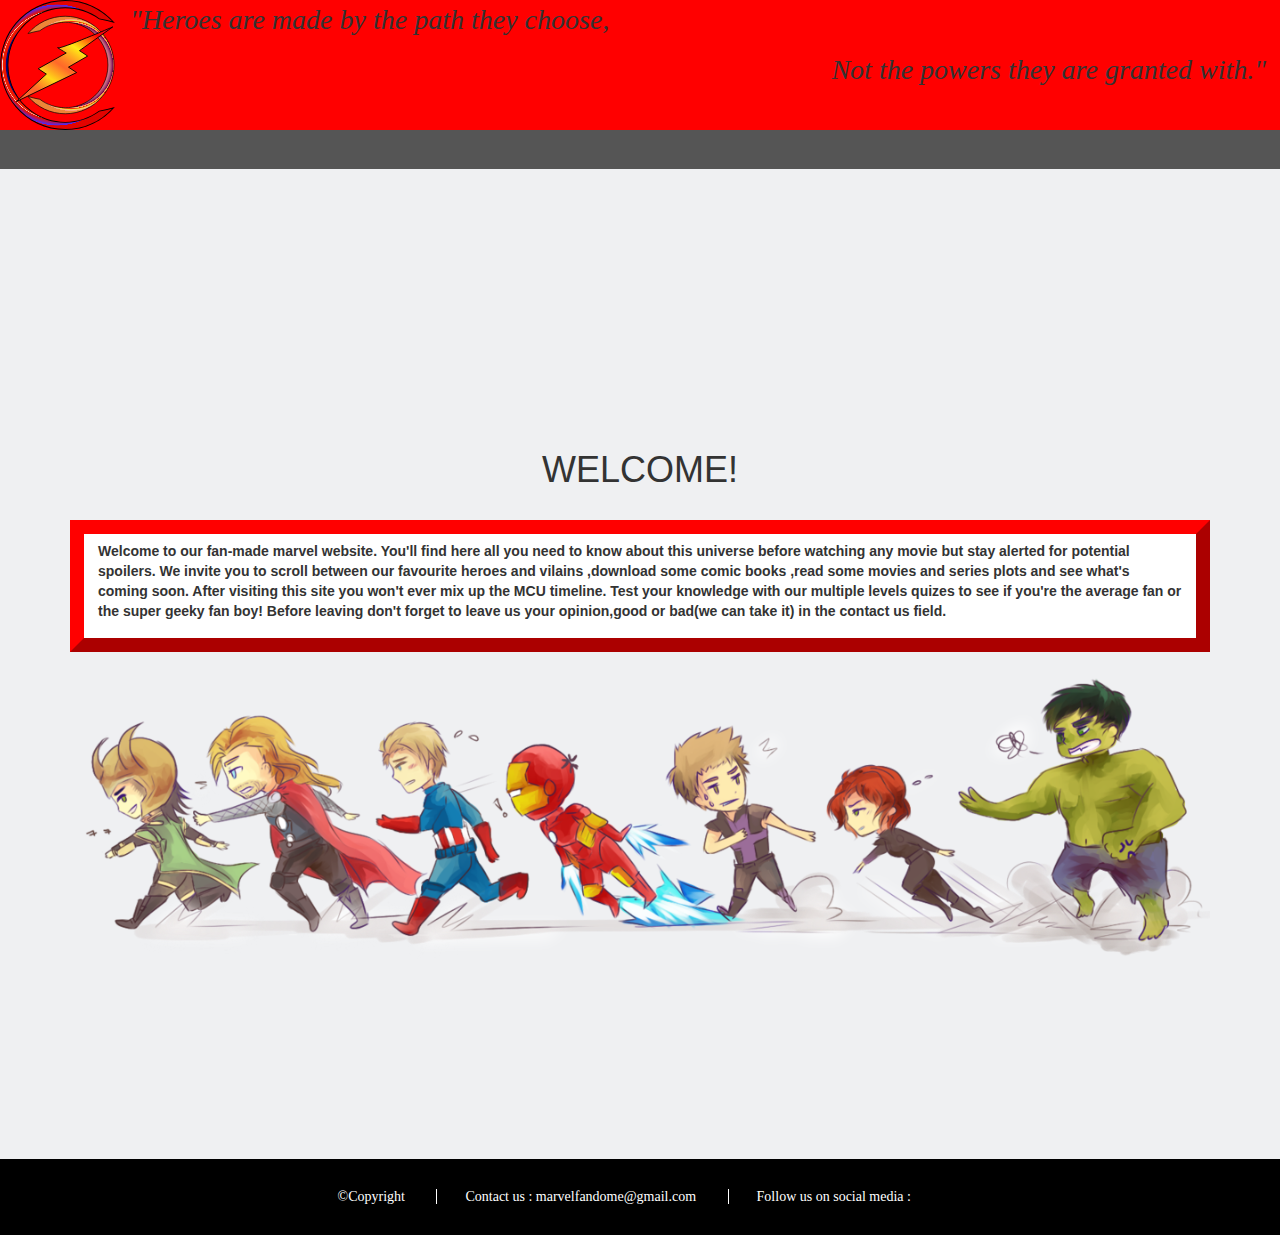
<file: index.html>
<!DOCTYPE html>
<html>
	<head>
		<title>Marvel Fandom</title>
		<meta charset="utf-8"/>
		<meta name="viewport" content="width=device-width, initial-scale=1">
		<link rel="stylesheet" href="https://use.fontawesome.com/releases/v5.5.0/css/all.css" integrity="sha384-B4dIYHKNBt8Bc12p+WXckhzcICo0wtJAoU8YZTY5qE0Id1GSseTk6S+L3BlXeVIU" crossorigin="anonymous"/>
		<link rel="stylesheet" href="https://maxcdn.bootstrapcdn.com/bootstrap/3.3.7/css/bootstrap.min.css">
		<script src="https://ajax.googleapis.com/ajax/libs/jquery/3.1.1/jquery.min.js"></script>
		<script src="https://maxcdn.bootstrapcdn.com/bootstrap/3.3.7/js/bootstrap.min.js"></script>
		<link type="text/css" rel="stylesheet" href="css\file.css" media="all"/>

	</head>
	<body >
			<body >
		<div id="mySidenav" class="sidenav">
  <a href="javascript:void(0)" class="closebtn" onclick="closeNav()">&times;</a>
  <a href="home.html">Home</a>
  <a href="heroes.html">Heroes</a>
  <a href="vilains.html">Vilains</a>
  <a href="timeline.html">TimeLine</a>
  <a href="comingsoon.html">Coming Soon</a>
  <a href="comicbooks.html">Comic Books</a>
  <a href="quizz.html">Quizz</a>
  <a href="contactus.html">Contact Us</a>
</div>
		<header id="headerid" >
			<div id="banner">
				
				<div id="logo">
					
					<img  src="image\logo1.svg"/>
					<div class="sidebtn"><button type="button" class="btn btn-danger sidebtninner" onclick="openNav()"><i class="fas fa-bars"></i></button></div>
				</div>
				
				<div id="slogan">
					<div>
					<p><i>
					&#34;Heroes are made by the path they choose,</i></p></div>
					<div style="text-align:right"><p ><i>Not the powers they are granted with.&#34; &nbsp;</i>
					</p></div>
				</div>
			</div>		
		</header>
		<div>
			<ul  data-spy="affix" data-offset-top="130" id="menu">
				<li title="Home">
					<a href="home.html"><i class="fas fa-home"></i></a>			
				</li>		
				<li title="Characters">
					<a href="#"><i class="fas fa-users"></i></a> 
					<ul class="sousMenu">
						<li><a href="heroes.html">Heroes</a></li>
						<li><a href="vilains.html">Vilains</a></li>
					</ul>
				</li>	
				<li title="Cinematic Univers">
					<a href="#"><i class="fas fa-film"></i></a>
					<ul class="sousMenu">
						<li><a href="timeline.html">Timeline</a></li>
						<li><a href="comingsoon.html">Coming Soon!</a></li>
					</ul>
				</li>
				<li title="Comic Books">
					<a href="comicbooks.html"><i class="fas fa-book-open"></i></a>
				
				</li>
				<li title="Quizz">
					<a href="quizz.html"><i class="fas fa-question"></i></a>			
				</li>
				<li title="Contact Us">
					<a href="contactus.html"><i class="fas fa-envelope"></i></a>			
				</li>
			</ul>
		</div>
		<div class="container container_add">
			<h1 style="text-align:center">WELCOME!</h1>
			<br/>
			<div class="text-box">
				<p>
					Welcome to our fan-made marvel website.
You'll find here all you need to know about this universe before watching any movie but stay alerted for potential spoilers.
We invite you to scroll between our favourite heroes and vilains ,download some comic books ,read some movies and series plots and see what's coming soon.
After visiting this site you won't ever mix up the MCU timeline.
Test your knowledge with our multiple levels quizes to see if you're the average fan or the super geeky fan boy!
Before leaving don't forget to leave us your opinion,good or bad(we can take it) in the contact us field.
 				</p>			
			</div>
			<div style="text-align:center">
				<img width="100%" src="image\avengers-running.png"/>
			</div>
		</div>
		<footer id="footerid">
		
			<div class="vl r">&copy;Copyright </div><div class="vl r"> Contact us : <a href="mailto:marvelfandome@gmail.com">marvelfandome@gmail.com</a> </div><div class="vl "> Follow us on social media : 
			<span>&nbsp;</span><a href="#"><i class="fab fa-facebook-f"></i></a><span>&nbsp;</span>
			<span>&nbsp;</span><a href="#"><i class="fab fa-instagram"></i></a><span>&nbsp;</span>
			<span>&nbsp;</span><a href="#"><i class="fab fa-twitter"></i></a><span>&nbsp;</span>
			</div>
		</footer>      
		
	</body>
		
	<script>
function openNav() {
  document.getElementById("mySidenav").style.width = "250px";
  document.body.style.backgroundColor = "rgba(0, 0, 0,0.4)";
}

function closeNav() {
  document.getElementById("mySidenav").style.width = "0";
  document.body.style.backgroundColor = "rgb(239, 240, 242)";
}
</script>
</html>
</file>
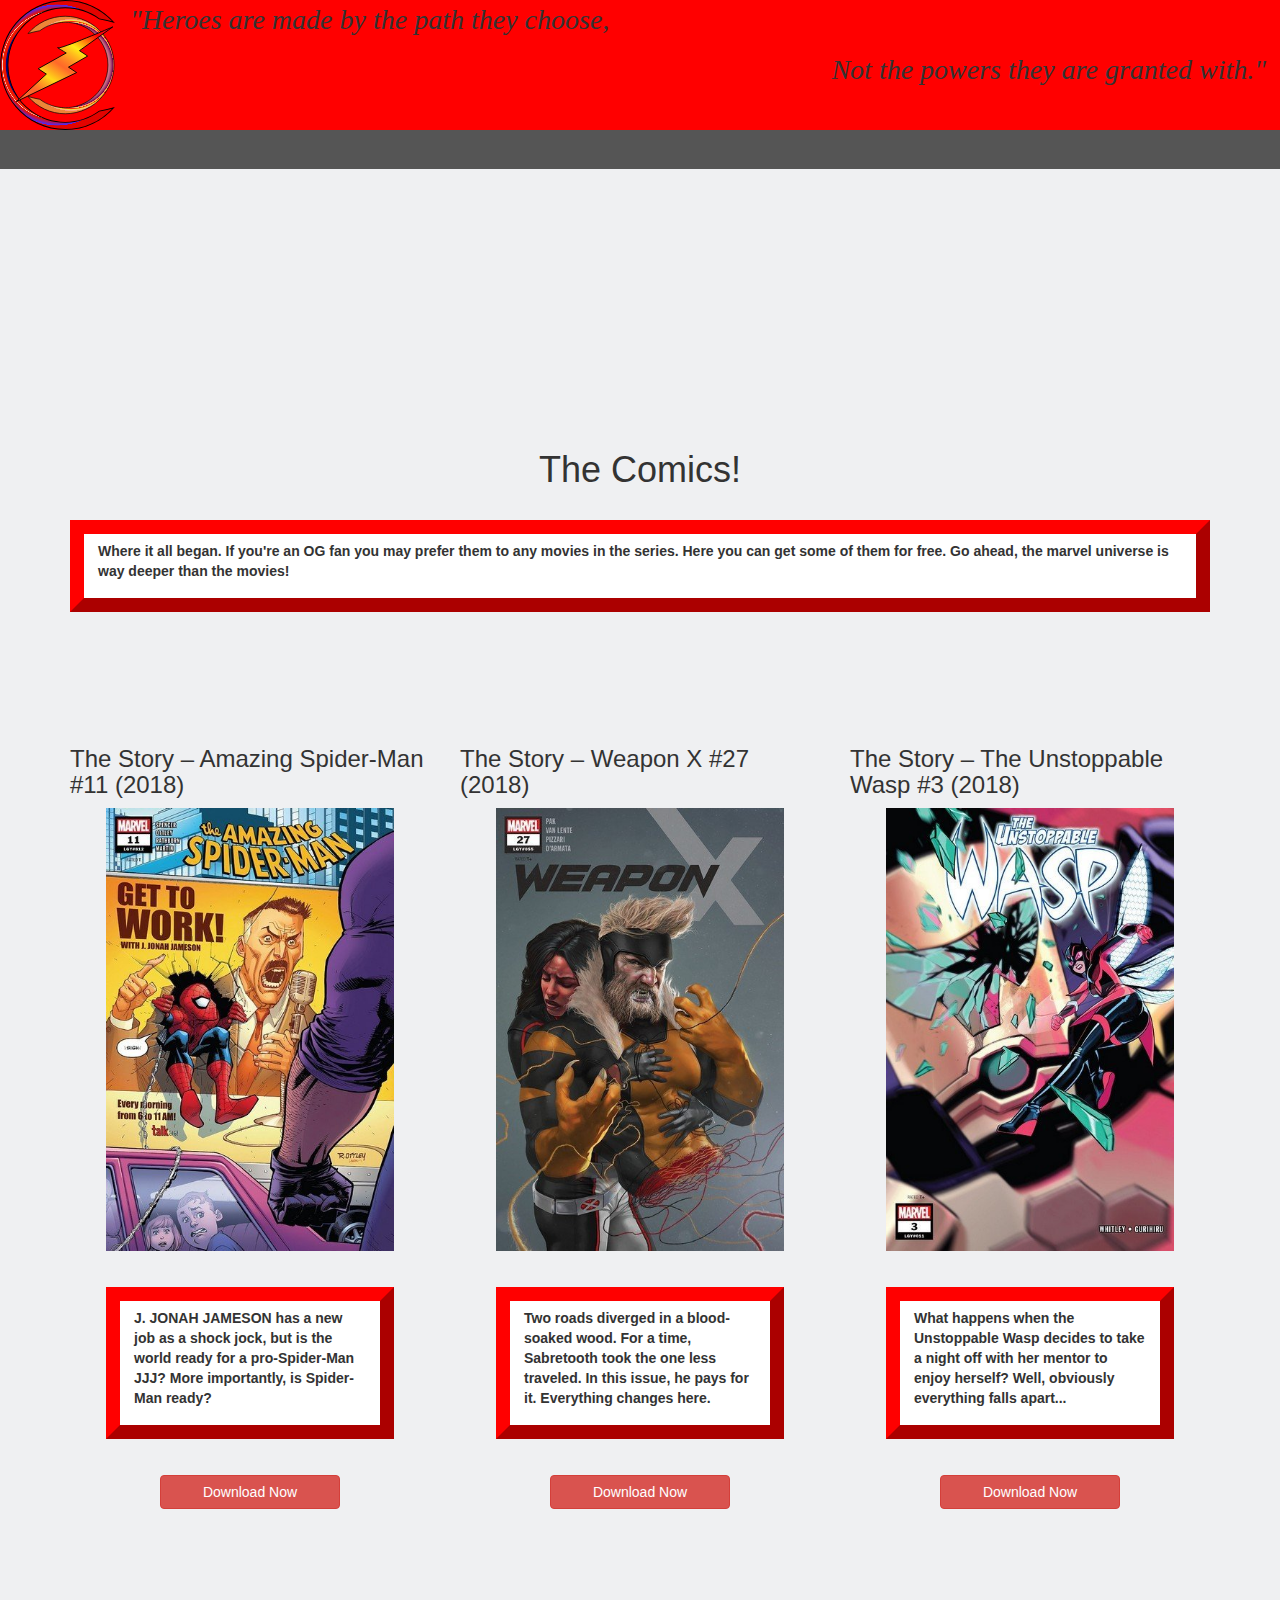
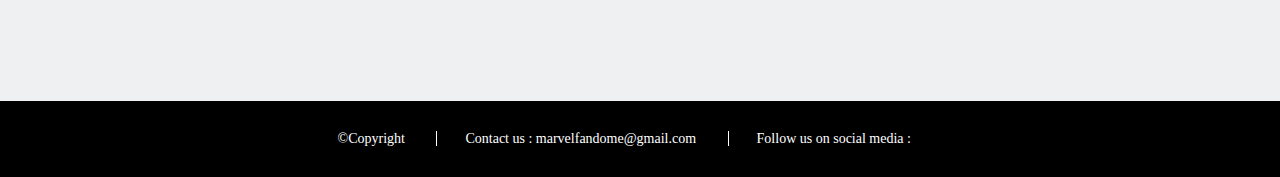
<file: comicbooks.html>
<!DOCTYPE html>
<html>
	<head>
		<title>Marvel Fandom</title>
		<meta charset="utf-8"/>
		<meta name="viewport" content="width=device-width, initial-scale=1">
		<link rel="stylesheet" href="https://use.fontawesome.com/releases/v5.5.0/css/all.css" integrity="sha384-B4dIYHKNBt8Bc12p+WXckhzcICo0wtJAoU8YZTY5qE0Id1GSseTk6S+L3BlXeVIU" crossorigin="anonymous"/>
		<link rel="stylesheet" href="https://maxcdn.bootstrapcdn.com/bootstrap/3.3.7/css/bootstrap.min.css">
		<script src="https://ajax.googleapis.com/ajax/libs/jquery/3.1.1/jquery.min.js"></script>
		<script src="https://maxcdn.bootstrapcdn.com/bootstrap/3.3.7/js/bootstrap.min.js"></script>
		<link type="text/css" rel="stylesheet" href="css\file.css" media="all"/>

	</head>
	<body >
			<body >
		<div id="mySidenav" class="sidenav">
  <a href="javascript:void(0)" class="closebtn" onclick="closeNav()">&times;</a>
  <a href="home.html">Home</a>
  <a href="heroes.html">Heroes</a>
  <a href="vilains.html">Vilains</a>
  <a href="timeline.html">TimeLine</a>
  <a href="comingsoon.html">Coming Soon</a>
  <a href="comicbooks.html">Comic Books</a>
  <a href="quizz.html">Quizz</a>
  <a href="contactus.html">Contact Us</a>
</div>
		<header id="headerid" >
			<div id="banner">
				
				<div id="logo">
					
					<img  src="image\logo1.svg"/>
					<div class="sidebtn"><button type="button" class="btn btn-danger sidebtninner" onclick="openNav()"><i class="fas fa-bars"></i></button></div>
				</div>
				
				<div id="slogan">
					<div>
					<p><i>
					&#34;Heroes are made by the path they choose,</i></p></div>
					<div style="text-align:right"><p ><i>Not the powers they are granted with.&#34; &nbsp;</i>
					</p></div>
				</div>
			</div>		
		</header>
		<div>
			<ul  data-spy="affix" data-offset-top="130" id="menu">
				<li title="Home">
					<a href="home.html"><i class="fas fa-home"></i></a>			
				</li>		
				<li title="Characters">
					<a href="#"><i class="fas fa-users"></i></a> 
					<ul class="sousMenu">
						<li><a href="heroes.html">Heroes</a></li>
						<li><a href="vilains.html">Vilains</a></li>
					</ul>
				</li>	
				<li title="Cinematic Univers">
					<a href="#"><i class="fas fa-film"></i></a>
					<ul class="sousMenu">
						<li><a href="timeline.html">Timeline</a></li>
						<li><a href="comingsoon.html">Coming Soon!</a></li>
					</ul>
				</li>
				<li title="Comic Books">
					<a href="comicbooks.html"><i class="fas fa-book-open"></i></a>
				
				</li>
				<li title="Quizz">
					<a href="quizz.html"><i class="fas fa-question"></i></a>			
				</li>
				<li title="Contact Us">
					<a href="contactus.html"><i class="fas fa-envelope"></i></a>			
				</li>
			</ul>
		</div>
		<div class="container container_add">
			<h1 style="text-align:center">The Comics!</h1>
			<br/>
			<div class="text-box">
				<p>
					Where it all began. If you're an OG fan you may prefer them to any movies in the series.
Here you can get some of them for free. Go ahead, the marvel universe is way deeper than the movies!
 				</p>			
			</div>
			<div class="row comics_container">
				<div class="col-xs-12 col-sm-6 col-md-4 col-lg-4 comics">
					<h3>The Story – Amazing Spider-Man #11 (2018)</h3>
					<img src="image\Amazing-Spider-Man-11-2018.jpg"/>
					<div class="story "><div class="text-box"><p>J. JONAH JAMESON has a new job as a shock jock, but is the world ready for a pro-Spider-Man JJJ? More importantly, is Spider-Man ready?</p></div>

				</div>
					<div class="download"><a href="Comics\Amazing Spider-Man 011 (2019) (Digital) (Zone-Empire).cbr" download><button type="button" class="btn btn-danger">Download Now</button></a></div>
				</div>
				<div class="col-xs-12 col-sm-6 col-md-4 col-lg-4 comics">
					<h3>The Story – Weapon X #27 (2018)</h3>
					<img src="image\Weapon-X-27-2018.jpg"/>
					<div class="story "><div class="text-box"><p>Two roads diverged in a blood-soaked wood. For a time, Sabretooth took the one less traveled. In this issue, he pays for it. Everything changes here.</p></div>
					
				</div>
					<div class="download"><a href="Comics\Weapon X 027 (2019) (Digital) (Zone-Empire).cbr" download><button type="button" class="btn btn-danger">Download Now</button></a></div>
				</div>
				<div class="col-xs-12 col-sm-6 col-md-4 col-lg-4 comics">
					<h3>The Story – The Unstoppable Wasp #3 (2018)</h3>
					<img src="image\The-Unstoppable-Wasp-3-2018.jpg"/>
					<div class="story "><div class="text-box"><p>What happens when the Unstoppable Wasp decides to take a night off with her mentor to enjoy herself? Well, obviously everything falls apart... </p>
				</div></div>
					<div class="download"><a href="Comics\The Unstoppable Wasp 003 (2019) (Digital) (Zone-Empire).cbr" download><button type="button" class="btn btn-danger">Download Now</button></a></div>
				</div>
			</div>
		</div>
		<footer id="footerid">
		
			<div class="vl r">&copy;Copyright </div><div class="vl r"> Contact us : <a href="mailto:marvelfandome@gmail.com">marvelfandome@gmail.com</a> </div><div class="vl "> Follow us on social media : 
			<span>&nbsp;</span><a href="#"><i class="fab fa-facebook-f"></i></a><span>&nbsp;</span>
			<span>&nbsp;</span><a href="#"><i class="fab fa-instagram"></i></a><span>&nbsp;</span>
			<span>&nbsp;</span><a href="#"><i class="fab fa-twitter"></i></a><span>&nbsp;</span>
			</div>
		</footer>      
		
	</body>
		
	<script>
function openNav() {
  document.getElementById("mySidenav").style.width = "250px";
  document.body.style.backgroundColor = "rgba(0, 0, 0,0.4)";
}

function closeNav() {
  document.getElementById("mySidenav").style.width = "0";
  document.body.style.backgroundColor = "rgb(239, 240, 242)";
}
</script>
</html>
</file>
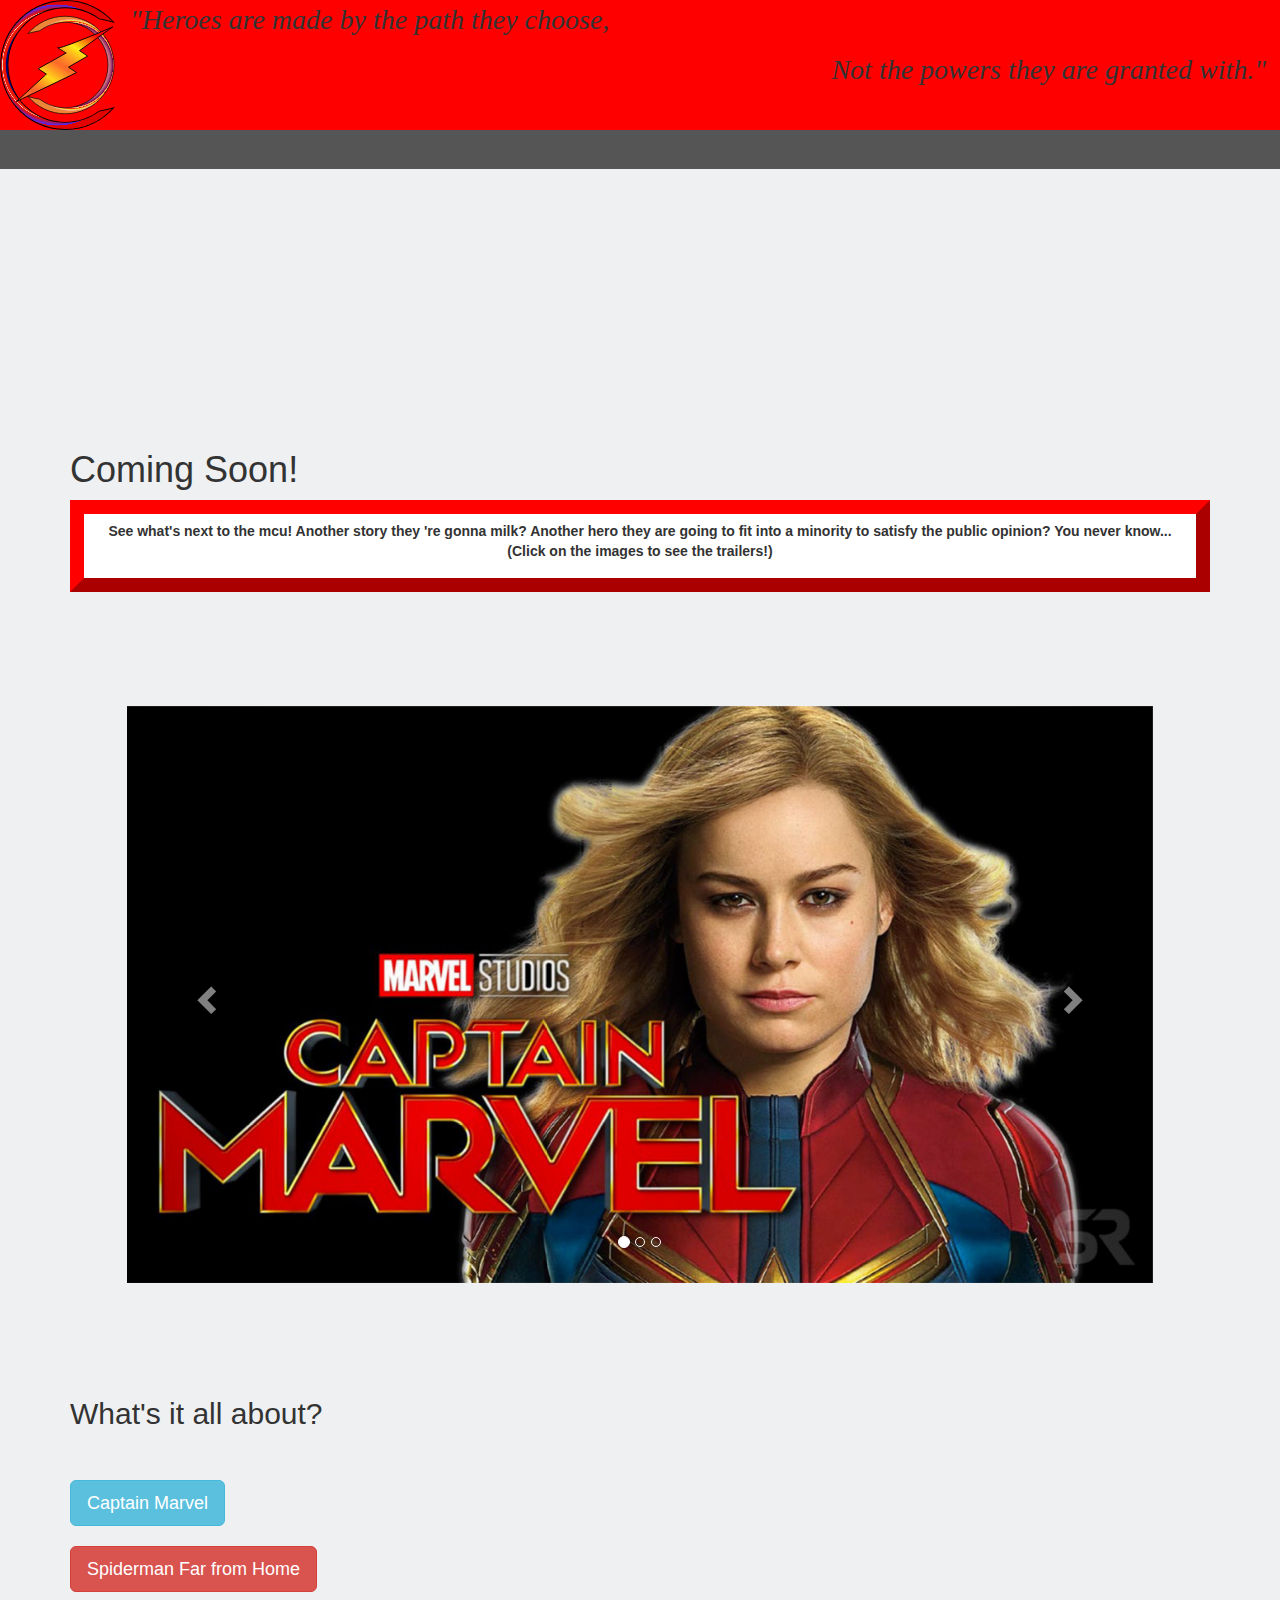
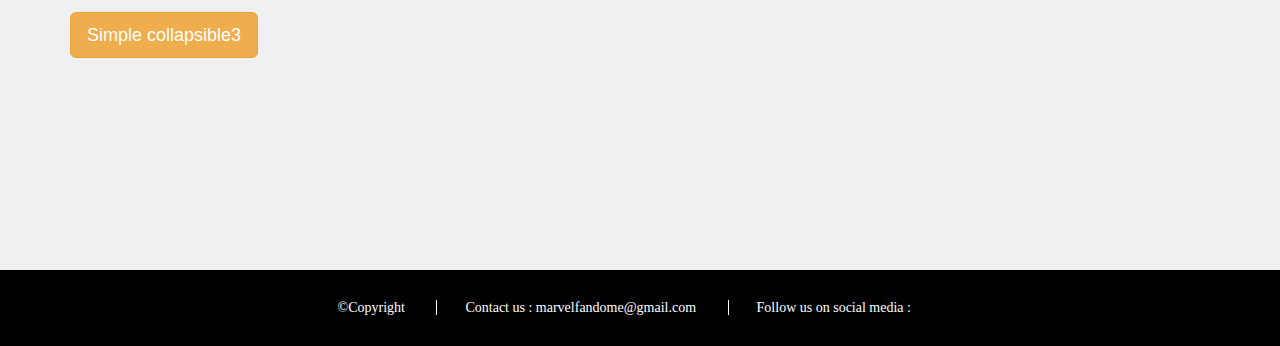
<file: comingsoon.html>
<!DOCTYPE html>
<html>
	<head>
		<title>Marvel Fandom</title>
		<meta charset="utf-8"/>
		<meta name="viewport" content="width=device-width, initial-scale=1">
		<link rel="stylesheet" href="https://use.fontawesome.com/releases/v5.5.0/css/all.css" integrity="sha384-B4dIYHKNBt8Bc12p+WXckhzcICo0wtJAoU8YZTY5qE0Id1GSseTk6S+L3BlXeVIU" crossorigin="anonymous"/>
		<link rel="stylesheet" href="https://maxcdn.bootstrapcdn.com/bootstrap/3.3.7/css/bootstrap.min.css">
		<script src="https://ajax.googleapis.com/ajax/libs/jquery/3.1.1/jquery.min.js"></script>
		<script src="https://maxcdn.bootstrapcdn.com/bootstrap/3.3.7/js/bootstrap.min.js"></script>
		<link type="text/css" rel="stylesheet" href="css\file.css" media="all"/>

	</head>
	<body >
		<div id="mySidenav" class="sidenav">
  <a href="javascript:void(0)" class="closebtn" onclick="closeNav()">&times;</a>
  <a href="home.html">Home</a>
  <a href="heroes.html">Heroes</a>
  <a href="vilains.html">Vilains</a>
  <a href="timeline.html">TimeLine</a>
  <a href="comingsoon.html">Coming Soon</a>
  <a href="comicbooks.html">Comic Books</a>
  <a href="quizz.html">Quizz</a>
  <a href="contactus.html">Contact Us</a>
</div>
		<header id="headerid" >
			<div id="banner">
				
				<div id="logo">
					
					<img  src="image\logo1.svg"/>
					<div class="sidebtn"><button type="button" class="btn btn-danger sidebtninner" onclick="openNav()"><i class="fas fa-bars"></i></button></div>
				</div>
				
				<div id="slogan">
					<div>
					<p><i>
					&#34;Heroes are made by the path they choose,</i></p></div>
					<div style="text-align:right"><p ><i>Not the powers they are granted with.&#34; &nbsp;</i>
					</p></div>
				</div>
			</div>		
		</header>
		<div>
			<ul  data-spy="affix" data-offset-top="130" id="menu">
				<li title="Home">
					<a href="home.html"><i class="fas fa-home"></i></a>			
				</li>		
				<li title="Characters">
					<a href="#"><i class="fas fa-users"></i></a> 
					<ul class="sousMenu">
						<li><a href="heroes.html">Heroes</a></li>
						<li><a href="vilains.html">Vilains</a></li>
					</ul>
				</li>	
				<li title="Cinematic Univers">
					<a href="#"><i class="fas fa-film"></i></a>
					<ul class="sousMenu">
						<li><a href="timeline.html">Timeline</a></li>
						<li><a href="comingsoon.html">Coming Soon!</a></li>
					</ul>
				</li>
				<li title="Comic Books">
					<a href="comicbooks.html"><i class="fas fa-book-open"></i></a>
				
				</li>
				<li title="Quizz">
					<a href="quizz.html"><i class="fas fa-question"></i></a>			
				</li>
				<li title="Contact Us">
					<a href="contactus.html"><i class="fas fa-envelope"></i></a>			
				</li>
			</ul>
		</div>
		<div class="container container_add">
			<h1>Coming Soon!</h1>
			<div class="text-box text-center">
				<p>
					See what's next to the mcu! Another story they 're gonna milk? Another hero they are going to fit into a minority to satisfy the public opinion? You never know...(Click on the images to see the trailers!)
				</p>
			</div>
			<div id="myCarousel" class="carousel slide" data-ride="carousel" style="width:90%;margin-left:5%;">
    <!-- Indicators -->
    <ol class="carousel-indicators" >
      <li data-target="#myCarousel" data-slide-to="0" class="active"></li>
      <li data-target="#myCarousel" data-slide-to="1"></li>
      <li data-target="#myCarousel" data-slide-to="2"></li>
    </ol>

    <!-- Wrapper for slides -->
    <div class="carousel-inner" >
      <div class="item active">
        <img src="image\Captain-Marvel-movie.jpg" style="width:100%;">
      </div>

      <div class="item">
        <a href=""><img src="image\Spider-man-far-from-home.jpg" style="width:100%;"></a>
      </div>
    
      <div class="item">
        <img src="image\Avengers-Endgame.jpg" style="width:100%;">
      </div>
    </div>

    <!-- Left and right controls -->
    <a class="left carousel-control" href="#myCarousel" data-slide="prev">
      <span class="glyphicon glyphicon-chevron-left"></span>
      <span class="sr-only">Previous</span>
    </a>
    <a class="right carousel-control" href="#myCarousel" data-slide="next">
      <span class="glyphicon glyphicon-chevron-right"></span>
      <span class="sr-only">Next</span>
    </a>
			</div>
			<h2>What's it all about?</h2>
			<br/><br/>
			<button type="button" class="btn btn-info btn-lg" data-toggle="collapse" data-target="#demo">Captain Marvel</button><br/><br/>
			<div id="demo" class="collapse">
    Captain Marvel gets caught in the middle of a galactic war between two alien races. But most importantly, she's being introduce in the MCU to later help the avengers (or what's left of them) defeat Thanos!<br/><a href="https://www.digitalspy.com/movies/a832366/spider-man-2-release-date-cast-plot-and-everything-you-need-to-know/">Click here to see More</a><br/>
			</div>
			<button type="button" class="btn btn-danger btn-lg" data-toggle="collapse" data-target="#demo2">Spiderman Far from Home</button><br/><br/>
			<div id="demo2" class="collapse">
    Spider-Man is seen confronted to his mutiple versions from different universes of the marvel multiverse (They even have a Peter Porker as Spider-Ham). They will help him fight a threat is this really messed up timeline!<br/><a href="https://www.digitalspy.com/movies/a832366/spider-man-2-release-date-cast-plot-and-everything-you-need-to-know/">Click here to see More</a><br/>
			</div>
			<button type="button" class="btn btn-warning btn-lg" data-toggle="collapse" data-target="#demo3">Simple collapsible3</button><br/><br/>
			<div id="demo3" class="collapse">
    After the events of infity war, the avengers are confronted to a shattered world that they will try to fix... But how?<br/><a href="https://www.imdb.com/title/tt4154796/">Click here to see More</a><br/>
			</div>

		</div>
		<footer id="footerid">
		
			<div class="vl r">&copy;Copyright </div><div class="vl r"> Contact us : <a href="mailto:marvelfandome@gmail.com">marvelfandome@gmail.com</a> </div><div class="vl "> Follow us on social media : 
			<span>&nbsp;</span><a href="#"><i class="fab fa-facebook-f"></i></a><span>&nbsp;</span>
			<span>&nbsp;</span><a href="#"><i class="fab fa-instagram"></i></a><span>&nbsp;</span>
			<span>&nbsp;</span><a href="#"><i class="fab fa-twitter"></i></a><span>&nbsp;</span>
			</div>
		</footer>      
		
	</body>
		
	<script>
function openNav() {
  document.getElementById("mySidenav").style.width = "250px";
  document.body.style.backgroundColor = "rgba(0, 0, 0,0.4)";
}

function closeNav() {
  document.getElementById("mySidenav").style.width = "0";
  document.body.style.backgroundColor = "rgb(239, 240, 242)";
}
</script>
</html>
</file>
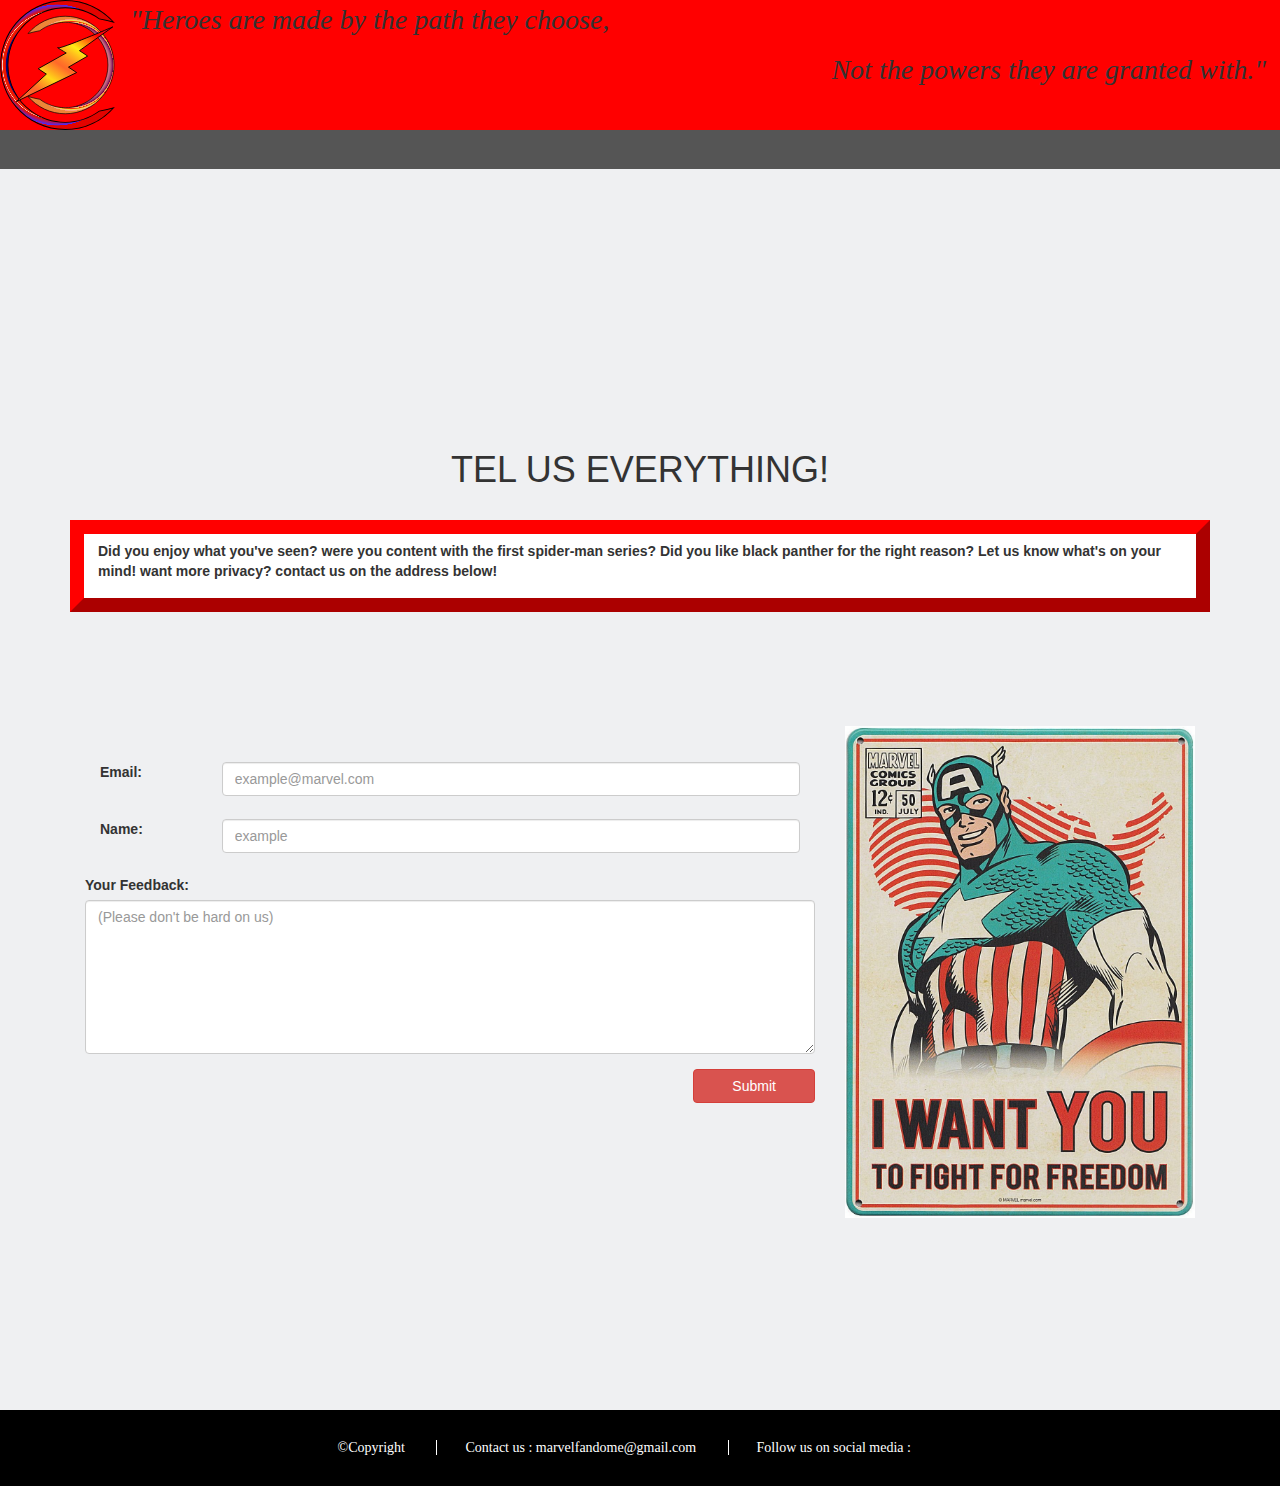
<file: contactus.html>
<!DOCTYPE html>
<html>
	<head>
		<title>Marvel Fandom</title>
		<meta charset="utf-8"/>
		<meta name="viewport" content="width=device-width, initial-scale=1">
		<link rel="stylesheet" href="https://use.fontawesome.com/releases/v5.5.0/css/all.css" integrity="sha384-B4dIYHKNBt8Bc12p+WXckhzcICo0wtJAoU8YZTY5qE0Id1GSseTk6S+L3BlXeVIU" crossorigin="anonymous"/>
		<link rel="stylesheet" href="https://maxcdn.bootstrapcdn.com/bootstrap/3.3.7/css/bootstrap.min.css">
		<script src="https://ajax.googleapis.com/ajax/libs/jquery/3.1.1/jquery.min.js"></script>
		<script src="https://maxcdn.bootstrapcdn.com/bootstrap/3.3.7/js/bootstrap.min.js"></script>
		<link type="text/css" rel="stylesheet" href="css\file.css" media="all"/>

	</head>
	<body >
			<body >
		<div id="mySidenav" class="sidenav">
  <a href="javascript:void(0)" class="closebtn" onclick="closeNav()">&times;</a>
  <a href="home.html">Home</a>
  <a href="heroes.html">Heroes</a>
  <a href="vilains.html">Vilains</a>
  <a href="timeline.html">TimeLine</a>
  <a href="comingsoon.html">Coming Soon</a>
  <a href="comicbooks.html">Comic Books</a>
  <a href="quizz.html">Quizz</a>
  <a href="contactus.html">Contact Us</a>
</div>
		<header id="headerid" >
			<div id="banner">
				
				<div id="logo">
					
					<img  src="image\logo1.svg"/>
					<div class="sidebtn"><button type="button" class="btn btn-danger sidebtninner" onclick="openNav()"><i class="fas fa-bars"></i></button></div>
				</div>
				
				<div id="slogan">
					<div>
					<p><i>
					&#34;Heroes are made by the path they choose,</i></p></div>
					<div style="text-align:right"><p ><i>Not the powers they are granted with.&#34; &nbsp;</i>
					</p></div>
				</div>
			</div>		
		</header>
		<div>
			<ul  data-spy="affix" data-offset-top="130" id="menu">
				<li title="Home">
					<a href="home.html"><i class="fas fa-home"></i></a>			
				</li>		
				<li title="Characters">
					<a href="#"><i class="fas fa-users"></i></a> 
					<ul class="sousMenu">
						<li><a href="heroes.html">Heroes</a></li>
						<li><a href="vilains.html">Vilains</a></li>
					</ul>
				</li>	
				<li title="Cinematic Univers">
					<a href="#"><i class="fas fa-film"></i></a>
					<ul class="sousMenu">
						<li><a href="timeline.html">Timeline</a></li>
						<li><a href="comingsoon.html">Coming Soon!</a></li>
					</ul>
				</li>
				<li title="Comic Books">
					<a href="comicbooks.html"><i class="fas fa-book-open"></i></a>
				
				</li>
				<li title="Quizz">
					<a href="quizz.html"><i class="fas fa-question"></i></a>			
				</li>
				<li title="Contact Us">
					<a href="contactus.html"><i class="fas fa-envelope"></i></a>			
				</li>
			</ul>
		</div>
		<div class="container container_add">
			<h1 style="text-align:center">TEL US EVERYTHING!</h1>
			<br/>
			<div class="text-box">
				<p>
					Did you enjoy what you've seen? were you content with the first spider-man series? Did you like  black panther for the right reason? Let us know what's on your mind!
want more privacy? contact us on the address below!
 				</p>			
			</div>
			<div class="raw everything">
				<div class="col-xs-12 col-sm-6 col-md-8 col-lg-8">
					<form id="myform">
					<div class="form-group">
						<label class="control-label col-sm-2" for="email">Email:</label>
						<div class="col-sm-10">
						<input type="email" class="form-control" id="email" placeholder="example@marvel.com">
						</div>
					</div>
					<br/>
					<div class="form-group">
						<label class="control-label col-sm-2" for="text">Name:</label>
						<div class="col-sm-10">
						<input type="text" class="form-control" id="Name" placeholder="example">
						</div>
					</div>
					<br/>
					<div class="form-group">
						<label for="Com">Your Feedback:</label>
						<textarea class="form-control" id="Com" rows="7" placeholder="(Please don't be hard on us)" ></textarea>
					</div>
					<button type="submit" onclick="myfunction()" class="btn btn-danger col-xs-2 col-sm-3 col-md-2 col-lg-2 col-xs-offset-10 col-sm-offset-9 col-md-offset-10 col-lg-offset-10">Submit</button>
				</div>
				<div class="col-xs-12 col-sm-6 col-md-4 col-lg-4">
					<img src="image\captain-america-i-want-you-to-fight-for-freedom-small-steel-sign-210mm-x-150mm-hb--13765-p.jpg" width="100%"/>
				</div>
				</form>
			</div>
		</div>
		<footer id="footerid">
		
			<div class="vl r">&copy;Copyright </div><div class="vl r"> Contact us : <a href="mailto:marvelfandome@gmail.com">marvelfandome@gmail.com</a> </div><div class="vl "> Follow us on social media : 
			<span>&nbsp;</span><a href="#"><i class="fab fa-facebook-f"></i></a><span>&nbsp;</span>
			<span>&nbsp;</span><a href="#"><i class="fab fa-instagram"></i></a><span>&nbsp;</span>
			<span>&nbsp;</span><a href="#"><i class="fab fa-twitter"></i></a><span>&nbsp;</span>
			</div>
		</footer>      
		
	</body>
	<script>
		function myfunction(){
					
			var name=document.forms['myform']['Name'].value;
			var email=document.forms['myform']['email'].value;
			var text=document.forms['myform']['Com'].value;
			if(name=="" || name=="example"){
				window.alert("Who names his kid example?");
			}
			else if(email==""){
				window.alert("You don't have an email?\nWell, Welcome to the 21st century");
			}
			else if(text==""){
				window.alert("I sad don't be hard on us but come on dude!\nSay Something!");
			}
			else {
				window.alert("Thank you for your feedback!\nYou did your part in saving the world, You're a Hero!");
			}
		}
	</script>
		
	<script>
function openNav() {
  document.getElementById("mySidenav").style.width = "250px";
  document.body.style.backgroundColor = "rgba(0, 0, 0,0.4)";
}

function closeNav() {
  document.getElementById("mySidenav").style.width = "0";
  document.body.style.backgroundColor = "rgb(239, 240, 242)";
}
</script>
</html>
</file>
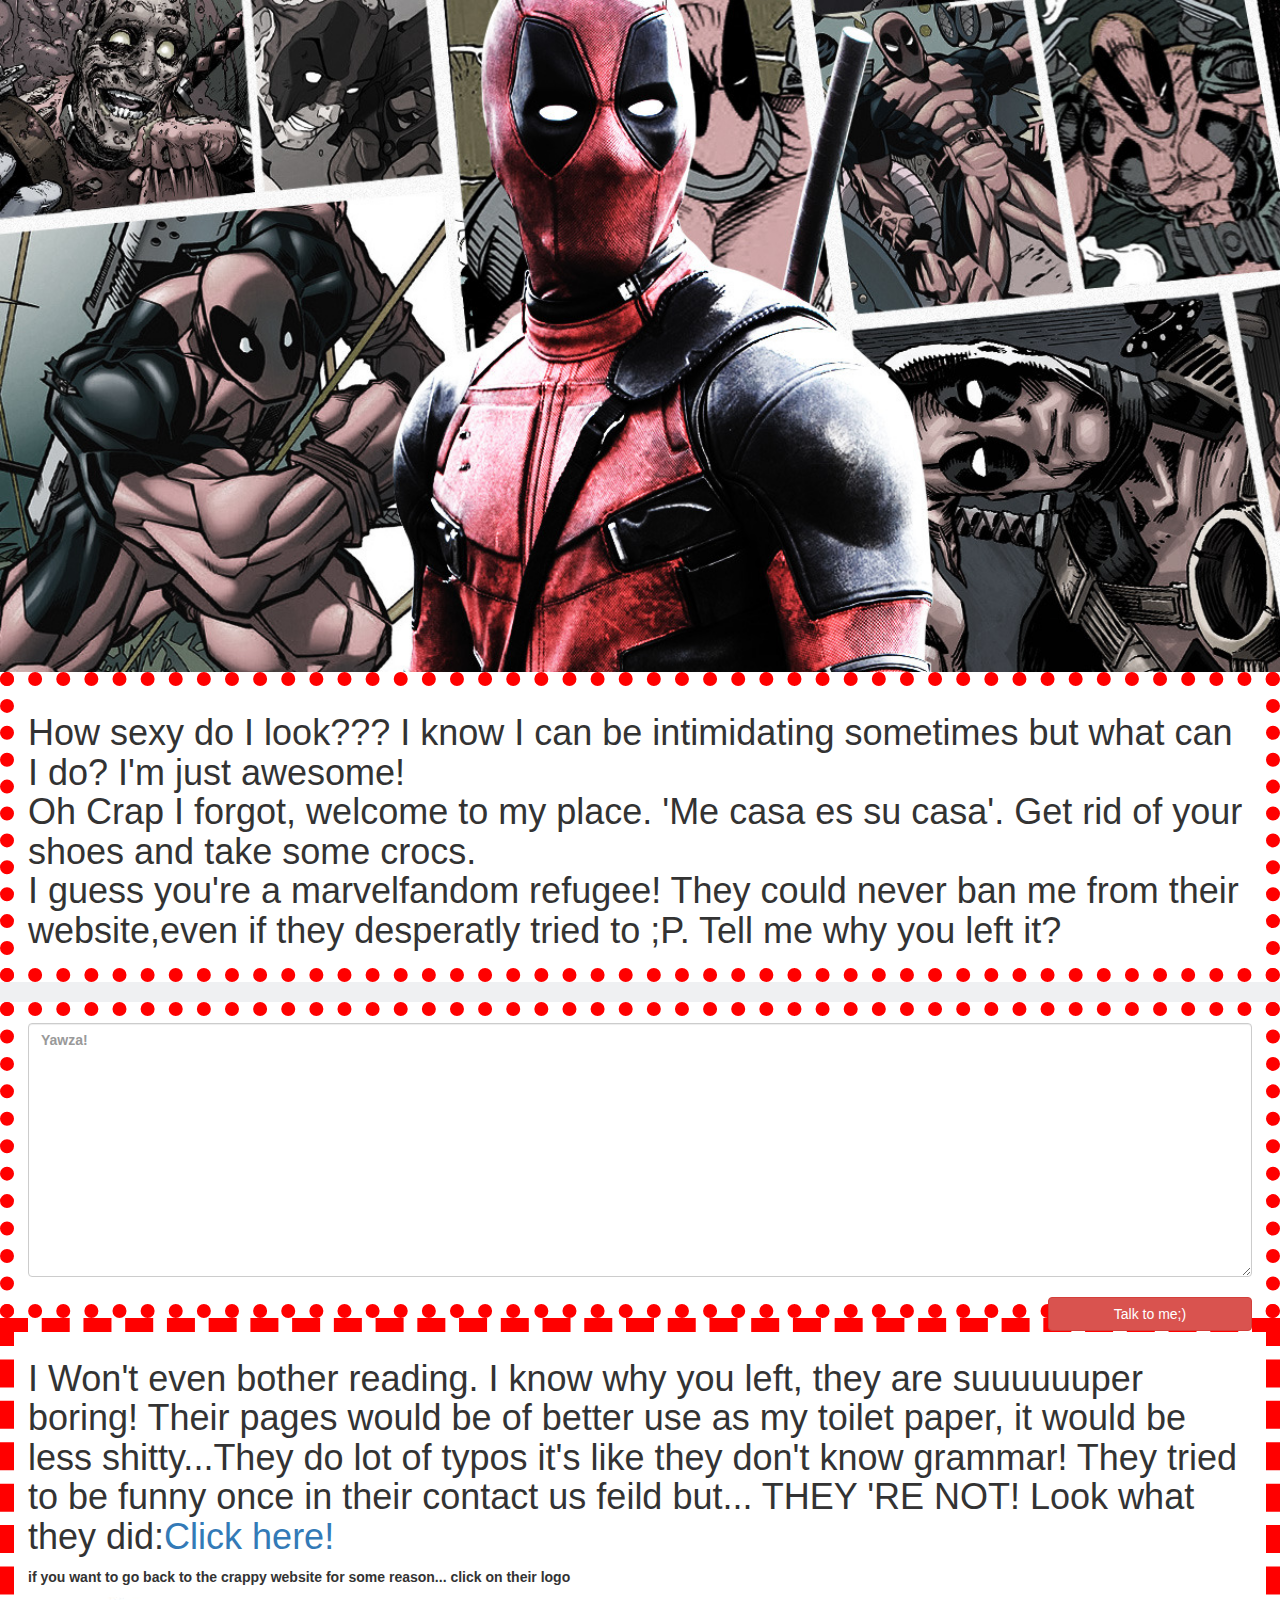
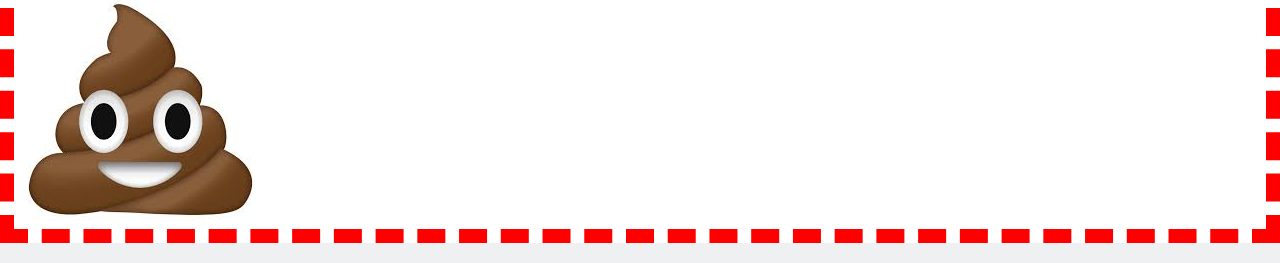
<file: deadpool.html>
<!DOCTYPE html>
<html>
	<head>
		<title>Deadpool Fandom</title>
		<meta charset="utf-8"/>
		<meta name="viewport" content="width=device-width, initial-scale=1">
		<link rel="stylesheet" href="https://use.fontawesome.com/releases/v5.5.0/css/all.css" integrity="sha384-B4dIYHKNBt8Bc12p+WXckhzcICo0wtJAoU8YZTY5qE0Id1GSseTk6S+L3BlXeVIU" crossorigin="anonymous"/>
		<link rel="stylesheet" href="https://maxcdn.bootstrapcdn.com/bootstrap/3.3.7/css/bootstrap.min.css">
		<script src="https://ajax.googleapis.com/ajax/libs/jquery/3.1.1/jquery.min.js"></script>
		<script src="https://maxcdn.bootstrapcdn.com/bootstrap/3.3.7/js/bootstrap.min.js"></script>
		<link type="text/css" rel="stylesheet" href="css\file.css" media="all"/>

	</head>
	<body>
		<img src="image\Deadpool1.jpg" width="100%"/>
		<div  class="text-box" style="border-style:dotted;"><h1>How sexy do I look??? I know I can be intimidating sometimes but what can I do? I'm just awesome!<br/>
		Oh Crap I forgot, welcome to my place. 'Me casa es su casa'. Get rid of your shoes and take some crocs.<br/>
		I guess you're a marvelfandom refugee! They could never ban me from their website,even if they desperatly tried to ;P. Tell me why you left it?</h1></div><br/>
		<div id="firstDiv" class="text-box" style="border-style:dotted;"><textarea class="form-control" id="Com" rows="12" placeholder="Yawza!" ></textarea><br/>
		<button type="submit " onclick="myfunction()" class="btn btn-danger col-xs-5 col-sm-3 col-md-2 col-lg-2 col-xs-offset-7 col-sm-offset-9 col-md-offset-10 col-lg-offset-10">Talk to me;)</button></div>
		<div id="secondDiv" class="text-box" style="border-style:dashed;"><h1>I Won't even bother reading. I know why you left, they are suuuuuuper boring!
		Their pages would be of better use as my toilet paper, it would be less shitty...They do lot of typos it's like they don't know grammar! They tried to be funny once in their contact us feild but... THEY 'RE NOT!
		Look what they did:<a href="stanlee.html">Click here!</a></h1><p>if you want to go back to the crappy website for some reason... click on their logo</p>
		<a href="index.html"><img  src="image\poop.jpg"/></a></div>
	</body>
	<br/>
	<script>
		function myfunction(){
			
			document.getElementById("firstDiv").style.display = "none";
			document.getElementById("secondDiv").style.display = "block";
		}
	</script>
</html>
</file>
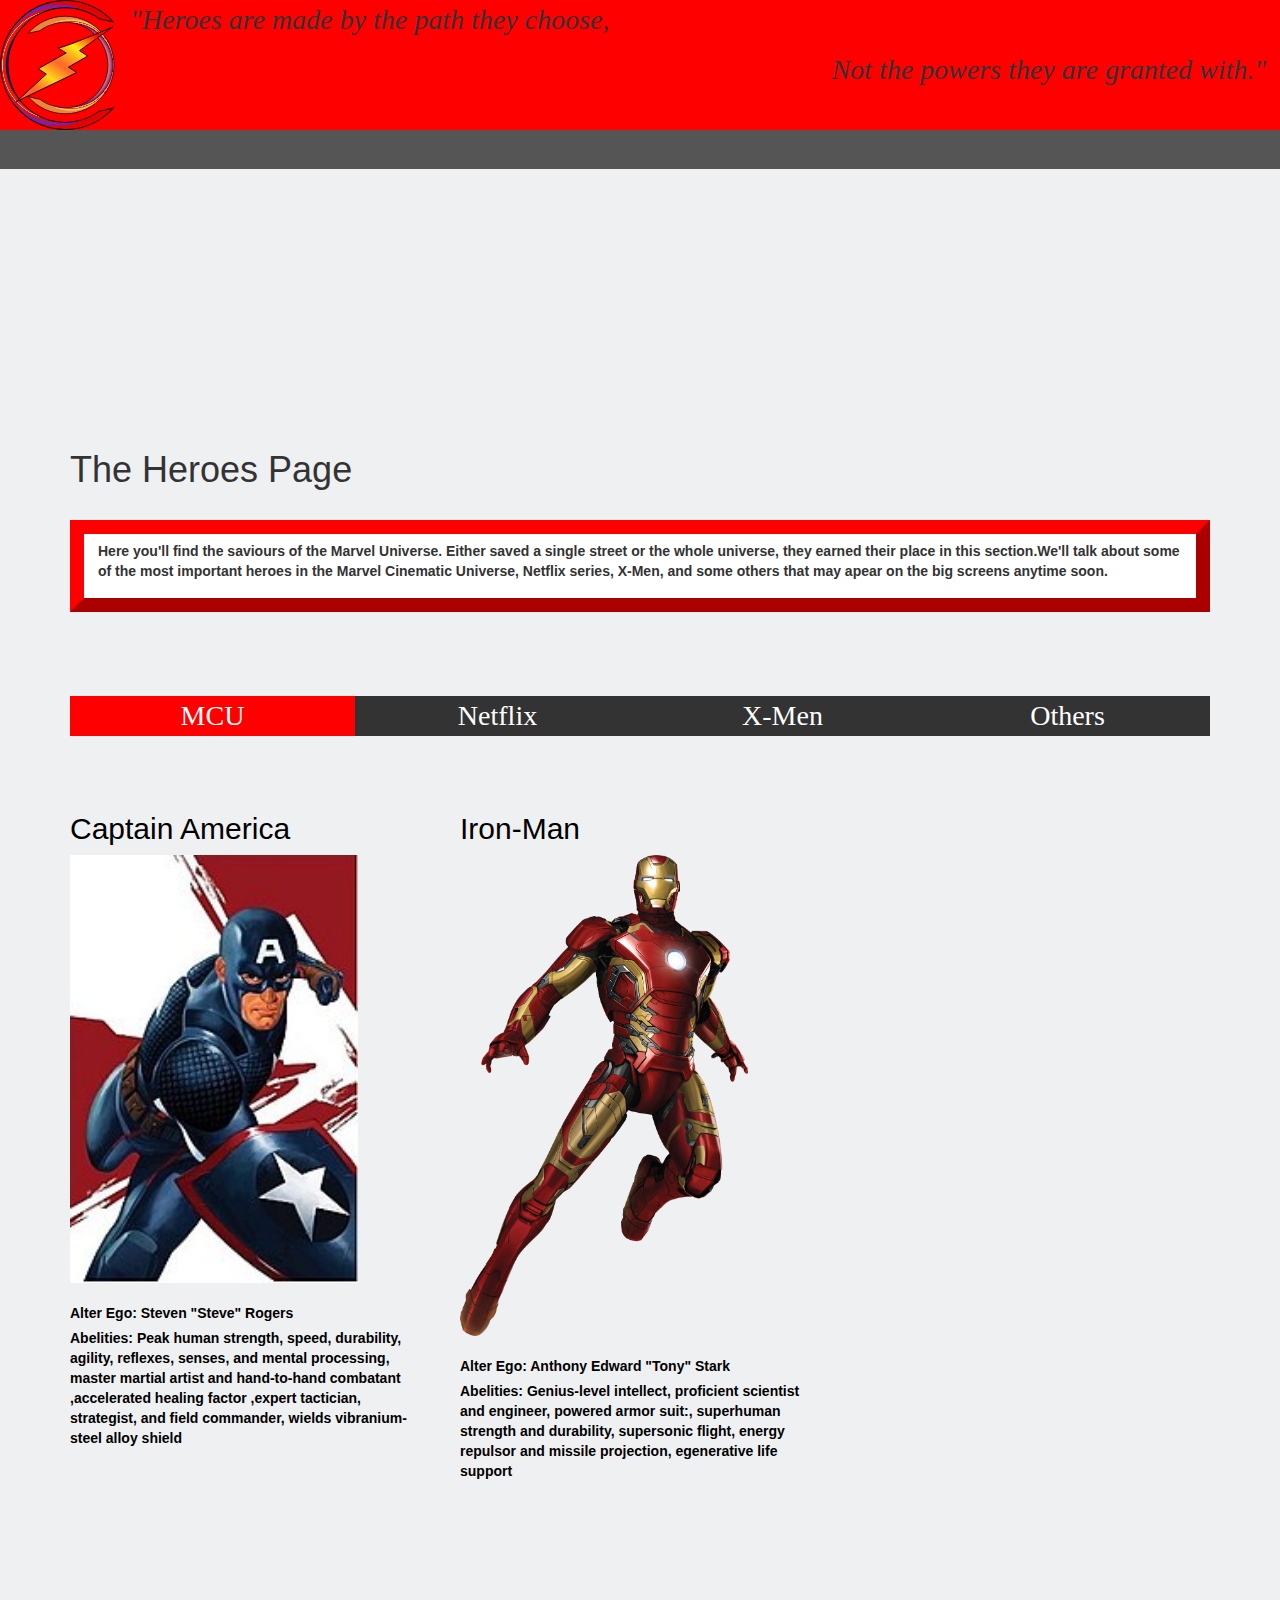
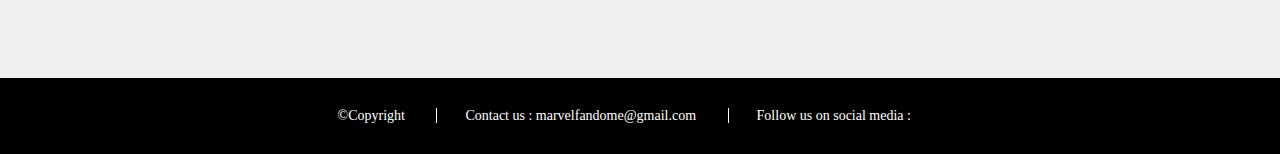
<file: heroes.html>
<!DOCTYPE html>
<html>
	<head>
		<title>Marvel Fandom</title>
		<meta charset="utf-8"/>
		<meta name="viewport" content="width=device-width, initial-scale=1">
		<link rel="stylesheet" href="https://use.fontawesome.com/releases/v5.5.0/css/all.css" integrity="sha384-B4dIYHKNBt8Bc12p+WXckhzcICo0wtJAoU8YZTY5qE0Id1GSseTk6S+L3BlXeVIU" crossorigin="anonymous"/>
		<link rel="stylesheet" href="https://maxcdn.bootstrapcdn.com/bootstrap/3.3.7/css/bootstrap.min.css">
		<script src="https://ajax.googleapis.com/ajax/libs/jquery/3.1.1/jquery.min.js"></script>
		<script src="https://maxcdn.bootstrapcdn.com/bootstrap/3.3.7/js/bootstrap.min.js"></script>
		<link type="text/css" rel="stylesheet" href="css\file.css" media="all"/>

	</head>
	<body >
			<body >
		<div id="mySidenav" class="sidenav">
  <a href="javascript:void(0)" class="closebtn" onclick="closeNav()">&times;</a>
  <a href="home.html">Home</a>
  <a href="heroes.html">Heroes</a>
  <a href="vilains.html">Vilains</a>
  <a href="timeline.html">TimeLine</a>
  <a href="comingsoon.html">Coming Soon</a>
  <a href="comicbooks.html">Comic Books</a>
  <a href="quizz.html">Quizz</a>
  <a href="contactus.html">Contact Us</a>
</div>
		<header id="headerid" >
			<div id="banner">
				
				<div id="logo">
					
					<img  src="image\logo1.svg"/>
					<div class="sidebtn"><button type="button" class="btn btn-danger sidebtninner" onclick="openNav()"><i class="fas fa-bars"></i></button></div>
				</div>
				
				<div id="slogan">
					<div>
					<p><i>
					&#34;Heroes are made by the path they choose,</i></p></div>
					<div style="text-align:right"><p ><i>Not the powers they are granted with.&#34; &nbsp;</i>
					</p></div>
				</div>
			</div>		
		</header>
			<ul  data-spy="affix" data-offset-top="130" id="menu">
				<li title="Home">
					<a href="home.html"><i class="fas fa-home"></i></a>			
				</li>		
				<li title="Characters">
					<a href="#"><i class="fas fa-users"></i></a> 
					<ul class="sousMenu">
						<li><a href="heroes.html">Heroes</a></li>
						<li><a href="vilains.html">Vilains</a></li>
					</ul>
				</li>	
				<li title="Cinematic Univers">
					<a href="#"><i class="fas fa-film"></i></a>
					<ul class="sousMenu">
						<li><a href="timeline.html">Timeline</a></li>
						<li><a href="comingsoon.html">Coming Soon!</a></li>
					</ul>
				</li>
				<li title="Comic Books">
					<a href="comicbooks.html"><i class="fas fa-book-open"></i></a>
				
				</li>
				<li title="Quizz">
					<a href="quizz.html"><i class="fas fa-question"></i></a>			
				</li>
				<li title="Contact Us">
					<a href="contactus.html"><i class="fas fa-envelope"></i></a>			
				</li>
			</ul>
		</div>
		<div class="container container_add">
			<h1>The Heroes Page</h1>
			<br/>
			<div class="text-box">
				<p>
					Here you'll find the saviours of the Marvel Universe. Either saved a single street or the whole universe, they earned their place in this section.We'll talk about some of the most important heroes in the Marvel Cinematic Universe, Netflix series, X-Men, and some others that may apear on the big screens anytime soon.
 				</p>			
			</div>
			<div>
				<button class="tablink" onclick="openPage('MCU', this, 'red')" id="defaultOpen">MCU</button>
				<button class="tablink" onclick="openPage('Netflix', this, 'red')">Netflix</button>
				<button class="tablink" onclick="openPage('X-Men', this, 'red')">X-Men</button>
				<button class="tablink" onclick="openPage('Others', this, 'red')">Others</button>
				<div id="MCU" class="tabcontent">
				<div class="row">
					<div class="character col-xs-12 col-sm-6 col-md-4 col-lg-4">
						<h2>Captain America</h2>
						<div class="photo"><img src="image\captainamerica.jpg"/><br/><br/>
							<label><b>Alter Ego:</b> Steven "Steve" Rogers</label>
							<label><b>Abelities:</b> Peak human strength, speed, durability, agility, reflexes, senses, and mental processing, master martial artist and hand-to-hand combatant ,accelerated healing factor ,expert tactician, strategist, and field commander, wields vibranium-steel alloy shield</label>
						</div>
					</div>
					<div class="character col-xs-12 col-sm-6 col-md-4 col-lg-4">
						<h2>Iron-Man</h2>
						<div class="photo"><img src="image\IronMan.png"/><br/><br/>
							<label><b>Alter Ego:</b> Anthony Edward "Tony" Stark</label>
							<label><b>Abelities:</b> Genius-level intellect, proficient scientist and engineer, powered armor suit:, superhuman strength and durability, supersonic flight, energy repulsor and missile projection, egenerative life support</label>
						</div>
					</div>
					
				</div>	
				</div>

				<div id="Netflix" class="tabcontent">
				<div class="row">
					<div class="character col-xs-12 col-sm-6 col-md-4 col-lg-4">
						<h2>Daredevil</h2>
						<div class="photo"><img src="image\Daredevil.jpg"/><br/><br/>
							<label><b>Alter Ego:</b> Matthew Michael Murdock</label>
							<label><b>Abelities:</b> Superhuman senses, including radar sense, skilled hand-to-hand combatant, utilization of specially-designed club</label>
						</div>
					</div>
				</div>
				</div>

				<div id="X-Men" class="tabcontent">
				<div class="row">
					<div class="character col-xs-12 col-sm-6 col-md-4 col-lg-4">
						<h2>Proffessor X</h2>
						<div class="photo"><img src="image\ProfessorX.jpg"/><br/><br/>
							<label><b>Alter Ego:</b> Charles Francis Xavier</label>
							<label><b>Abelities:</b> Genius level-intellect, one of the most powerful psychics in the Marvel Universe, with incredible ESP, telepathy, and mental-manipulation powersommander, wields vibranium-steel alloy shield</label>
						</div>
					</div>
					<div class="character col-xs-12 col-sm-6 col-md-4 col-lg-4">
						<h2>Magneto</h2>
						<div class="photo"><img src="image\Magneto.png"/><br/><br/>
							<label><b>Alter Ego:</b> Erik Lehnsherr</label>
							<label><b>Abelities:</b> Magnetism manipulation and generation of magnetic force fields, flight through magnetic fields, helmet shields against telepathic attacks</label>
						</div>
					</div>
					<div class="character col-xs-12 col-sm-6 col-md-4 col-lg-4">
						<h2>Wolverine</h2>
						<div class="photo"><img  src="image\Wolverine.jpg"/><br/><br/>
							<label><b>Alter Ego:</b> Logan</label><br/>
							<label><b>Abelities:</b> Superhuman senses, agility, reflexes, and animal-like attributes, extended longevity via regenerative healing factor, adamantium-plated skeleton, retractable bone claws, skilled hand-to-hand combatant</label>
						</div>
					</div>

				</div>
				</div>

				<div id="Others" class="tabcontent">
				<div class="row">
					<div class="character col-xs-12 col-sm-6 col-md-4 col-lg-4">
						<h2>Mr Fantastic</h2>
						<div class="photo"><img  src="image\MrFantastic.jpg"/><br/><br/>
							<label><b>Alter Ego:</b> Reed Richards</label>
							<label><b>Abelities:</b> Genius-level intellect,extreme superhuman elasticity, malleability, and endurance, resistance to most physical assaults and electricity, virtual immunity to psychic powers</label>
						</div>
					</div>
				</div>
				</div>
			</div>
		</div>
		</div>
		<footer id="footerid">
		
			<div class="vl r">&copy;Copyright </div><div class="vl r"> Contact us : <a href="mailto:marvelfandome@gmail.com">marvelfandome@gmail.com</a> </div><div class="vl "> Follow us on social media : 
			<span>&nbsp;</span><a href="#"><i class="fab fa-facebook-f"></i></a><span>&nbsp;</span>
			<span>&nbsp;</span><a href="#"><i class="fab fa-instagram"></i></a><span>&nbsp;</span>
			<span>&nbsp;</span><a href="#"><i class="fab fa-twitter"></i></a><span>&nbsp;</span>
			</div>
		</footer>      
		
	</body>
	<script>
			function openPage(pageName,elmnt,color) {
				var i, tabcontent, tablinks;
				tabcontent = document.getElementsByClassName("tabcontent");
				for (i = 0; i < tabcontent.length; i++) {
					tabcontent[i].style.display = "none";
				}
				tablinks = document.getElementsByClassName("tablink");
				for (i = 0; i < tablinks.length; i++) {
					tablinks[i].style.backgroundColor = "";
				}
				document.getElementById(pageName).style.display = "block";
				elmnt.style.backgroundColor = color;
			}
			document.getElementById("defaultOpen").click();
		</script>
		<script>
function openNav() {
  document.getElementById("mySidenav").style.width = "250px";
  document.body.style.backgroundColor = "rgba(0, 0, 0,0.4)";
}

function closeNav() {
  document.getElementById("mySidenav").style.width = "0";
  document.body.style.backgroundColor = "rgb(239, 240, 242)";
}
</script>
		
	</body>
</html>
</file>
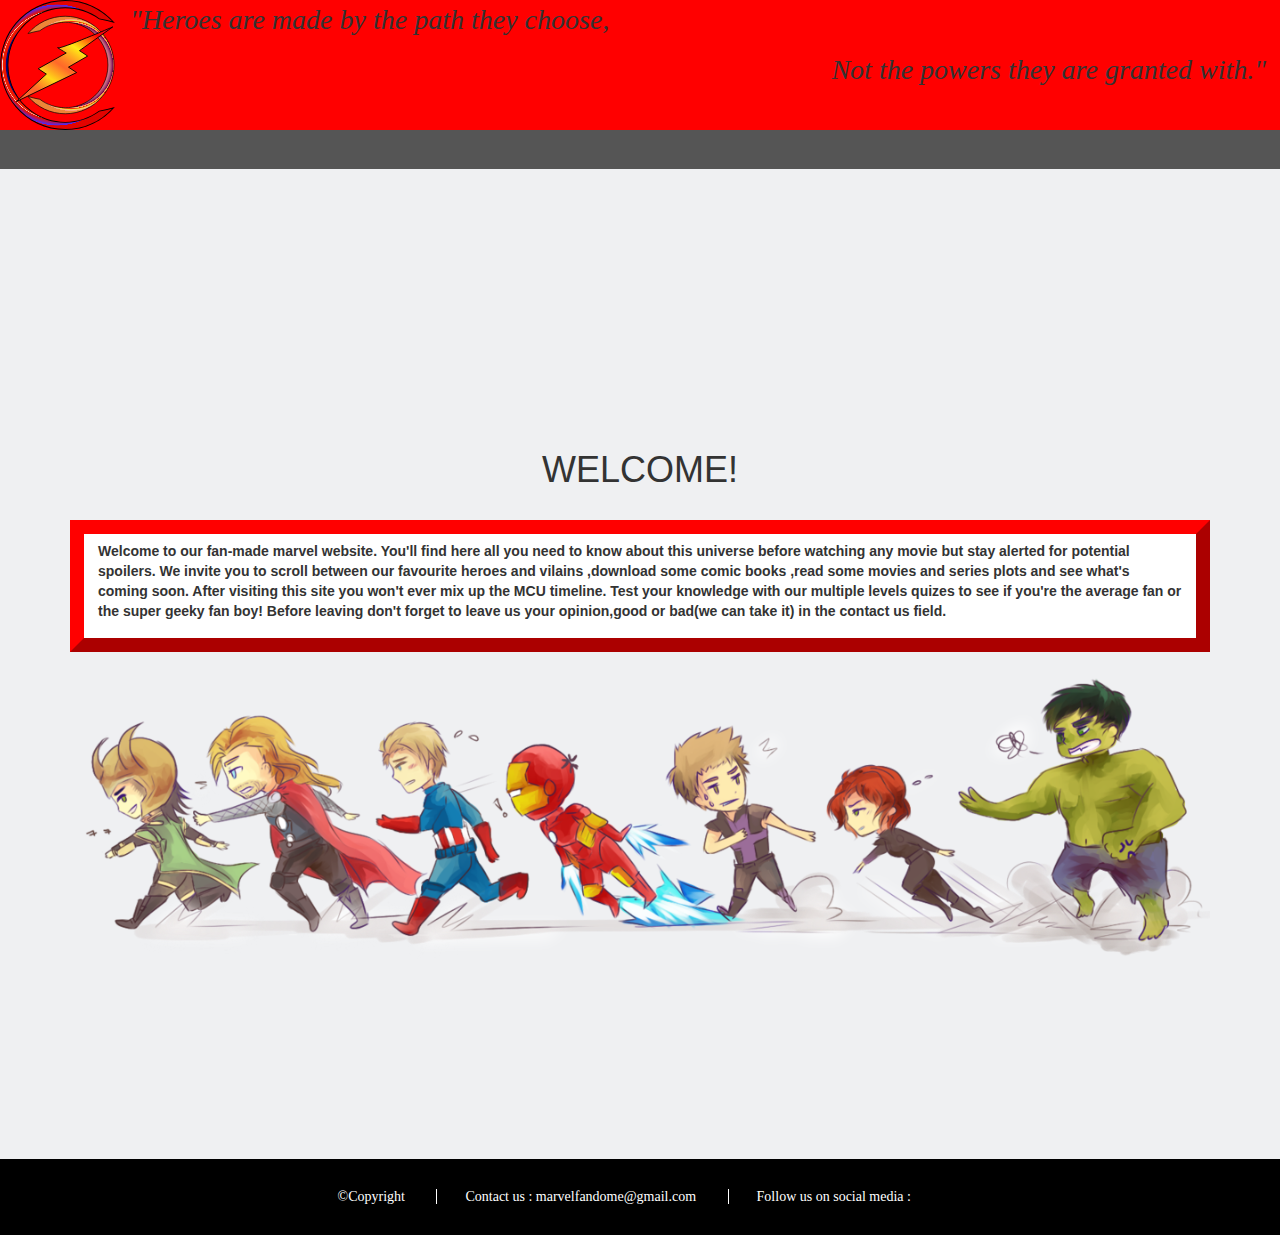
<file: home.html>
<!DOCTYPE html>
<html>
	<head>
		<title>Marvel Fandom</title>
		<meta charset="utf-8"/>
		<meta name="viewport" content="width=device-width, initial-scale=1">
		<link rel="stylesheet" href="https://use.fontawesome.com/releases/v5.5.0/css/all.css" integrity="sha384-B4dIYHKNBt8Bc12p+WXckhzcICo0wtJAoU8YZTY5qE0Id1GSseTk6S+L3BlXeVIU" crossorigin="anonymous"/>
		<link rel="stylesheet" href="https://maxcdn.bootstrapcdn.com/bootstrap/3.3.7/css/bootstrap.min.css">
		<script src="https://ajax.googleapis.com/ajax/libs/jquery/3.1.1/jquery.min.js"></script>
		<script src="https://maxcdn.bootstrapcdn.com/bootstrap/3.3.7/js/bootstrap.min.js"></script>
		<link type="text/css" rel="stylesheet" href="css\file.css" media="all"/>

	</head>
	<body >
			<body >
		<div id="mySidenav" class="sidenav">
  <a href="javascript:void(0)" class="closebtn" onclick="closeNav()">&times;</a>
  <a href="home.html">Home</a>
  <a href="heroes.html">Heroes</a>
  <a href="vilains.html">Vilains</a>
  <a href="timeline.html">TimeLine</a>
  <a href="comingsoon.html">Coming Soon</a>
  <a href="comicbooks.html">Comic Books</a>
  <a href="quizz.html">Quizz</a>
  <a href="contactus.html">Contact Us</a>
</div>
		<header id="headerid" >
			<div id="banner">
				
				<div id="logo">
					
					<img  src="image\logo1.svg"/>
					<div class="sidebtn"><button type="button" class="btn btn-danger sidebtninner" onclick="openNav()"><i class="fas fa-bars"></i></button></div>
				</div>
				
				<div id="slogan">
					<div>
					<p><i>
					&#34;Heroes are made by the path they choose,</i></p></div>
					<div style="text-align:right"><p ><i>Not the powers they are granted with.&#34; &nbsp;</i>
					</p></div>
				</div>
			</div>		
		</header>
		<div>
			<ul  data-spy="affix" data-offset-top="130" id="menu">
				<li title="Home">
					<a href="home.html"><i class="fas fa-home"></i></a>			
				</li>		
				<li title="Characters">
					<a href="#"><i class="fas fa-users"></i></a> 
					<ul class="sousMenu">
						<li><a href="heroes.html">Heroes</a></li>
						<li><a href="vilains.html">Vilains</a></li>
					</ul>
				</li>	
				<li title="Cinematic Univers">
					<a href="#"><i class="fas fa-film"></i></a>
					<ul class="sousMenu">
						<li><a href="timeline.html">Timeline</a></li>
						<li><a href="comingsoon.html">Coming Soon!</a></li>
					</ul>
				</li>
				<li title="Comic Books">
					<a href="comicbooks.html"><i class="fas fa-book-open"></i></a>
				
				</li>
				<li title="Quizz">
					<a href="quizz.html"><i class="fas fa-question"></i></a>			
				</li>
				<li title="Contact Us">
					<a href="contactus.html"><i class="fas fa-envelope"></i></a>			
				</li>
			</ul>
		</div>
		<div class="container container_add">
			<h1 style="text-align:center">WELCOME!</h1>
			<br/>
			<div class="text-box">
				<p>
					Welcome to our fan-made marvel website.
You'll find here all you need to know about this universe before watching any movie but stay alerted for potential spoilers.
We invite you to scroll between our favourite heroes and vilains ,download some comic books ,read some movies and series plots and see what's coming soon.
After visiting this site you won't ever mix up the MCU timeline.
Test your knowledge with our multiple levels quizes to see if you're the average fan or the super geeky fan boy!
Before leaving don't forget to leave us your opinion,good or bad(we can take it) in the contact us field.
 				</p>			
			</div>
			<div style="text-align:center">
				<img width="100%" src="image\avengers-running.png"/>
			</div>
		</div>
		<footer id="footerid">
		
			<div class="vl r">&copy;Copyright </div><div class="vl r"> Contact us : <a href="mailto:marvelfandome@gmail.com">marvelfandome@gmail.com</a> </div><div class="vl "> Follow us on social media : 
			<span>&nbsp;</span><a href="#"><i class="fab fa-facebook-f"></i></a><span>&nbsp;</span>
			<span>&nbsp;</span><a href="#"><i class="fab fa-instagram"></i></a><span>&nbsp;</span>
			<span>&nbsp;</span><a href="#"><i class="fab fa-twitter"></i></a><span>&nbsp;</span>
			</div>
		</footer>      
		
	</body>
		
	<script>
function openNav() {
  document.getElementById("mySidenav").style.width = "250px";
  document.body.style.backgroundColor = "rgba(0, 0, 0,0.4)";
}

function closeNav() {
  document.getElementById("mySidenav").style.width = "0";
  document.body.style.backgroundColor = "rgb(239, 240, 242)";
}
</script>
</html>
</file>
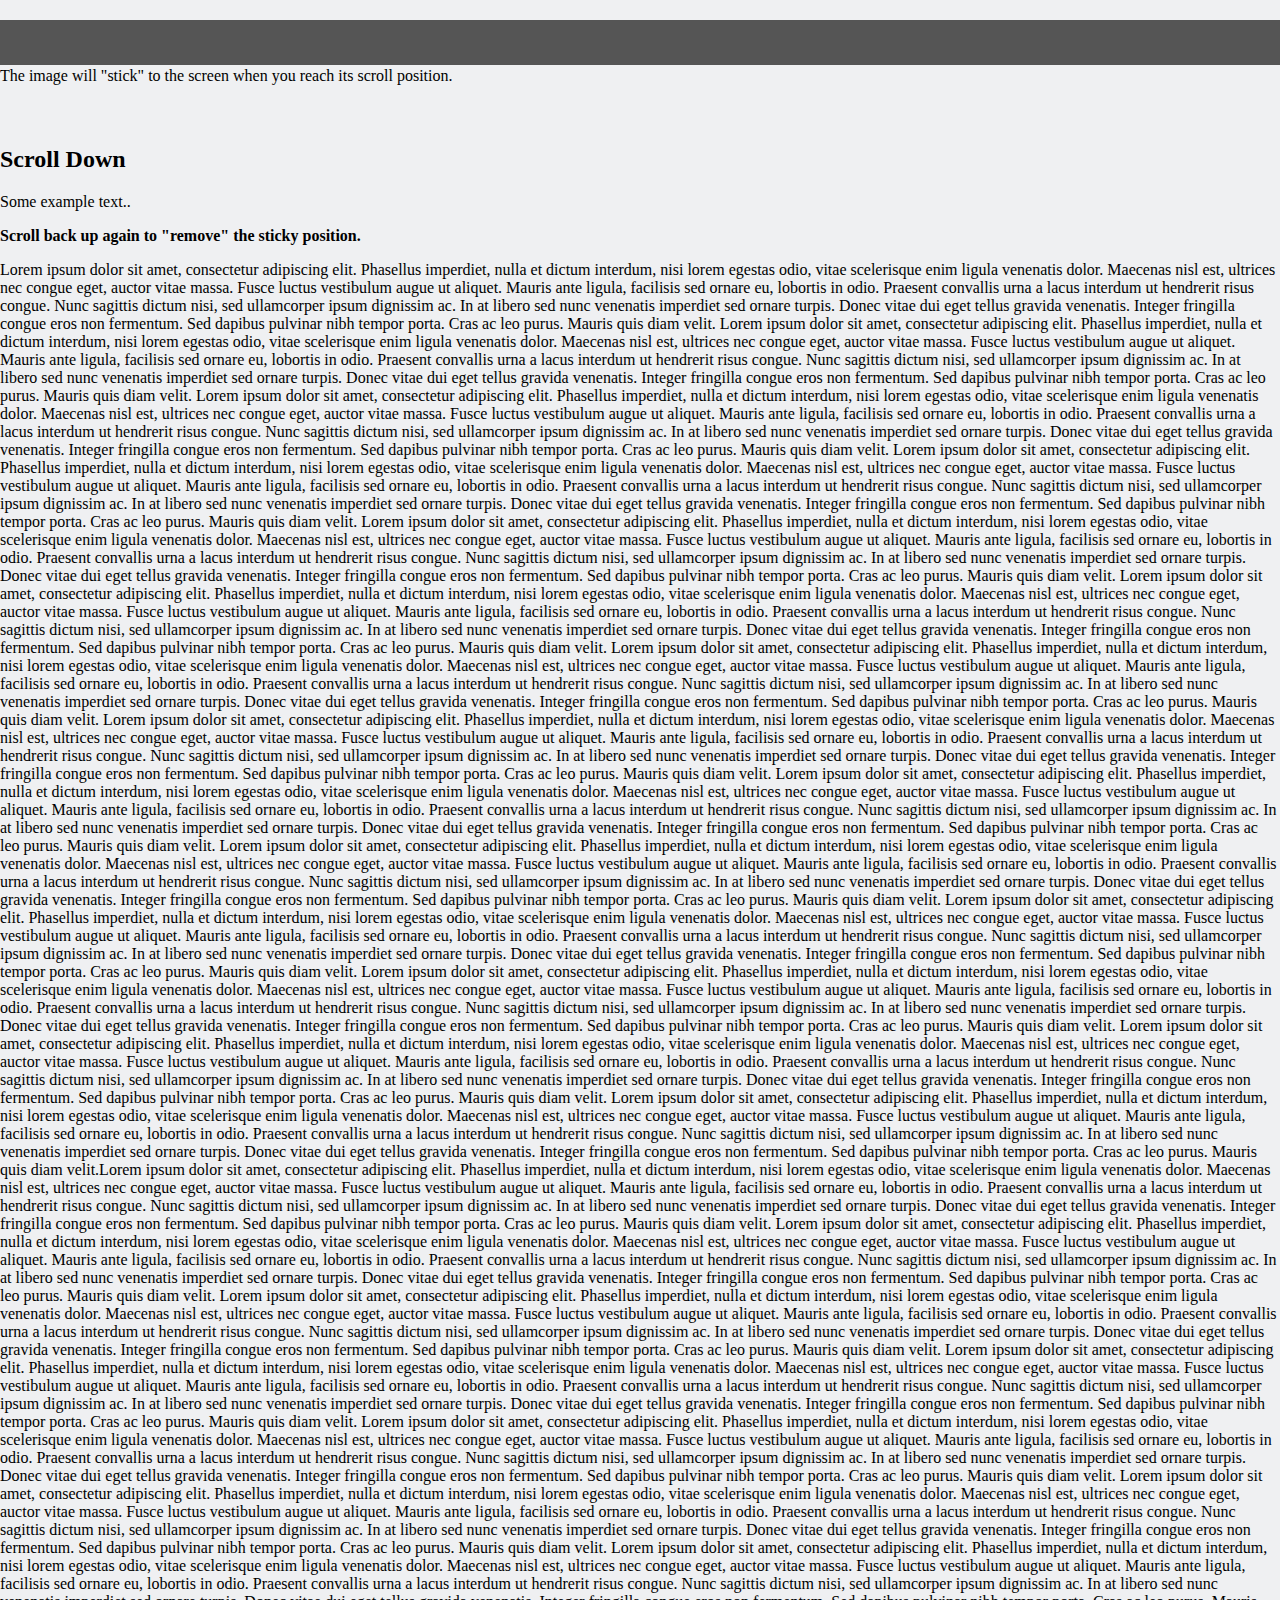
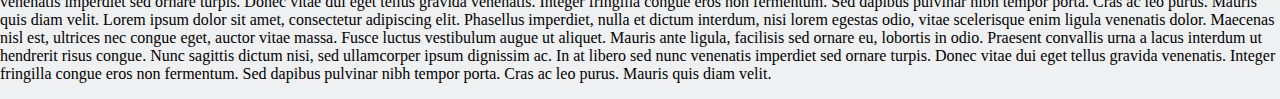
<file: new 1.html>
<!DOCTYPE html>
<html>
<head>
<meta name="viewport" content="width=device-width, initial-scale=1">
<style>
.sticky {
    position: -webkit-sticky;
    position: sticky;
    top: 0;
	bottom:100%;
    width: 100%;
}
</style>
<meta name="viewport" content="width=device-width, initial-scale=1">
		<link type="text/css" rel="stylesheet" href="css\file.css" media="all"/>
		<link rel="stylesheet" href="https://use.fontawesome.com/releases/v5.5.0/css/all.css" integrity="sha384-B4dIYHKNBt8Bc12p+WXckhzcICo0wtJAoU8YZTY5qE0Id1GSseTk6S+L3BlXeVIU" crossorigin="anonymous"/>

</head>
<body>

<h2>Sticky Image: Scroll Down to See the Effect</h2>
<p>The image will "stick" to the screen when you reach its scroll position.</p>
<div class="sticky">
			<ul id="menu">
				<li title="Home">
					<a href="home.html"><i class="fas fa-home"></i></a>			
				</li>		
				<li title="Characters">
					<a href="#"><i class="fas fa-users"></i></a> 
					<ul class="sousMenu">
						<li><a href="heroes.html">Heroes</a></li>
						<li><a href="vilains.html">Vilains</a></li>
					</ul>
				</li>	
				<li title="Cinematic Univers">
					<a href="#"><i class="fas fa-film"></i></a>
					<ul class="sousMenu">
						<li><a href="timeline.html">Timeline</a></li>
						<li><a href="comingsoon.html">Coming Soon!</a></li>
					</ul>
				</li>
				<li title="Comic Books">
					<a href="comicbooks.html"><i class="fas fa-book-open"></i></a>
				
				</li>
				<li title="Quizz">
					<a href="quizz.html"><i class="fas fa-question"></i></a>			
				</li>
				<li title="Contact Us">
					<a href="contactus.html"><i class="fas fa-envelope"></i></a>			
				</li>
			</ul>
		</div>
<h2>Scroll Down</h2>
<p>Some example text..</p>
<p><b>Scroll back up again to "remove" the sticky position.</b></p>
<p>Lorem ipsum dolor sit amet, consectetur adipiscing elit. Phasellus imperdiet, nulla et dictum interdum, nisi lorem egestas odio, vitae scelerisque enim ligula venenatis dolor. Maecenas nisl est, ultrices nec congue eget, auctor vitae massa. Fusce luctus vestibulum augue ut aliquet. Mauris ante ligula, facilisis sed ornare eu, lobortis in odio. Praesent convallis urna a lacus interdum ut hendrerit risus congue. Nunc sagittis dictum nisi, sed ullamcorper ipsum dignissim ac. In at libero sed nunc venenatis imperdiet sed ornare turpis. Donec vitae dui eget tellus gravida venenatis. Integer fringilla congue eros non fermentum. Sed dapibus pulvinar nibh tempor porta. Cras ac leo purus. Mauris quis diam velit. Lorem ipsum dolor sit amet, consectetur adipiscing elit. Phasellus imperdiet, nulla et dictum interdum, nisi lorem egestas odio, vitae scelerisque enim ligula venenatis dolor. Maecenas nisl est, ultrices nec congue eget, auctor vitae massa. Fusce luctus vestibulum augue ut aliquet. Mauris ante ligula, facilisis sed ornare eu, lobortis in odio. Praesent convallis urna a lacus interdum ut hendrerit risus congue. Nunc sagittis dictum nisi, sed ullamcorper ipsum dignissim ac. In at libero sed nunc venenatis imperdiet sed ornare turpis. Donec vitae dui eget tellus gravida venenatis. Integer fringilla congue eros non fermentum. Sed dapibus pulvinar nibh tempor porta. Cras ac leo purus. Mauris quis diam velit. Lorem ipsum dolor sit amet, consectetur adipiscing elit. Phasellus imperdiet, nulla et dictum interdum, nisi lorem egestas odio, vitae scelerisque enim ligula venenatis dolor. Maecenas nisl est, ultrices nec congue eget, auctor vitae massa. Fusce luctus vestibulum augue ut aliquet. Mauris ante ligula, facilisis sed ornare eu, lobortis in odio. Praesent convallis urna a lacus interdum ut hendrerit risus congue. Nunc sagittis dictum nisi, sed ullamcorper ipsum dignissim ac. In at libero sed nunc venenatis imperdiet sed ornare turpis. Donec vitae dui eget tellus gravida venenatis. Integer fringilla congue eros non fermentum. Sed dapibus pulvinar nibh tempor porta. Cras ac leo purus. Mauris quis diam velit. Lorem ipsum dolor sit amet, consectetur adipiscing elit. Phasellus imperdiet, nulla et dictum interdum, nisi lorem egestas odio, vitae scelerisque enim ligula venenatis dolor. Maecenas nisl est, ultrices nec congue eget, auctor vitae massa. Fusce luctus vestibulum augue ut aliquet. Mauris ante ligula, facilisis sed ornare eu, lobortis in odio. Praesent convallis urna a lacus interdum ut hendrerit risus congue. Nunc sagittis dictum nisi, sed ullamcorper ipsum dignissim ac. In at libero sed nunc venenatis imperdiet sed ornare turpis. Donec vitae dui eget tellus gravida venenatis. Integer fringilla congue eros non fermentum. Sed dapibus pulvinar nibh tempor porta. Cras ac leo purus. Mauris quis diam velit. Lorem ipsum dolor sit amet, consectetur adipiscing elit. Phasellus imperdiet, nulla et dictum interdum, nisi lorem egestas odio, vitae scelerisque enim ligula venenatis dolor. Maecenas nisl est, ultrices nec congue eget, auctor vitae massa. Fusce luctus vestibulum augue ut aliquet. Mauris ante ligula, facilisis sed ornare eu, lobortis in odio. Praesent convallis urna a lacus interdum ut hendrerit risus congue. Nunc sagittis dictum nisi, sed ullamcorper ipsum dignissim ac. In at libero sed nunc venenatis imperdiet sed ornare turpis. Donec vitae dui eget tellus gravida venenatis. Integer fringilla congue eros non fermentum. Sed dapibus pulvinar nibh tempor porta. Cras ac leo purus. Mauris quis diam velit. Lorem ipsum dolor sit amet, consectetur adipiscing elit. Phasellus imperdiet, nulla et dictum interdum, nisi lorem egestas odio, vitae scelerisque enim ligula venenatis dolor. Maecenas nisl est, ultrices nec congue eget, auctor vitae massa. Fusce luctus vestibulum augue ut aliquet. Mauris ante ligula, facilisis sed ornare eu, lobortis in odio. Praesent convallis urna a lacus interdum ut hendrerit risus congue. Nunc sagittis dictum nisi, sed ullamcorper ipsum dignissim ac. In at libero sed nunc venenatis imperdiet sed ornare turpis. Donec vitae dui eget tellus gravida venenatis. Integer fringilla congue eros non fermentum. Sed dapibus pulvinar nibh tempor porta. Cras ac leo purus. Mauris quis diam velit. Lorem ipsum dolor sit amet, consectetur adipiscing elit. Phasellus imperdiet, nulla et dictum interdum, nisi lorem egestas odio, vitae scelerisque enim ligula venenatis dolor. Maecenas nisl est, ultrices nec congue eget, auctor vitae massa. Fusce luctus vestibulum augue ut aliquet. Mauris ante ligula, facilisis sed ornare eu, lobortis in odio. Praesent convallis urna a lacus interdum ut hendrerit risus congue. Nunc sagittis dictum nisi, sed ullamcorper ipsum dignissim ac. In at libero sed nunc venenatis imperdiet sed ornare turpis. Donec vitae dui eget tellus gravida venenatis. Integer fringilla congue eros non fermentum. Sed dapibus pulvinar nibh tempor porta. Cras ac leo purus. Mauris quis diam velit. Lorem ipsum dolor sit amet, consectetur adipiscing elit. Phasellus imperdiet, nulla et dictum interdum, nisi lorem egestas odio, vitae scelerisque enim ligula venenatis dolor. Maecenas nisl est, ultrices nec congue eget, auctor vitae massa. Fusce luctus vestibulum augue ut aliquet. Mauris ante ligula, facilisis sed ornare eu, lobortis in odio. Praesent convallis urna a lacus interdum ut hendrerit risus congue. Nunc sagittis dictum nisi, sed ullamcorper ipsum dignissim ac. In at libero sed nunc venenatis imperdiet sed ornare turpis. Donec vitae dui eget tellus gravida venenatis. Integer fringilla congue eros non fermentum. Sed dapibus pulvinar nibh tempor porta. Cras ac leo purus. Mauris quis diam velit. Lorem ipsum dolor sit amet, consectetur adipiscing elit. Phasellus imperdiet, nulla et dictum interdum, nisi lorem egestas odio, vitae scelerisque enim ligula venenatis dolor. Maecenas nisl est, ultrices nec congue eget, auctor vitae massa. Fusce luctus vestibulum augue ut aliquet. Mauris ante ligula, facilisis sed ornare eu, lobortis in odio. Praesent convallis urna a lacus interdum ut hendrerit risus congue. Nunc sagittis dictum nisi, sed ullamcorper ipsum dignissim ac. In at libero sed nunc venenatis imperdiet sed ornare turpis. Donec vitae dui eget tellus gravida venenatis. Integer fringilla congue eros non fermentum. Sed dapibus pulvinar nibh tempor porta. Cras ac leo purus. Mauris quis diam velit. Lorem ipsum dolor sit amet, consectetur adipiscing elit. Phasellus imperdiet, nulla et dictum interdum, nisi lorem egestas odio, vitae scelerisque enim ligula venenatis dolor. Maecenas nisl est, ultrices nec congue eget, auctor vitae massa. Fusce luctus vestibulum augue ut aliquet. Mauris ante ligula, facilisis sed ornare eu, lobortis in odio. Praesent convallis urna a lacus interdum ut hendrerit risus congue. Nunc sagittis dictum nisi, sed ullamcorper ipsum dignissim ac. In at libero sed nunc venenatis imperdiet sed ornare turpis. Donec vitae dui eget tellus gravida venenatis. Integer fringilla congue eros non fermentum. Sed dapibus pulvinar nibh tempor porta. Cras ac leo purus. Mauris quis diam velit. Lorem ipsum dolor sit amet, consectetur adipiscing elit. Phasellus imperdiet, nulla et dictum interdum, nisi lorem egestas odio, vitae scelerisque enim ligula venenatis dolor. Maecenas nisl est, ultrices nec congue eget, auctor vitae massa. Fusce luctus vestibulum augue ut aliquet. Mauris ante ligula, facilisis sed ornare eu, lobortis in odio. Praesent convallis urna a lacus interdum ut hendrerit risus congue. Nunc sagittis dictum nisi, sed ullamcorper ipsum dignissim ac. In at libero sed nunc venenatis imperdiet sed ornare turpis. Donec vitae dui eget tellus gravida venenatis. Integer fringilla congue eros non fermentum. Sed dapibus pulvinar nibh tempor porta. Cras ac leo purus. Mauris quis diam velit. Lorem ipsum dolor sit amet, consectetur adipiscing elit. Phasellus imperdiet, nulla et dictum interdum, nisi lorem egestas odio, vitae scelerisque enim ligula venenatis dolor. Maecenas nisl est, ultrices nec congue eget, auctor vitae massa. Fusce luctus vestibulum augue ut aliquet. Mauris ante ligula, facilisis sed ornare eu, lobortis in odio. Praesent convallis urna a lacus interdum ut hendrerit risus congue. Nunc sagittis dictum nisi, sed ullamcorper ipsum dignissim ac. In at libero sed nunc venenatis imperdiet sed ornare turpis. Donec vitae dui eget tellus gravida venenatis. Integer fringilla congue eros non fermentum. Sed dapibus pulvinar nibh tempor porta. Cras ac leo purus. Mauris quis diam velit. Lorem ipsum dolor sit amet, consectetur adipiscing elit. Phasellus imperdiet, nulla et dictum interdum, nisi lorem egestas odio, vitae scelerisque enim ligula venenatis dolor. Maecenas nisl est, ultrices nec congue eget, auctor vitae massa. Fusce luctus vestibulum augue ut aliquet. Mauris ante ligula, facilisis sed ornare eu, lobortis in odio. Praesent convallis urna a lacus interdum ut hendrerit risus congue. Nunc sagittis dictum nisi, sed ullamcorper ipsum dignissim ac. In at libero sed nunc venenatis imperdiet sed ornare turpis. Donec vitae dui eget tellus gravida venenatis. Integer fringilla congue eros non fermentum. Sed dapibus pulvinar nibh tempor porta. Cras ac leo purus. Mauris quis diam velit. Lorem ipsum dolor sit amet, consectetur adipiscing elit. Phasellus imperdiet, nulla et dictum interdum, nisi lorem egestas odio, vitae scelerisque enim ligula venenatis dolor. Maecenas nisl est, ultrices nec congue eget, auctor vitae massa. Fusce luctus vestibulum augue ut aliquet. Mauris ante ligula, facilisis sed ornare eu, lobortis in odio. Praesent convallis urna a lacus interdum ut hendrerit risus congue. Nunc sagittis dictum nisi, sed ullamcorper ipsum dignissim ac. In at libero sed nunc venenatis imperdiet sed ornare turpis. Donec vitae dui eget tellus gravida venenatis. Integer fringilla congue eros non fermentum. Sed dapibus pulvinar nibh tempor porta. Cras ac leo purus. Mauris quis diam velit.Lorem ipsum dolor sit amet, consectetur adipiscing elit. Phasellus imperdiet, nulla et dictum interdum, nisi lorem egestas odio, vitae scelerisque enim ligula venenatis dolor. Maecenas nisl est, ultrices nec congue eget, auctor vitae massa. Fusce luctus vestibulum augue ut aliquet. Mauris ante ligula, facilisis sed ornare eu, lobortis in odio. Praesent convallis urna a lacus interdum ut hendrerit risus congue. Nunc sagittis dictum nisi, sed ullamcorper ipsum dignissim ac. In at libero sed nunc venenatis imperdiet sed ornare turpis. Donec vitae dui eget tellus gravida venenatis. Integer fringilla congue eros non fermentum. Sed dapibus pulvinar nibh tempor porta. Cras ac leo purus. Mauris quis diam velit. Lorem ipsum dolor sit amet, consectetur adipiscing elit. Phasellus imperdiet, nulla et dictum interdum, nisi lorem egestas odio, vitae scelerisque enim ligula venenatis dolor. Maecenas nisl est, ultrices nec congue eget, auctor vitae massa. Fusce luctus vestibulum augue ut aliquet. Mauris ante ligula, facilisis sed ornare eu, lobortis in odio. Praesent convallis urna a lacus interdum ut hendrerit risus congue. Nunc sagittis dictum nisi, sed ullamcorper ipsum dignissim ac. In at libero sed nunc venenatis imperdiet sed ornare turpis. Donec vitae dui eget tellus gravida venenatis. Integer fringilla congue eros non fermentum. Sed dapibus pulvinar nibh tempor porta. Cras ac leo purus. Mauris quis diam velit. Lorem ipsum dolor sit amet, consectetur adipiscing elit. Phasellus imperdiet, nulla et dictum interdum, nisi lorem egestas odio, vitae scelerisque enim ligula venenatis dolor. Maecenas nisl est, ultrices nec congue eget, auctor vitae massa. Fusce luctus vestibulum augue ut aliquet. Mauris ante ligula, facilisis sed ornare eu, lobortis in odio. Praesent convallis urna a lacus interdum ut hendrerit risus congue. Nunc sagittis dictum nisi, sed ullamcorper ipsum dignissim ac. In at libero sed nunc venenatis imperdiet sed ornare turpis. Donec vitae dui eget tellus gravida venenatis. Integer fringilla congue eros non fermentum. Sed dapibus pulvinar nibh tempor porta. Cras ac leo purus. Mauris quis diam velit. Lorem ipsum dolor sit amet, consectetur adipiscing elit. Phasellus imperdiet, nulla et dictum interdum, nisi lorem egestas odio, vitae scelerisque enim ligula venenatis dolor. Maecenas nisl est, ultrices nec congue eget, auctor vitae massa. Fusce luctus vestibulum augue ut aliquet. Mauris ante ligula, facilisis sed ornare eu, lobortis in odio. Praesent convallis urna a lacus interdum ut hendrerit risus congue. Nunc sagittis dictum nisi, sed ullamcorper ipsum dignissim ac. In at libero sed nunc venenatis imperdiet sed ornare turpis. Donec vitae dui eget tellus gravida venenatis. Integer fringilla congue eros non fermentum. Sed dapibus pulvinar nibh tempor porta. Cras ac leo purus. Mauris quis diam velit. Lorem ipsum dolor sit amet, consectetur adipiscing elit. Phasellus imperdiet, nulla et dictum interdum, nisi lorem egestas odio, vitae scelerisque enim ligula venenatis dolor. Maecenas nisl est, ultrices nec congue eget, auctor vitae massa. Fusce luctus vestibulum augue ut aliquet. Mauris ante ligula, facilisis sed ornare eu, lobortis in odio. Praesent convallis urna a lacus interdum ut hendrerit risus congue. Nunc sagittis dictum nisi, sed ullamcorper ipsum dignissim ac. In at libero sed nunc venenatis imperdiet sed ornare turpis. Donec vitae dui eget tellus gravida venenatis. Integer fringilla congue eros non fermentum. Sed dapibus pulvinar nibh tempor porta. Cras ac leo purus. Mauris quis diam velit. Lorem ipsum dolor sit amet, consectetur adipiscing elit. Phasellus imperdiet, nulla et dictum interdum, nisi lorem egestas odio, vitae scelerisque enim ligula venenatis dolor. Maecenas nisl est, ultrices nec congue eget, auctor vitae massa. Fusce luctus vestibulum augue ut aliquet. Mauris ante ligula, facilisis sed ornare eu, lobortis in odio. Praesent convallis urna a lacus interdum ut hendrerit risus congue. Nunc sagittis dictum nisi, sed ullamcorper ipsum dignissim ac. In at libero sed nunc venenatis imperdiet sed ornare turpis. Donec vitae dui eget tellus gravida venenatis. Integer fringilla congue eros non fermentum. Sed dapibus pulvinar nibh tempor porta. Cras ac leo purus. Mauris quis diam velit. Lorem ipsum dolor sit amet, consectetur adipiscing elit. Phasellus imperdiet, nulla et dictum interdum, nisi lorem egestas odio, vitae scelerisque enim ligula venenatis dolor. Maecenas nisl est, ultrices nec congue eget, auctor vitae massa. Fusce luctus vestibulum augue ut aliquet. Mauris ante ligula, facilisis sed ornare eu, lobortis in odio. Praesent convallis urna a lacus interdum ut hendrerit risus congue. Nunc sagittis dictum nisi, sed ullamcorper ipsum dignissim ac. In at libero sed nunc venenatis imperdiet sed ornare turpis. Donec vitae dui eget tellus gravida venenatis. Integer fringilla congue eros non fermentum. Sed dapibus pulvinar nibh tempor porta. Cras ac leo purus. Mauris quis diam velit. Lorem ipsum dolor sit amet, consectetur adipiscing elit. Phasellus imperdiet, nulla et dictum interdum, nisi lorem egestas odio, vitae scelerisque enim ligula venenatis dolor. Maecenas nisl est, ultrices nec congue eget, auctor vitae massa. Fusce luctus vestibulum augue ut aliquet. Mauris ante ligula, facilisis sed ornare eu, lobortis in odio. Praesent convallis urna a lacus interdum ut hendrerit risus congue. Nunc sagittis dictum nisi, sed ullamcorper ipsum dignissim ac. In at libero sed nunc venenatis imperdiet sed ornare turpis. Donec vitae dui eget tellus gravida venenatis. Integer fringilla congue eros non fermentum. Sed dapibus pulvinar nibh tempor porta. Cras ac leo purus. Mauris quis diam velit.</p>

</body>
</html>
</file>
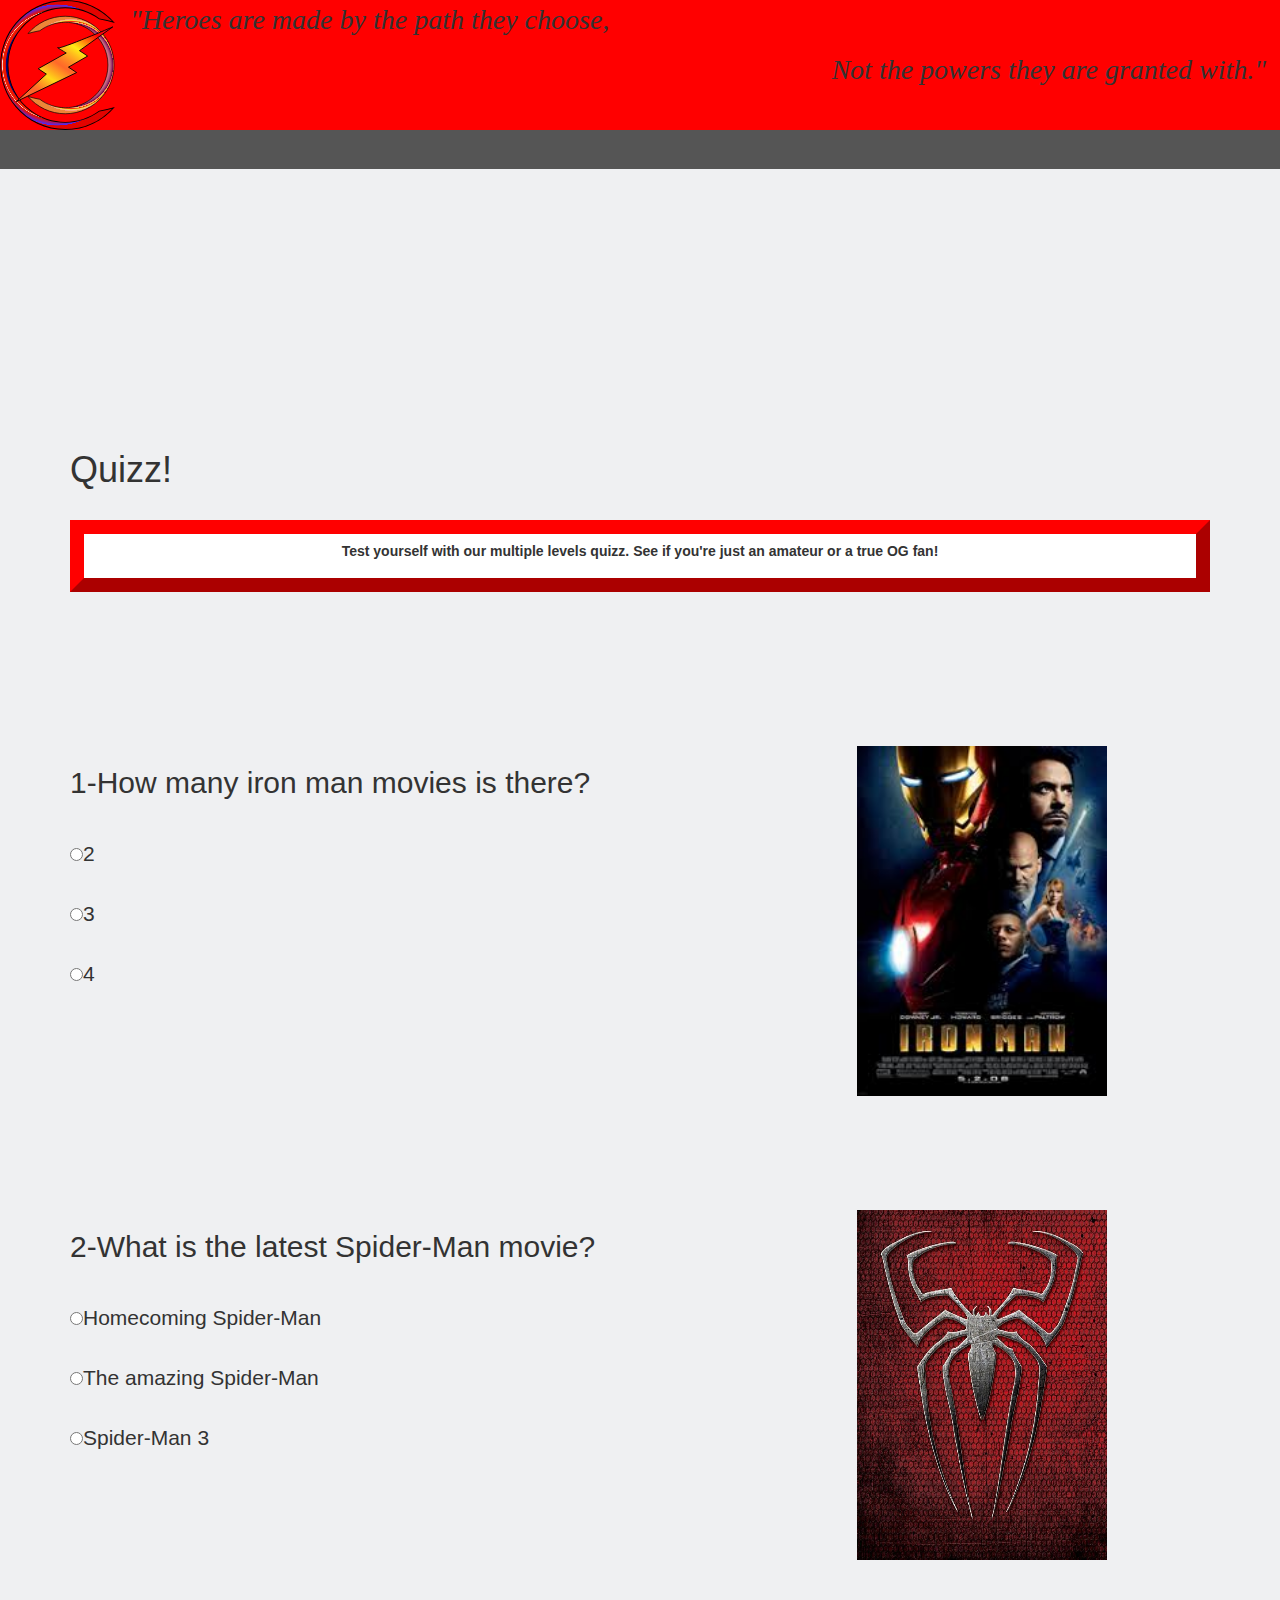
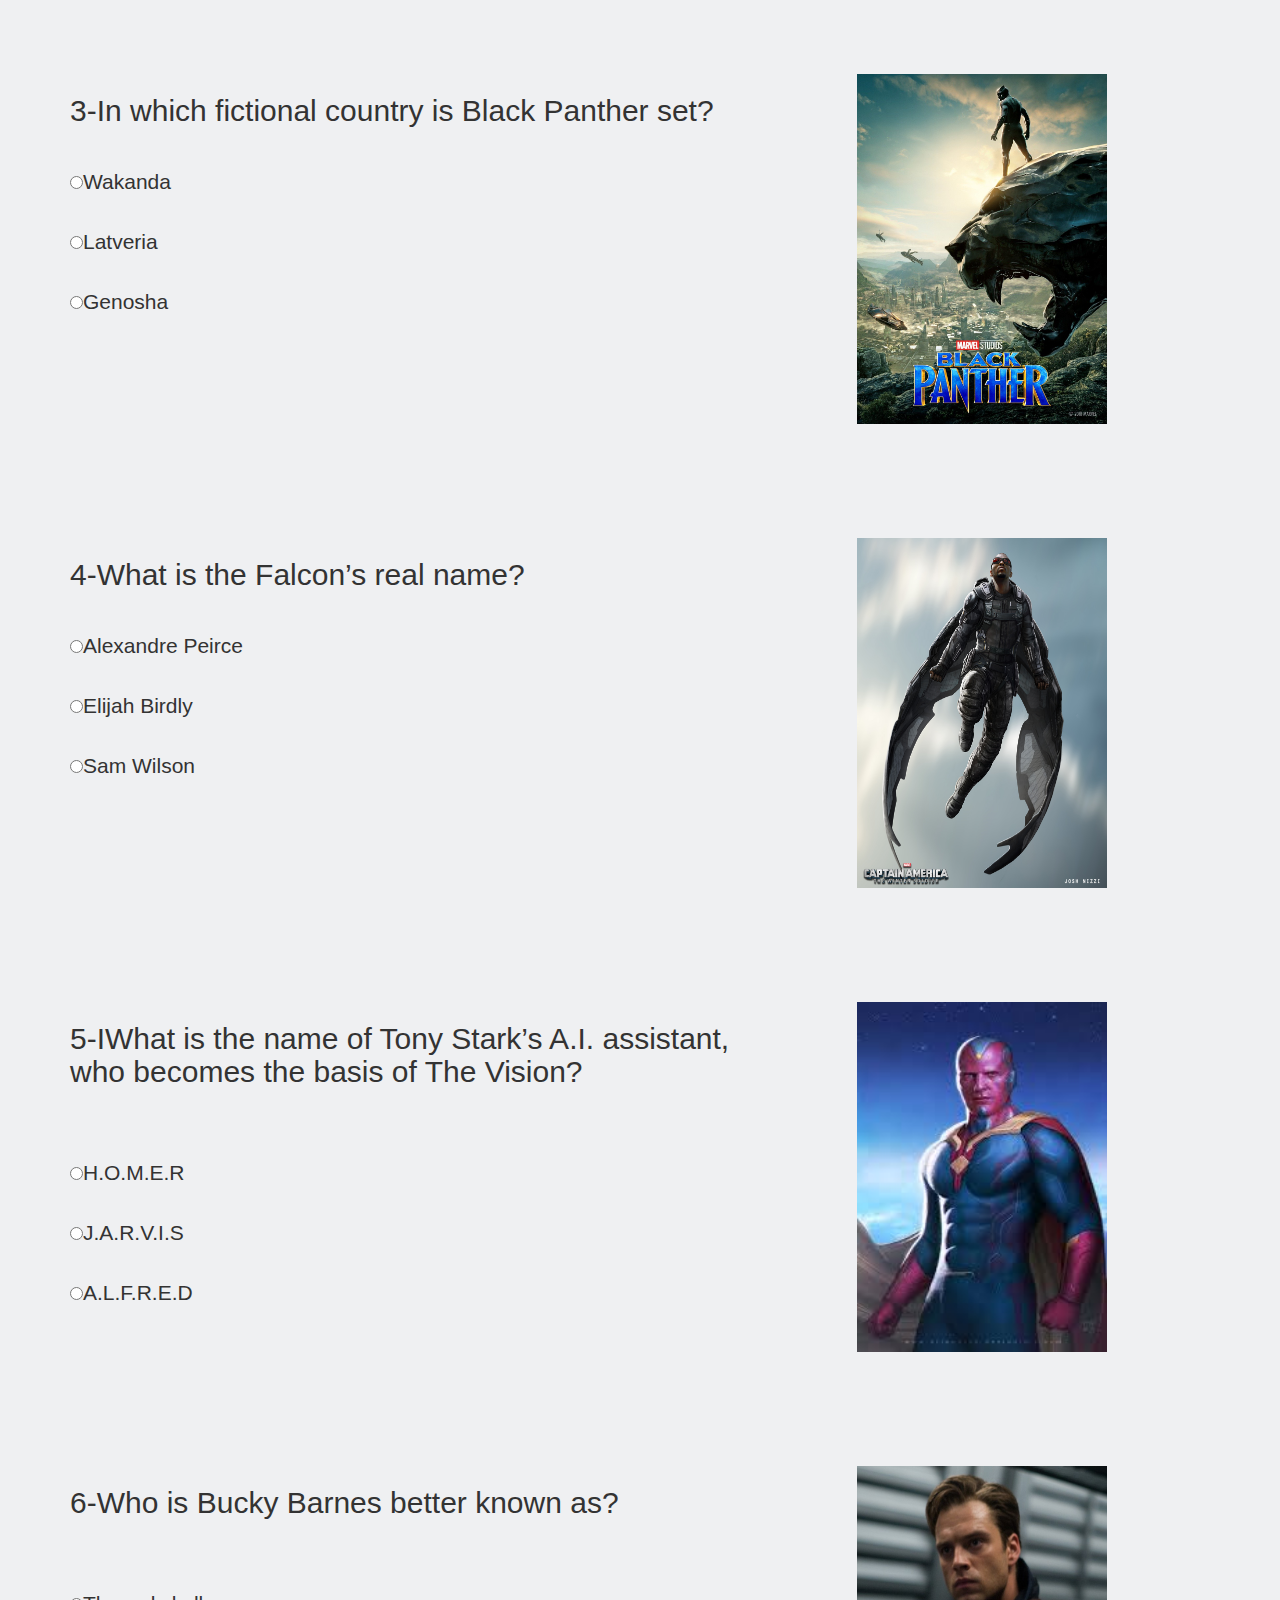
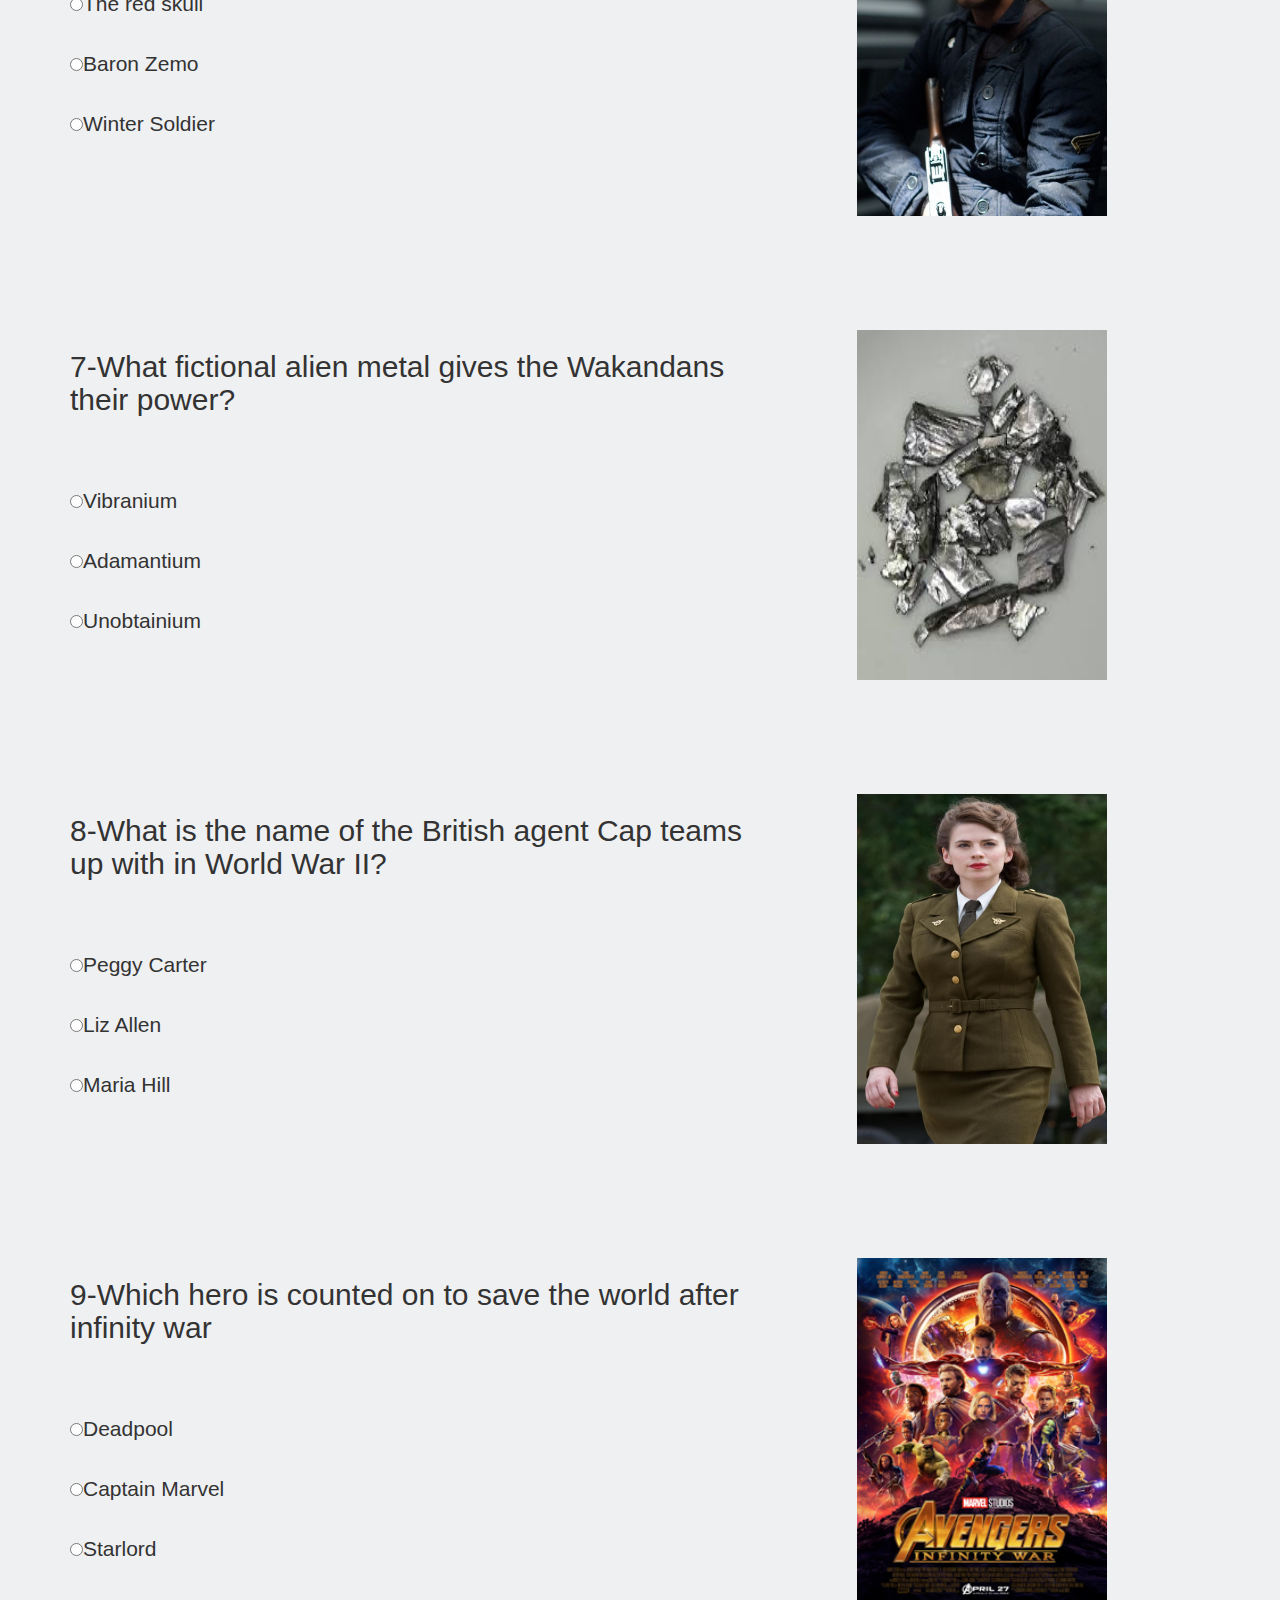
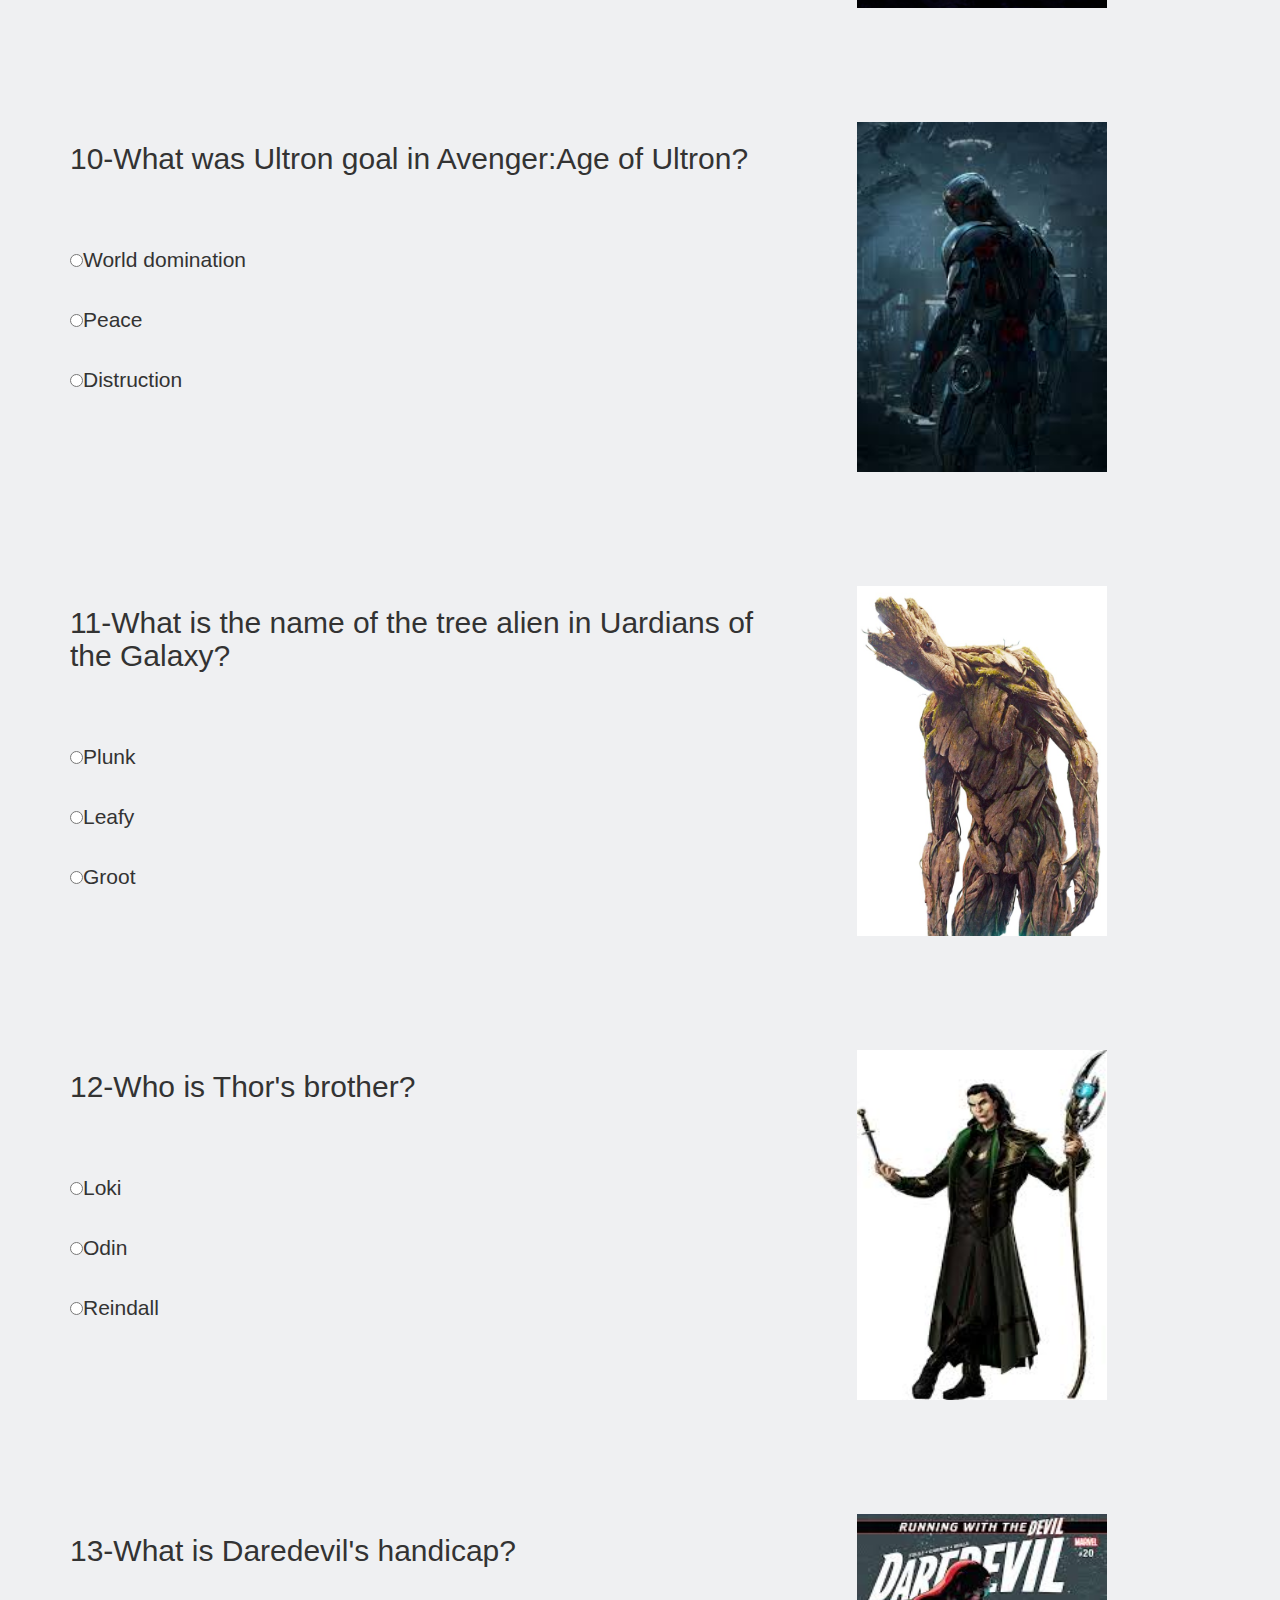
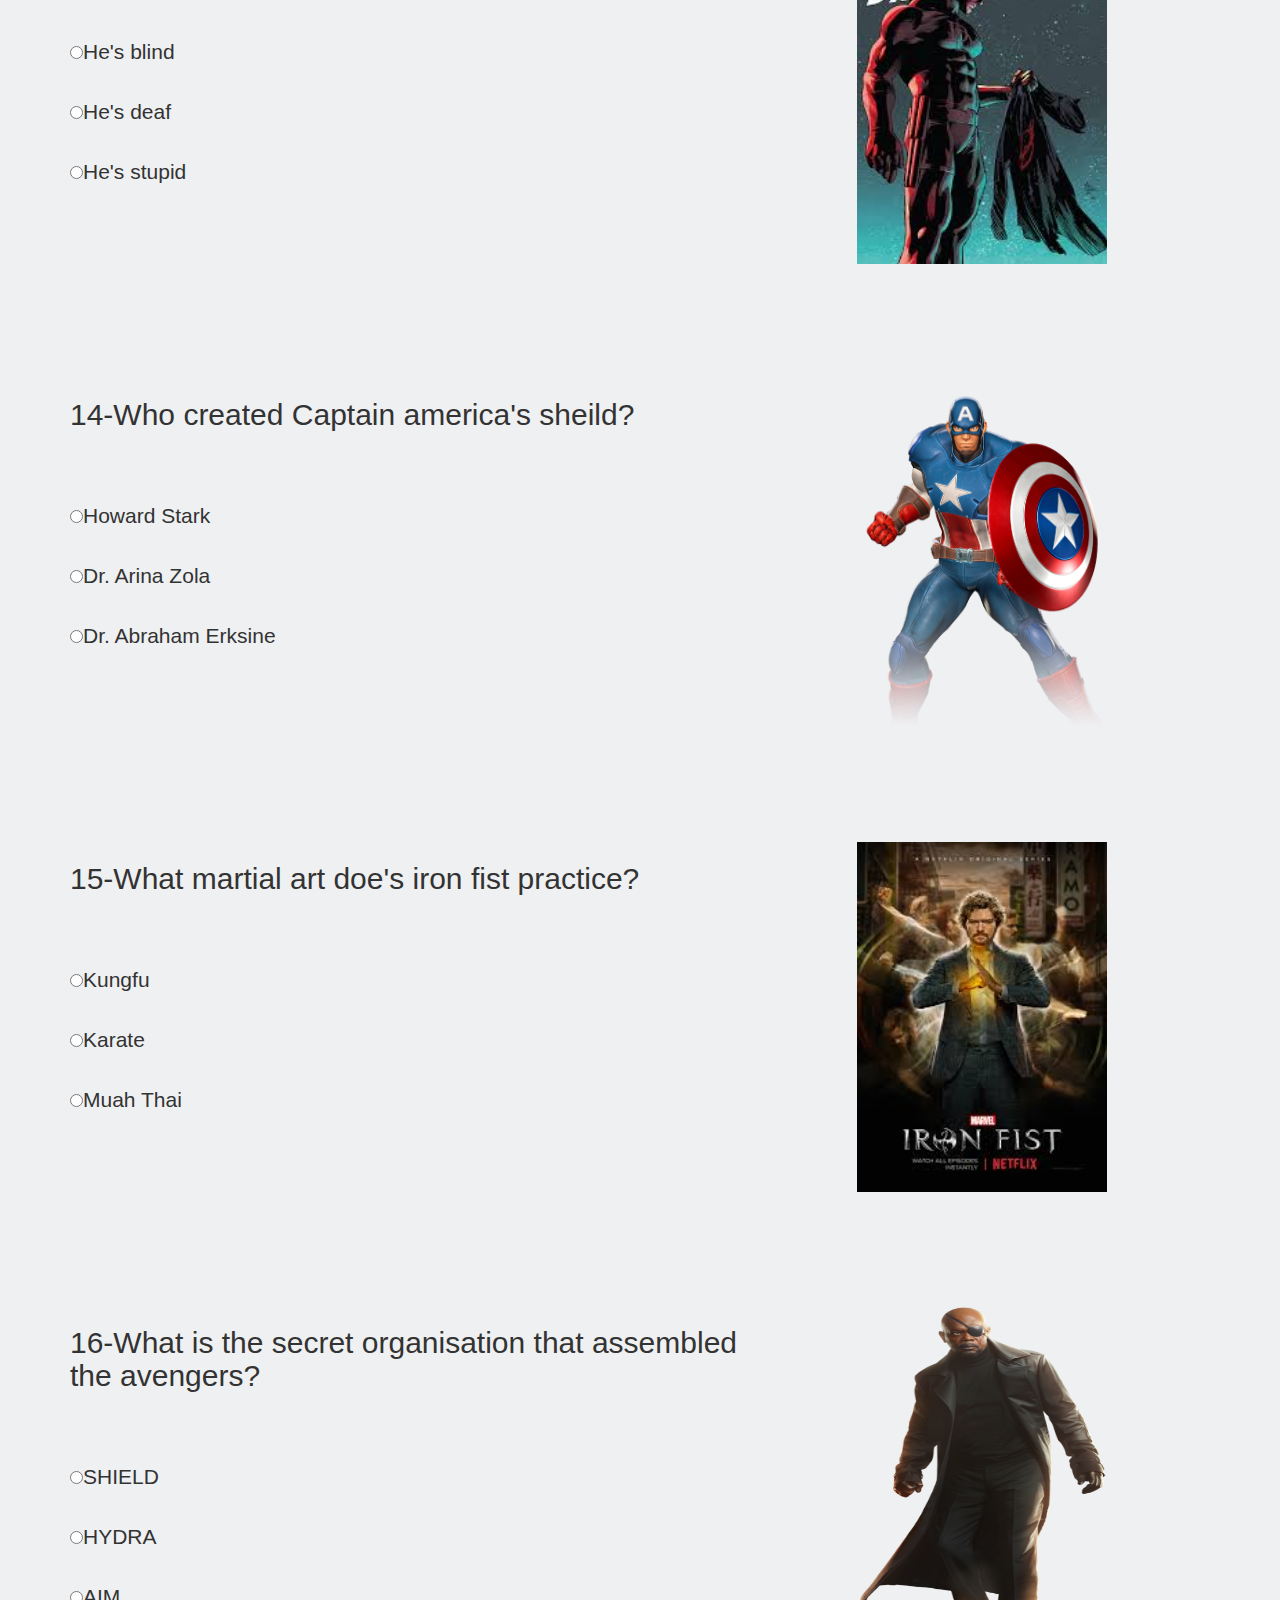
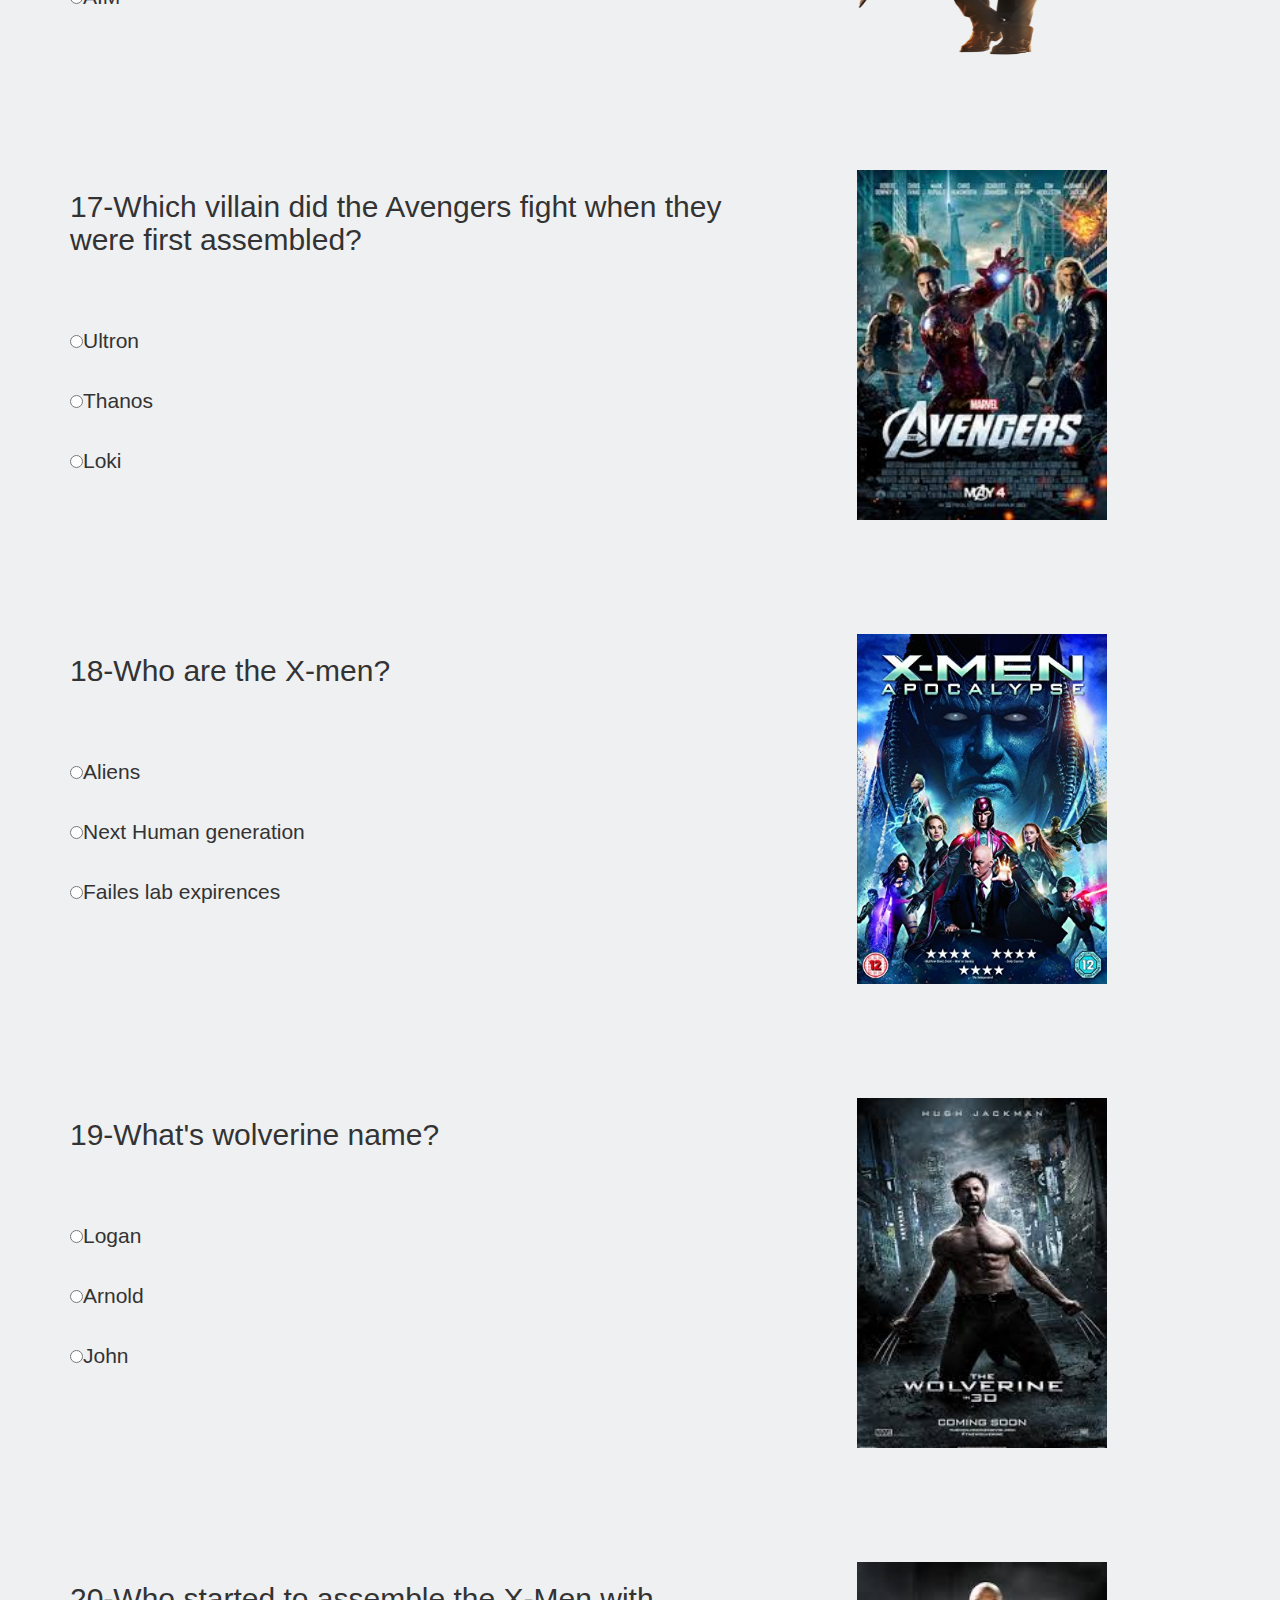
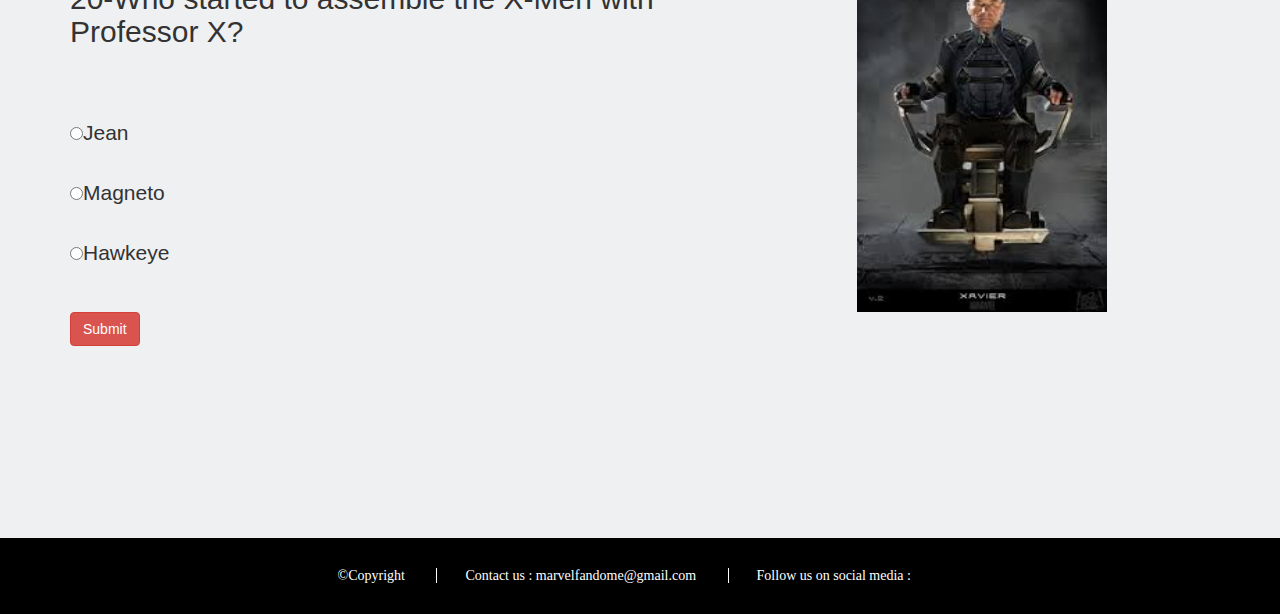
<file: quizz.html>
<!DOCTYPE html>
<html>
	<head>
		<title>Marvel Fandom</title>
		<meta charset="utf-8"/>
		<meta name="viewport" content="width=device-width, initial-scale=1">
		<link rel="stylesheet" href="https://use.fontawesome.com/releases/v5.5.0/css/all.css" integrity="sha384-B4dIYHKNBt8Bc12p+WXckhzcICo0wtJAoU8YZTY5qE0Id1GSseTk6S+L3BlXeVIU" crossorigin="anonymous"/>
		<link rel="stylesheet" href="https://maxcdn.bootstrapcdn.com/bootstrap/3.3.7/css/bootstrap.min.css">
		<script src="https://ajax.googleapis.com/ajax/libs/jquery/3.1.1/jquery.min.js"></script>
		<script src="https://maxcdn.bootstrapcdn.com/bootstrap/3.3.7/js/bootstrap.min.js"></script>
		<link type="text/css" rel="stylesheet" href="css\file.css" media="all"/>

	</head>
	<body >
			<body >
		<div id="mySidenav" class="sidenav">
  <a href="javascript:void(0)" class="closebtn" onclick="closeNav()">&times;</a>
  <a href="home.html">Home</a>
  <a href="heroes.html">Heroes</a>
  <a href="vilains.html">Vilains</a>
  <a href="timeline.html">TimeLine</a>
  <a href="comingsoon.html">Coming Soon</a>
  <a href="comicbooks.html">Comic Books</a>
  <a href="quizz.html">Quizz</a>
  <a href="contactus.html">Contact Us</a>
</div>
		<header id="headerid" >
			<div id="banner">
				
				<div id="logo">
					
					<img  src="image\logo1.svg"/>
					<div class="sidebtn"><button type="button" class="btn btn-danger sidebtninner" onclick="openNav()"><i class="fas fa-bars"></i></button></div>
				</div>
				
				<div id="slogan">
					<div>
					<p><i>
					&#34;Heroes are made by the path they choose,</i></p></div>
					<div style="text-align:right"><p ><i>Not the powers they are granted with.&#34; &nbsp;</i>
					</p></div>
				</div>
			</div>		
		</header>
		<div>
			<ul  data-spy="affix" data-offset-top="130" id="menu">
				<li title="Home">
					<a href="home.html"><i class="fas fa-home"></i></a>			
				</li>		
				<li title="Characters">
					<a href="#"><i class="fas fa-users"></i></a> 
					<ul class="sousMenu">
						<li><a href="heroes.html">Heroes</a></li>
						<li><a href="vilains.html">Vilains</a></li>
					</ul>
				</li>	
				<li title="Cinematic Univers">
					<a href="#"><i class="fas fa-film"></i></a>
					<ul class="sousMenu">
						<li><a href="timeline.html">Timeline</a></li>
						<li><a href="comingsoon.html">Coming Soon!</a></li>
					</ul>
				</li>
				<li title="Comic Books">
					<a href="comicbooks.html"><i class="fas fa-book-open"></i></a>
				
				</li>
				<li title="Quizz">
					<a href="quizz.html"><i class="fas fa-question"></i></a>			
				</li>
				<li title="Contact Us">
					<a href="contactus.html"><i class="fas fa-envelope"></i></a>			
				</li>
			</ul>
		</div>
		<div class="container container_add">
			<h1>Quizz!</h1>
			<br/>
			<div class="text-box text-center">
				<p>
					Test yourself with our multiple levels quizz.
					See if you're just an amateur or a true OG fan!
				</p>
			</div>
			<br/><br/>
			<div class="quizz">
				<div class="question">
					<div class="question_text">
						<h2>1-How many iron man movies is there?</h2><br/>
						<form id="Question1">
							<input type="radio" name="q1" value="0" class="option">2</input><br/><br/>
							<input type="radio" name="q1" value="1" class="option">3</input><br/><br/>
							<input type="radio" name="q1" value="0" class="option">4</input><br/><br/>
							
						</form>
					</div>
					<div class="question_photo"><img src="image\Iron man movie.jpg"/></div>
				</div>
				<div class="question">
					<div class="question_text">
						<h2>2-What is the latest Spider-Man movie?</h2><br/>
						<form id="Question2">
							<input type="radio" name="q2" value="1" class="option">Homecoming Spider-Man</input><br/><br/>
							<input type="radio" name="q2" value="0" class="option">The amazing Spider-Man</input><br/><br/>
							<input type="radio" name="q2" value="0" class="option">Spider-Man 3</input><br/><br/>
							
						</form>
					</div>
					<div class="question_photo"><img src="image\Spidermanlogo.jpg"/></div>
				</div>
				<div class="question">
					<div class="question_text">
						<h2>3-In which fictional country is Black Panther set?</h2><br/>
						<form id="Question3">
							<input type="radio" name="q3" value="1" class="option">Wakanda</input><br/><br/>
							<input type="radio" name="q3" value="0" class="option">Latveria</input><br/><br/>
							<input type="radio" name="q3" value="0" class="option">Genosha</input><br/><br/>
							
						</form>
					</div>
					<div class="question_photo"><img src="image\Wakanda.jpg"/></div>
				</div>
				<div class="question">
					<div class="question_text">
						<h2>4-What is the Falcon’s real name?</h2><br/>
						<form id="Question4">
							<input type="radio" name="q4" value="0" class="option">Alexandre Peirce</input><br/><br/>
							<input type="radio" name="q4" value="0" class="option">Elijah Birdly</input><br/><br/>
							<input type="radio" name="q4" value="1" class="option">Sam Wilson</input><br/><br/>
							
						</form>
					</div>
					<div class="question_photo"><img src="image\Falcon2.jpg"/></div>
				</div>
				<div class="question">
					<div class="question_text">
						<h2>5-IWhat is the name of Tony Stark’s A.I. assistant, who becomes the basis of The Vision?</h2><br/><br/>
						<form id="Question5">
							<input type="radio" name="q5" value="0" class="option">H.O.M.E.R</input><br/><br/>
							<input type="radio" name="q5" value="1" class="option">J.A.R.V.I.S</input><br/><br/>
							<input type="radio" name="q5" value="0" class="option">A.L.F.R.E.D</input><br/><br/>
							
						</form>
					</div>
					<div class="question_photo"><img src="image\jarvis.jpg"/></div>
				</div>
				<div class="question">
					<div class="question_text">
						<h2>6-Who is Bucky Barnes better known as?</h2><br/><br/>
						<form id="Question6">
							<input type="radio" name="q6" value="0" class="option">The red skull</input><br/><br/>
							<input type="radio" name="q6" value="0" class="option">Baron Zemo</input><br/><br/>
							<input type="radio" name="q6" value="1" class="option">Winter Soldier</input><br/><br/>
							
						</form>
					</div>
					<div class="question_photo"><img src="image\buckyfilm.jpg"/></div>
				</div>
				<div class="question">
					<div class="question_text">
						<h2>7-What fictional alien metal gives the Wakandans their power?</h2><br/><br/>
						<form id="Question7">
							<input type="radio" name="q7" value="1" class="option">Vibranium</input><br/><br/>
							<input type="radio" name="q7" value="0" class="option">Adamantium</input><br/><br/>
							<input type="radio" name="q7" value="0" class="option">Unobtainium</input><br/><br/>
							
						</form>
					</div>
					<div class="question_photo"><img src="image\Vibranium.jpg"/></div>
				</div>
				<div class="question">
					<div class="question_text">
						<h2>8-What is the name of the British agent Cap teams up with in World War II?</h2><br/><br/>
						<form id="Question8">
							<input type="radio" name="q8" value="1" class="option">Peggy Carter</input><br/><br/>
							<input type="radio" name="q8" value="0" class="option">Liz Allen</input><br/><br/>
							<input type="radio" name="q8" value="0" class="option">Maria Hill</input><br/><br/>
							
						</form>
					</div>
					<div class="question_photo"><img src="image\carter.jpg"/></div>
				</div>
				<div class="question">
					<div class="question_text">
						<h2>9-Which hero is counted on to save the world after infinity war</h2><br/><br/>
						<form id="Question9">
							<input type="radio" name="q9" value="0" class="option">Deadpool</input><br/><br/>
							<input type="radio" name="q9" value="1" class="option">Captain Marvel</input><br/><br/>
							<input type="radio" name="q9" value="0" class="option">Starlord</input><br/><br/>
							
						</form>
					</div>
					<div class="question_photo"><img src="image\Infinty_war.jpg"/></div>
				</div>
				<div class="question">
					<div class="question_text">
						<h2>10-What was Ultron goal in Avenger:Age of Ultron?</h2><br/><br/>
						<form id="Question10">
							<input type="radio" name="q10" value="0" class="option">World domination</input><br/><br/>
							<input type="radio" name="q10" value="1" class="option">Peace</input><br/><br/>
							<input type="radio" name="q10" value="0" class="option">Distruction</input><br/><br/>
							
						</form>
					</div>
					<div class="question_photo"><img src="image\ultron2.jpg"/></div>
				</div>
				<div class="question">
					<div class="question_text">
						<h2>11-What is the name of the tree alien in Uardians of the Galaxy?</h2><br/><br/>
						<form id="Question11">
							<input type="radio" name="q11" value="0" class="option">Plunk</input><br/><br/>
							<input type="radio" name="q11" value="0" class="option">Leafy</input><br/><br/>
							<input type="radio" name="q11" value="1" class="option">Groot</input><br/><br/>
							
						</form>
					</div>
					<div class="question_photo"><img src="image\groot.jpg"/></div>
				</div>
				<div class="question">
					<div class="question_text">
						<h2>12-Who is Thor's brother?</h2><br/><br/>
						<form id="Question12">
							<input type="radio" name="q12" value="1" class="option">Loki</input><br/><br/>
							<input type="radio" name="q12" value="0" class="option">Odin</input><br/><br/>
							<input type="radio" name="q12" value="0" class="option">Reindall</input><br/><br/>
							
						</form>
					</div>
					<div class="question_photo"><img src="image\Loki.jpg"/></div>
				</div>
				<div class="question">
					<div class="question_text">
						<h2>13-What is Daredevil's handicap?</h2><br/><br/>
						<form id="Question13">
							<input type="radio" name="q13" value="1" class="option">He's blind</input><br/><br/>
							<input type="radio" name="q13" value="0" class="option">He's deaf</input><br/><br/>
							<input type="radio" name="q13" value="0" class="option">He's stupid</input><br/><br/>
							
						</form>
					</div>
					<div class="question_photo"><img src="image\daredevil2.jpg"/></div>
				</div>
				<div class="question">
					<div class="question_text">
						<h2>14-Who created Captain america's sheild?</h2><br/><br/>
						<form id="Question14">
							<input type="radio" name="q14" value="1" class="option">Howard Stark</input><br/><br/>
							<input type="radio" name="q14" value="0" class="option">Dr. Arina Zola</input><br/><br/>
							<input type="radio" name="q14" value="0" class="option">Dr. Abraham Erksine</input><br/><br/>
							
						</form>
					</div>
					<div class="question_photo"><img src="image\casheild.png"/></div>
				</div>
				<div class="question">
					<div class="question_text">
						<h2>15-What martial art doe's iron fist practice?</h2><br/><br/>
						<form id="Question15">
							<input type="radio" name="q15" value="1" class="option">Kungfu</input><br/><br/>
							<input type="radio" name="q15" value="0" class="option">Karate</input><br/><br/>
							<input type="radio" name="q15" value="0" class="option">Muah Thai</input><br/><br/>
							
						</form>
					</div>
					<div class="question_photo"><img src="image\ironfist.jpg"/></div>
				</div>
				<div class="question">
					<div class="question_text">
						<h2>16-What is the secret organisation that assembled the avengers?</h2><br/><br/>
						<form id="Question16">
							<input type="radio" name="q16" value="1" class="option">SHIELD</input><br/><br/>
							<input type="radio" name="q16" value="0" class="option">HYDRA</input><br/><br/>
							<input type="radio" name="q16" value="0" class="option">AIM</input><br/><br/>
							
						</form>
					</div>
					<div class="question_photo"><img src="image\Fury.png"/></div>
				</div>
				<div class="question">
					<div class="question_text">
						<h2>17-Which villain did the Avengers fight when they were first assembled?</h2><br/><br/>
						<form id="Question17">						
							<input type="radio" name="q17" value="0" class="option">Ultron</input><br/><br/>
							<input type="radio" name="q17" value="0" class="option">Thanos</input><br/><br/>
							<input type="radio" name="q17" value="1" class="option">Loki</input><br/><br/>
						</form>
					</div>
					<div class="question_photo"><img src="image\avengers1.jpg"/></div>
				</div>
				<div class="question">
					<div class="question_text">
						<h2>18-Who are the X-men?</h2><br/><br/>
						<form id="Question18">
							<input type="radio" name="q18" value="0" class="option">Aliens</input><br/><br/>
							<input type="radio" name="q18" value="1" class="option">Next Human generation</input><br/><br/>
							<input type="radio" name="q18" value="0" class="option">Failes lab expirences</input><br/><br/>
							
						</form>
					</div>
					<div class="question_photo"><img src="image\xmen.jpg"/></div>
				</div>
				<div class="question">
					<div class="question_text">
						<h2>19-What's wolverine name?</h2><br/><br/>
						<form id="Question19">
							<input type="radio" name="q19" value="1" class="option">Logan</input><br/><br/>
							<input type="radio" name="q19" value="0" class="option">Arnold</input><br/><br/>
							<input type="radio" name="q19" value="0" class="option">John</input><br/><br/>
							
						</form>
					</div>
					<div class="question_photo"><img src="image\Wolverine2.jpg"/></div>
				</div>
				<div class="question">
					<div class="question_text">
						<h2>20-Who started to assemble the X-Men with Professor X?</h2><br/><br/>
						<form id="Question20">
							<input type="radio" name="q20" value="0" class="option">Jean</input><br/><br/>
							<input type="radio" name="q20" value="1" class="option">Magneto</input><br/><br/>
							<input type="radio" name="q20" value="0" class="option">Hawkeye</input><br/><br/>
							
						</form>
					</div>
					<div class="question_photo"><img src="image\px.jpg"/></div>
				</div>
				<div class="submitbtn"><button type="button" class="btn btn-danger" onclick="myfunction()">Submit</button></div>
			</div>
		</div>
		<footer id="footerid">
		
			<div class="vl r">&copy;Copyright </div><div class="vl r"> Contact us : <a href="mailto:marvelfandome@gmail.com">marvelfandome@gmail.com</a> </div><div class="vl "> Follow us on social media : 
			<span>&nbsp;</span><a href="#"><i class="fab fa-facebook-f"></i></a><span>&nbsp;</span>
			<span>&nbsp;</span><a href="#"><i class="fab fa-instagram"></i></a><span>&nbsp;</span>
			<span>&nbsp;</span><a href="#"><i class="fab fa-twitter"></i></a><span>&nbsp;</span>
			</div>
		</footer>      
		
	</body>
	<script>
		function myfunction(){
			var i=1;
			var s=0;
			var c;
			var f;
			var val;
			while(i<21){
				c="q" + i;
				f="Question" + i;
				val=document.forms[f][c].value;
				if(val==1){
					s++;
				}
				i++;
			}
			if(s<10){
				window.alert("Your score is " + s + " .\nYou have a lot of work to do...");
			}
			else if(s<15){
				window.alert("Your score is " + s + " .\nWell done, you have some potential.");
			}
			else if(s<19){
				window.alert("Your score is " + s + " .\nNiiiiiiiiiiiiiiiice!");
			}
			else{
				window.alert("Your score is " + s + " .\nI have nothing to teach you mate, You're a veteran of the MCU!");
			}
		}
	</script>	
	<script>
function openNav() {
  document.getElementById("mySidenav").style.width = "250px";
  document.body.style.backgroundColor = "rgba(0, 0, 0,0.4)";
}

function closeNav() {
  document.getElementById("mySidenav").style.width = "0";
  document.body.style.backgroundColor = "rgb(239, 240, 242)";
}
</script>
</html>
</file>
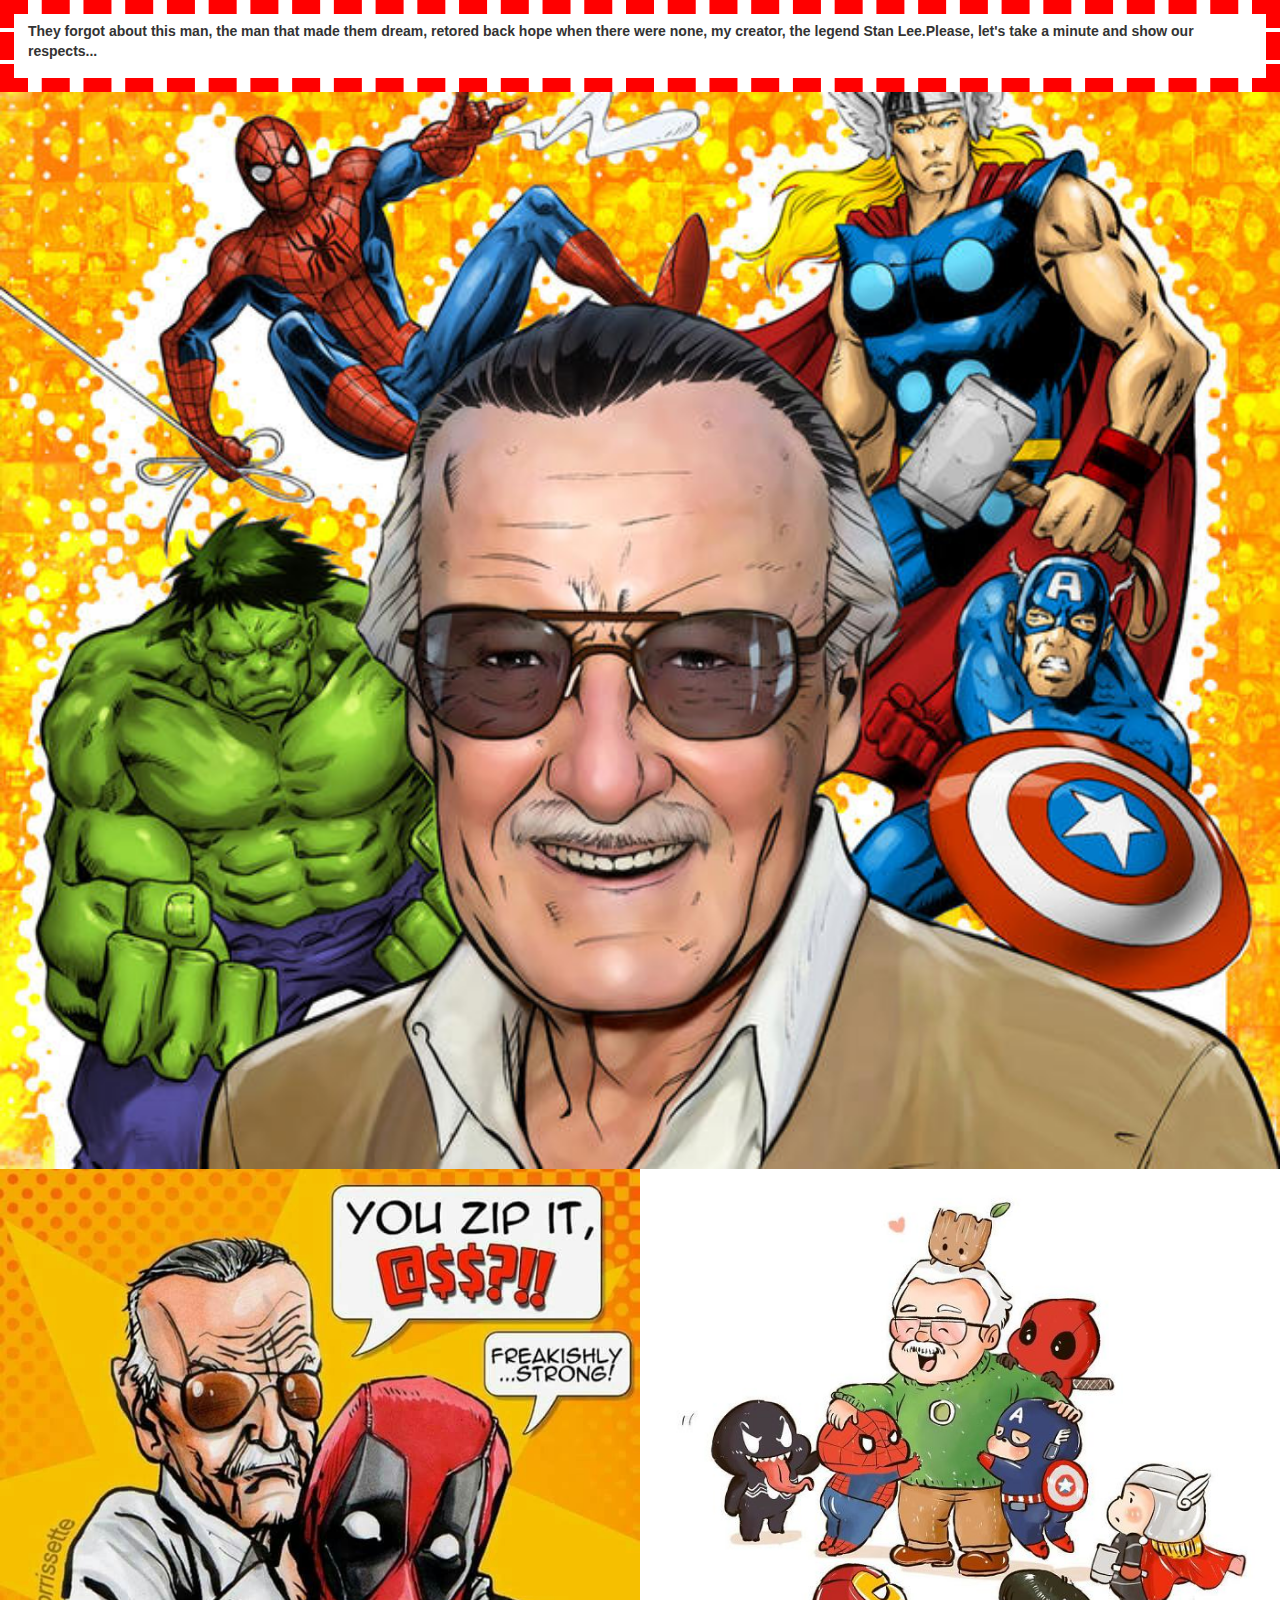
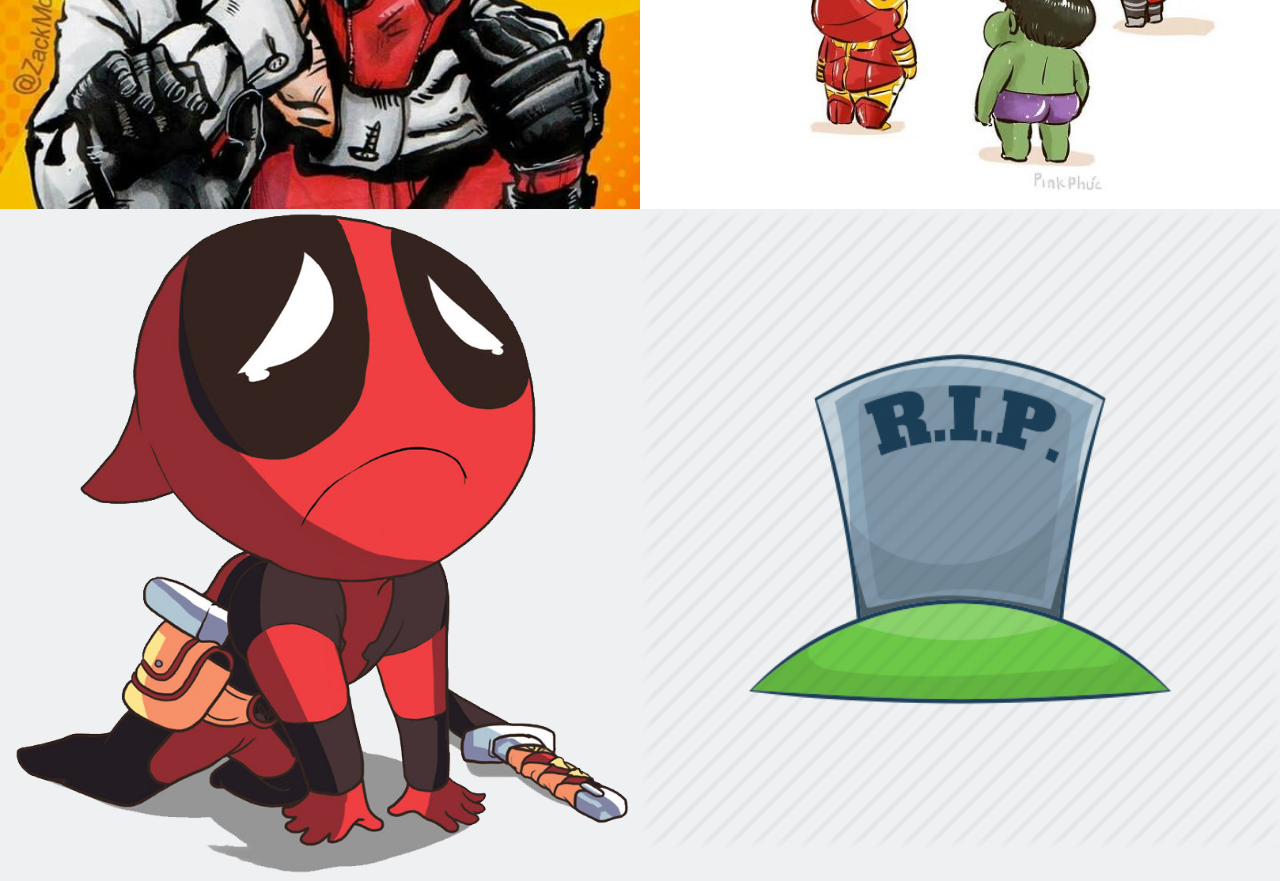
<file: stanlee.html>
<!DOCTYPE html>
<html>
	<head>
		<title>Marvel Fandom</title>
		<meta charset="utf-8"/>
		<meta name="viewport" content="width=device-width, initial-scale=1">
		<link rel="stylesheet" href="https://use.fontawesome.com/releases/v5.5.0/css/all.css" integrity="sha384-B4dIYHKNBt8Bc12p+WXckhzcICo0wtJAoU8YZTY5qE0Id1GSseTk6S+L3BlXeVIU" crossorigin="anonymous"/>
		<link rel="stylesheet" href="https://maxcdn.bootstrapcdn.com/bootstrap/3.3.7/css/bootstrap.min.css">
		<script src="https://ajax.googleapis.com/ajax/libs/jquery/3.1.1/jquery.min.js"></script>
		<script src="https://maxcdn.bootstrapcdn.com/bootstrap/3.3.7/js/bootstrap.min.js"></script>
		<link type="text/css" rel="stylesheet" href="css\file.css" media="all"/>

	</head>
	<body>
		<div class="text-box" style="border-style:dashed;"><p>They forgot about this man, the man that made them dream, retored back hope when there were none, my creator, the legend Stan Lee.Please, let's take a minute and show our respects...</p></div>
		<img src="image\stanlee1.jpg" width="100%"/>
		<img src="image\stanlee2.jpg" width="50%" style="float:left"/>
		<img src="image\stanlee3.jpg" width="50%" style="float:right"/>
		
		<img src="image\dcrying.png" width="50%" style="float:left"/>
		<img src="image\tomb.png" width="50%" style="float:right"/>	
		
	</body>
</html>
</file>
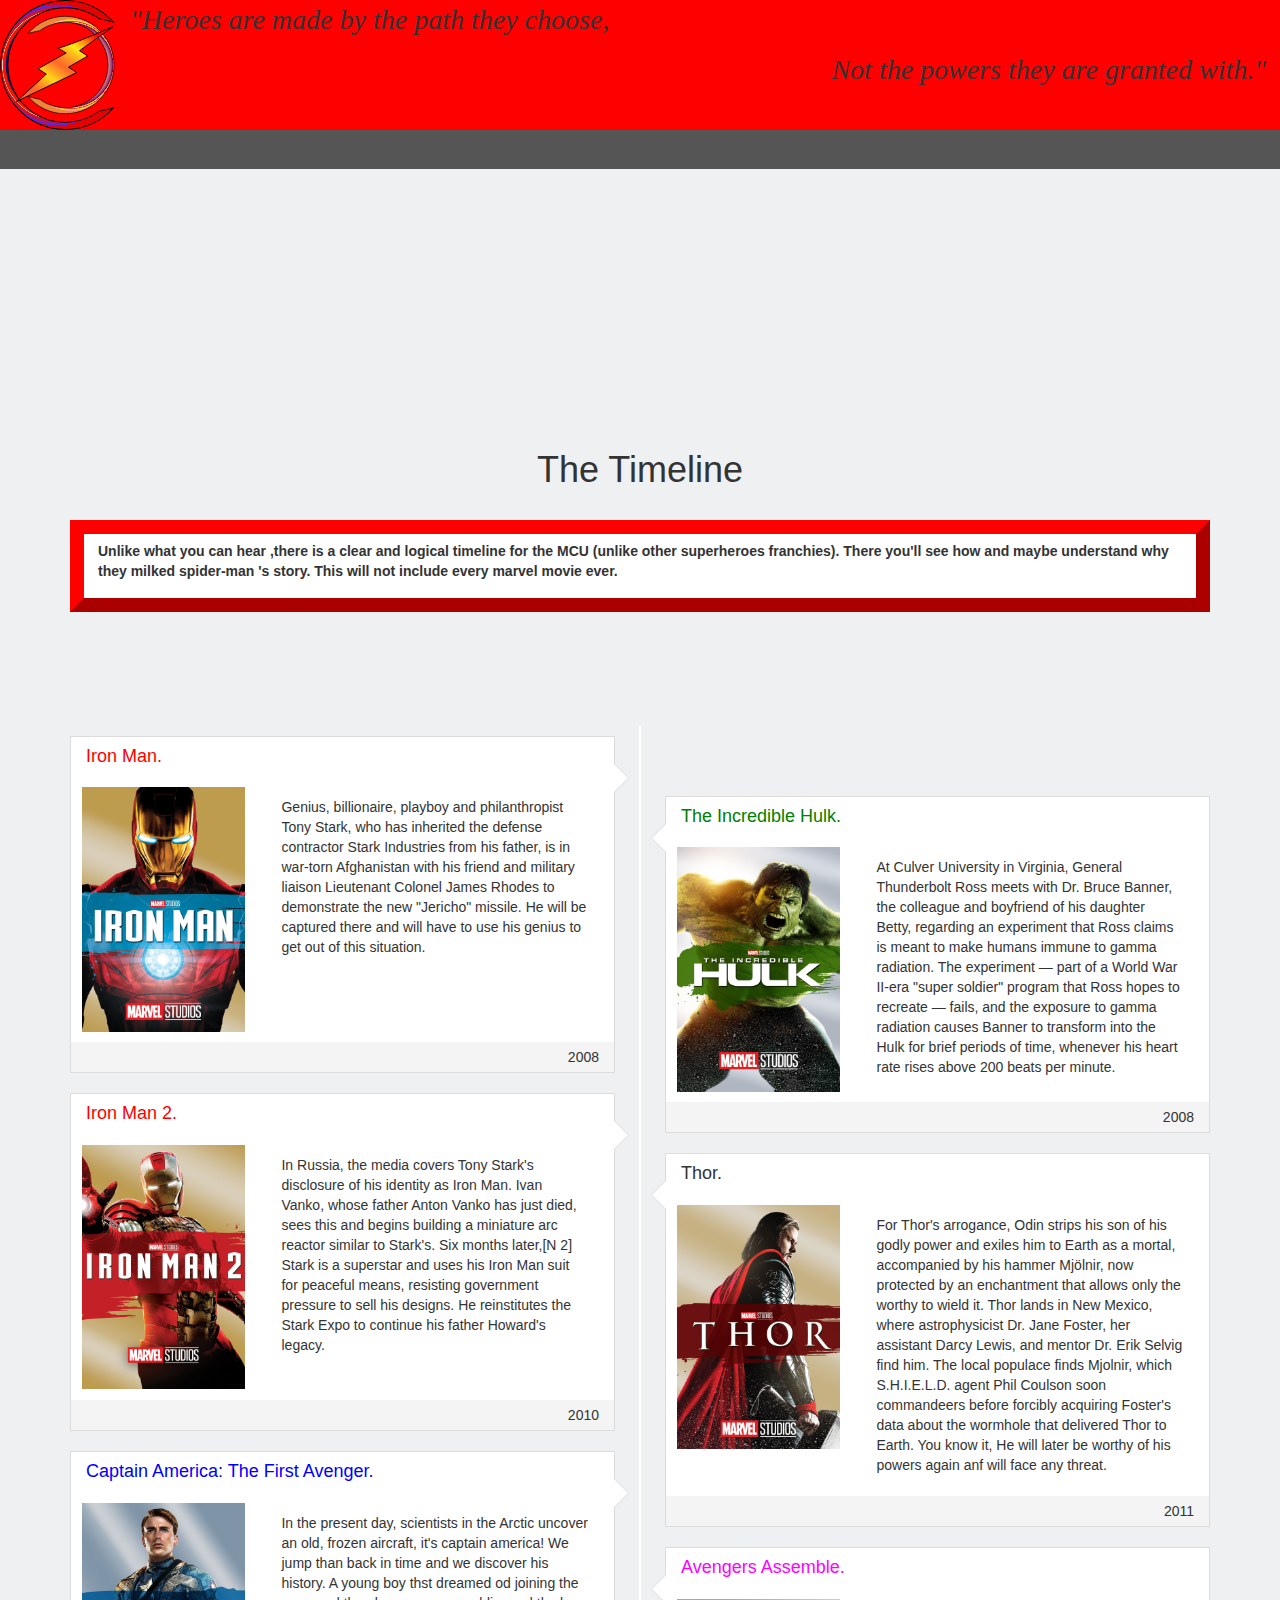
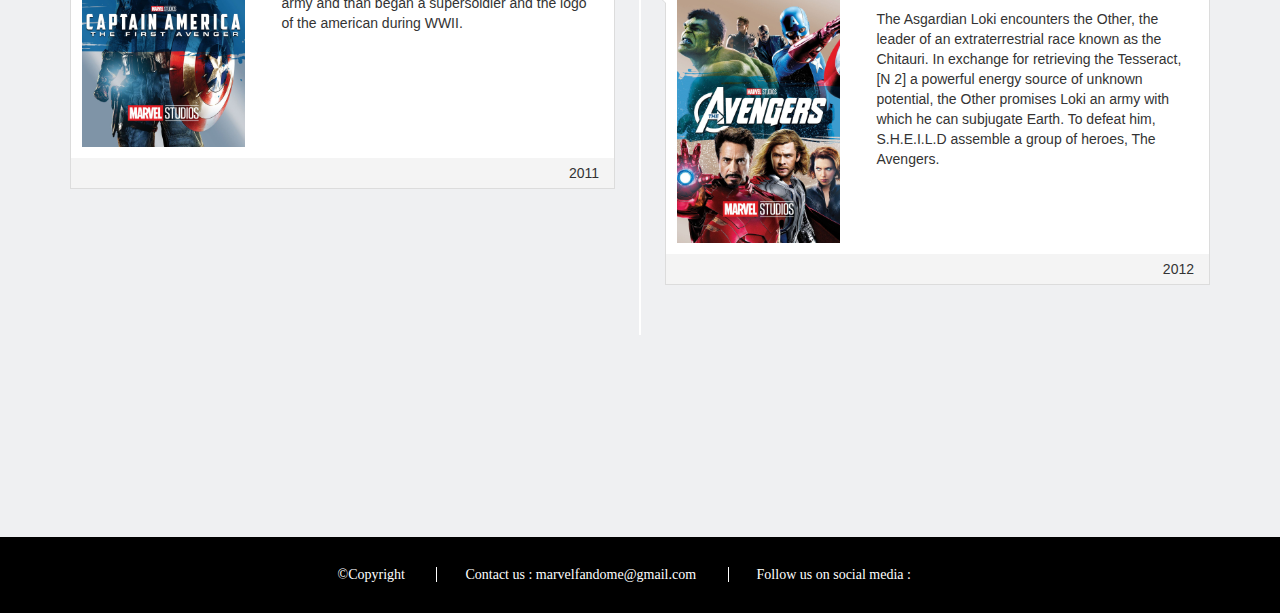
<file: timeline.html>
<!DOCTYPE html>
<html>
	<head>
		<title>Marvel Fandom</title>
		<meta charset="utf-8"/>
		<meta name="viewport" content="width=device-width, initial-scale=1">
		<link rel="stylesheet" href="https://use.fontawesome.com/releases/v5.5.0/css/all.css" integrity="sha384-B4dIYHKNBt8Bc12p+WXckhzcICo0wtJAoU8YZTY5qE0Id1GSseTk6S+L3BlXeVIU" crossorigin="anonymous"/>
		<link rel="stylesheet" href="https://maxcdn.bootstrapcdn.com/bootstrap/3.3.7/css/bootstrap.min.css">
		<script src="https://ajax.googleapis.com/ajax/libs/jquery/3.1.1/jquery.min.js"></script>
		<script src="https://maxcdn.bootstrapcdn.com/bootstrap/3.3.7/js/bootstrap.min.js"></script>
		<link type="text/css" rel="stylesheet" href="css\file.css" media="all"/>

	</head>
	<body >
			<body >
		<div id="mySidenav" class="sidenav">
  <a href="javascript:void(0)" class="closebtn" onclick="closeNav()">&times;</a>
  <a href="home.html">Home</a>
  <a href="heroes.html">Heroes</a>
  <a href="vilains.html">Vilains</a>
  <a href="timeline.html">TimeLine</a>
  <a href="comingsoon.html">Coming Soon</a>
  <a href="comicbooks.html">Comic Books</a>
  <a href="quizz.html">Quizz</a>
  <a href="contactus.html">Contact Us</a>
</div>
		<header id="headerid" >
			<div id="banner">
				
				<div id="logo">
					
					<img  src="image\logo1.svg"/>
					<div class="sidebtn"><button type="button" class="btn btn-danger sidebtninner" onclick="openNav()"><i class="fas fa-bars"></i></button></div>
				</div>
				
				<div id="slogan">
					<div>
					<p><i>
					&#34;Heroes are made by the path they choose,</i></p></div>
					<div style="text-align:right"><p ><i>Not the powers they are granted with.&#34; &nbsp;</i>
					</p></div>
				</div>
			</div>		
		</header>
		<div>
			<ul  data-spy="affix" data-offset-top="130" id="menu">
				<li title="Home">
					<a href="home.html"><i class="fas fa-home"></i></a>			
				</li>		
				<li title="Characters">
					<a href="#"><i class="fas fa-users"></i></a> 
					<ul class="sousMenu">
						<li><a href="heroes.html">Heroes</a></li>
						<li><a href="vilains.html">Vilains</a></li>
					</ul>
				</li>	
				<li title="Cinematic Univers">
					<a href="#"><i class="fas fa-film"></i></a>
					<ul class="sousMenu">
						<li><a href="timeline.html">Timeline</a></li>
						<li><a href="comingsoon.html">Coming Soon!</a></li>
					</ul>
				</li>
				<li title="Comic Books">
					<a href="comicbooks.html"><i class="fas fa-book-open"></i></a>
				
				</li>
				<li title="Quizz">
					<a href="quizz.html"><i class="fas fa-question"></i></a>			
				</li>
				<li title="Contact Us">
					<a href="contactus.html"><i class="fas fa-envelope"></i></a>			
				</li>
			</ul>
		</div>
		<div class="container container_add">
			<h1 style="text-align:center">The Timeline</h1>
			<br/>
			<div class="text-box">
				<p>
					Unlike what you can hear ,there is a clear and logical timeline for the MCU (unlike other superheroes franchies). There you'll see how and maybe understand why they milked spider-man 's story. This will not include every marvel movie ever.
 				</p>			
			</div>
			<div>
			<ul class="timeline">
    <li>
        <div class="timeline-badge">
          <a><i class="fa fa-circle" id=""></i></a>
        </div>
        <div class="timeline-panel">
            <div class="timeline-heading">
                <h4 style="color:red;">Iron Man.</h4>
            </div>
            <div class="timeline-body">
				<img src="image\iron-man1.jpg"/>
                <p>Genius, billionaire, playboy and philanthropist Tony Stark, who has inherited the defense contractor Stark Industries from his father, is in war-torn Afghanistan with his friend and military liaison Lieutenant Colonel James Rhodes to demonstrate the new "Jericho" missile. He will be captured there and will have to use his genius to get out of this situation. </p>
            </div>
            <div class="timeline-footer">
                <p class="text-right">2008</p>
            </div>
        </div>
    </li>
    
    <li class="timeline-inverted">
        <div class="timeline-badge">
            <a><i class="fa fa-circle invert" id=""></i></a>
        </div>
        <div class="timeline-panel">
            <div class="timeline-heading">
                <h4 style="color:green;">The Incredible Hulk.</h4>
            </div>
			
            <div class="timeline-body">
				<img src="image\the incredible hulk.jpg"/>
                <p>At Culver University in Virginia, General Thunderbolt Ross meets with Dr. Bruce Banner, the colleague and boyfriend of his daughter Betty, regarding an experiment that Ross claims is meant to make humans immune to gamma radiation. The experiment — part of a World War II-era "super soldier" program that Ross hopes to recreate — fails, and the exposure to gamma radiation causes Banner to transform into the Hulk for brief periods of time, whenever his heart rate rises above 200 beats per minute.</p>
            </div>
            <div class="timeline-footer">
                <p class="text-right">2008</p>
            </div>
        </div>
    </li>
    
    <li>
        <div class="timeline-badge">
            <a><i class="fa fa-circle" id=""></i></a>
        </div>
        <div class="timeline-panel">
            <div class="timeline-heading">
                <h4 style="color:red;">Iron Man 2.</h4>
            </div>
            <div class="timeline-body">
				<img src="image\iron man2.jpg"/>
                <p>In Russia, the media covers Tony Stark's disclosure of his identity as Iron Man. Ivan Vanko, whose father Anton Vanko has just died, sees this and begins building a miniature arc reactor similar to Stark's. Six months later,[N 2] Stark is a superstar and uses his Iron Man suit for peaceful means, resisting government pressure to sell his designs. He reinstitutes the Stark Expo to continue his father Howard's legacy.</p>
            </div>
            <div class="timeline-footer">
                <p class="text-right">2010</p>
            </div>
        </div>
    </li>
    
    <li class="timeline-inverted">
        <div class="timeline-badge">
            <a><i class="fa fa-circle invert" id=""></i></a>
        </div>
        <div class="timeline-panel">
            <div class="timeline-heading">
                <h4>Thor.</h4>
            </div>
            <div class="timeline-body">
				<img src="image\Thor1.jpg"/>
                <p>For Thor's arrogance, Odin strips his son of his godly power and exiles him to Earth as a mortal, accompanied by his hammer Mjölnir, now protected by an enchantment that allows only the worthy to wield it.

Thor lands in New Mexico, where astrophysicist Dr. Jane Foster, her assistant Darcy Lewis, and mentor Dr. Erik Selvig find him. The local populace finds Mjolnir, which S.H.I.E.L.D. agent Phil Coulson soon commandeers before forcibly acquiring Foster's data about the wormhole that delivered Thor to Earth. You know it, He will later be worthy of his powers again anf will face any threat.</p>
            </div>
            <div class="timeline-footer">
                <p class="text-right">2011</p>
            </div>
        </div>
    </li>
    
    <li>
        <div class="timeline-badge">
            <a><i class="fa fa-circle" id=""></i></a>
        </div>
        <div class="timeline-panel">
            <div class="timeline-heading">
                <h4 style="color:blue;">Captain America: The First Avenger.</h4>
            </div>
            <div class="timeline-body">
				<img src="image\ca1.jpg"/>
                <p>In the present day, scientists in the Arctic uncover an old, frozen aircraft, it's captain america! We jump than back in time and we discover his history. A young boy thst dreamed od joining the army and than began a supersoldier and the logo of the american during WWII.</p>
            </div>
            <div class="timeline-footer">
                <p class="text-right">2011</p>
            </div>
        </div>
    </li>
    
    <li  class="timeline-inverted">
        <div class="timeline-badge">
            <a><i class="fa fa-circle invert" id=""></i></a>
        </div>
        <div class="timeline-panel">
            <div class="timeline-heading">
                <h4 style="color:magenta;">Avengers Assemble.</h4>
            </div>
            <div class="timeline-body">
				<img src="image\aa1.jpg"/>
                <p>The Asgardian Loki encounters the Other, the leader of an extraterrestrial race known as the Chitauri. In exchange for retrieving the Tesseract,[N 2] a powerful energy source of unknown potential, the Other promises Loki an army with which he can subjugate Earth. To defeat him, S.H.E.I.L.D assemble a group of heroes, The Avengers.</p>
            </div>
            <div class="timeline-footer primary">
                <p class="text-right">2012</p>
            </div>
        </div>
    </li>
    <li class="clearfix no-float"></li>
</ul>


			</div>
				
		</div>
		<footer id="footerid">
		
			<div class="vl r">&copy;Copyright </div><div class="vl r"> Contact us : <a href="mailto:marvelfandome@gmail.com">marvelfandome@gmail.com</a> </div><div class="vl "> Follow us on social media : 
			<span>&nbsp;</span><a href="#"><i class="fab fa-facebook-f"></i></a><span>&nbsp;</span>
			<span>&nbsp;</span><a href="#"><i class="fab fa-instagram"></i></a><span>&nbsp;</span>
			<span>&nbsp;</span><a href="#"><i class="fab fa-twitter"></i></a><span>&nbsp;</span>
			</div>
		</footer>      
		
	</body>
		
	<script>
function openNav() {
  document.getElementById("mySidenav").style.width = "250px";
  document.body.style.backgroundColor = "rgba(0, 0, 0,0.4)";
}

function closeNav() {
  document.getElementById("mySidenav").style.width = "0";
  document.body.style.backgroundColor = "rgb(239, 240, 242)";
}
</script>
</html>
</file>
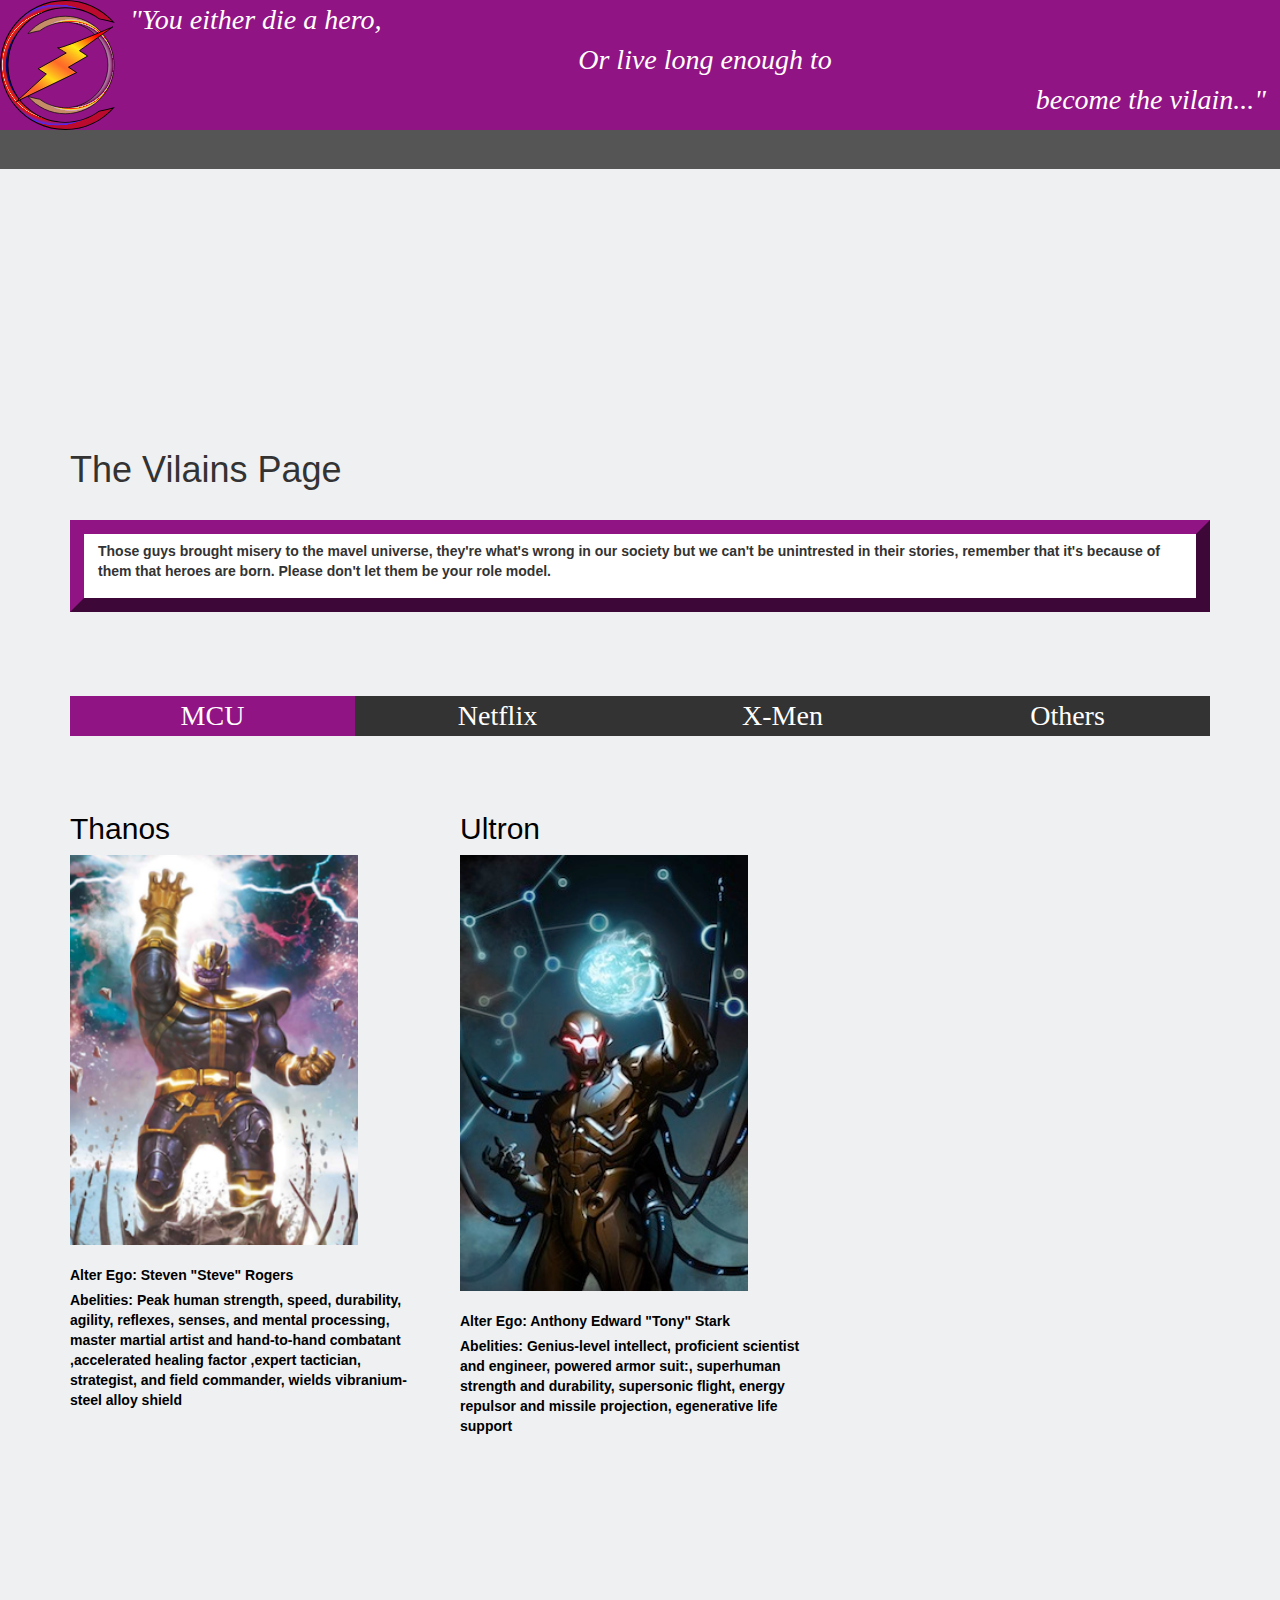
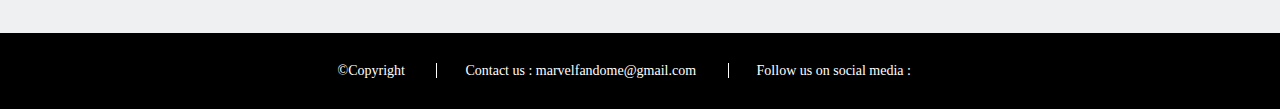
<file: vilains.html>
<!DOCTYPE html>
<html>
	<head>
		<title>Marvel Fandom</title>
		<meta charset="utf-8"/>
		<meta name="viewport" content="width=device-width, initial-scale=1">
		<link rel="stylesheet" href="https://use.fontawesome.com/releases/v5.5.0/css/all.css" integrity="sha384-B4dIYHKNBt8Bc12p+WXckhzcICo0wtJAoU8YZTY5qE0Id1GSseTk6S+L3BlXeVIU" crossorigin="anonymous"/>
		<link rel="stylesheet" href="https://maxcdn.bootstrapcdn.com/bootstrap/3.3.7/css/bootstrap.min.css">
		<script src="https://ajax.googleapis.com/ajax/libs/jquery/3.1.1/jquery.min.js"></script>
		<script src="https://maxcdn.bootstrapcdn.com/bootstrap/3.3.7/js/bootstrap.min.js"></script>
		<link type="text/css" rel="stylesheet" href="css\file.css" media="all"/>

	</head>
	<body >
			<body >
		<div id="mySidenav" class="sidenav">
  <a href="javascript:void(0)" class="closebtn" onclick="closeNav()">&times;</a>
  <a href="home.html">Home</a>
  <a href="heroes.html">Heroes</a>
  <a href="vilains.html">Vilains</a>
  <a href="timeline.html">TimeLine</a>
  <a href="comingsoon.html">Coming Soon</a>
  <a href="comicbooks.html">Comic Books</a>
  <a href="quizz.html">Quizz</a>
  <a href="contactus.html">Contact Us</a>
</div>
		<header id="vilain_headerid" >
			<div id="banner">
				
				<div id="logo">
					
					<img  src="image\logo1.svg"/>
					<div class="sidebtn"><button type="button" class="btn btn-primary sidebtninner" onclick="openNav()"><i class="fas fa-bars"></i></button></div>
				</div>
				
				<div id="slogan">
					<div>
					<i>
					&#34;You either die a hero,</i></div>
					<div style="text-align:center"><i>Or live long enough to</i></div><div style="text-align:right"><i>become the vilain...&#34; &nbsp;</i>
					</div>
				</div>
			</div>		
		</header>
		<div>
			<ul  data-spy="affix" data-offset-top="130" id="menu">
				<li title="Home">
					<a href="home.html"><i class="fas fa-home"></i></a>			
				</li>		
				<li title="Characters">
					<a href="#"><i class="fas fa-users"></i></a> 
					<ul class="sousMenu">
						<li><a href="heroes.html">Heroes</a></li>
						<li><a href="vilains.html">Vilains</a></li>
					</ul>
				</li>	
				<li title="Cinematic Univers">
					<a href="#"><i class="fas fa-film"></i></a>
					<ul class="sousMenu">
						<li><a href="timeline.html">Timeline</a></li>
						<li><a href="comingsoon.html">Coming Soon!</a></li>
					</ul>
				</li>
				<li title="Comic Books">
					<a href="comicbooks.html"><i class="fas fa-book-open"></i></a>
				
				</li>
				<li title="Quizz">
					<a href="quizz.html"><i class="fas fa-question"></i></a>			
				</li>
				<li title="Contact Us">
					<a href="contactus.html"><i class="fas fa-envelope"></i></a>			
				</li>
			</ul>
		</div>
		<div class="container container_add">
			<h1>The Vilains Page</h1>
			<br/>
			<div class="text_box_vilain">
				<p>
				Those guys brought misery to the mavel universe, they're what's wrong in our society but we can't be unintrested in their stories, remember that it's because of them that heroes are born. Please don't let them be your role model.
 				</p>			
			</div>
			<div>
				<button class="tablink" onclick="openPage('MCU', this, '#911484')" id="defaultOpen">MCU</button>
				<button class="tablink" onclick="openPage('Netflix', this, '#911484')">Netflix</button>
				<button class="tablink" onclick="openPage('X-Men', this, '#911484')">X-Men</button>
				<button class="tablink" onclick="openPage('Others', this, '#911484')">Others</button>
				<div id="MCU" class="tabcontent">
				<div class="row">
					<div class="character col-xs-12 col-sm-6 col-md-4 col-lg-4">
						<h2>Thanos</h2>
						<div class="photo"><img src="image\Thanos_Infinity.png"/><br/><br/>
							<label><b>Alter Ego:</b> Steven "Steve" Rogers</label>
							<label><b>Abelities:</b> Peak human strength, speed, durability, agility, reflexes, senses, and mental processing, master martial artist and hand-to-hand combatant ,accelerated healing factor ,expert tactician, strategist, and field commander, wields vibranium-steel alloy shield</label>
						</div>
					</div>
					<div class="character col-xs-12 col-sm-6 col-md-4 col-lg-4">
						<h2>Ultron</h2>
						<div class="photo"><img src="image\Ultron.jpg"/><br/><br/>
							<label><b>Alter Ego:</b> Anthony Edward "Tony" Stark</label>
							<label><b>Abelities:</b> Genius-level intellect, proficient scientist and engineer, powered armor suit:, superhuman strength and durability, supersonic flight, energy repulsor and missile projection, egenerative life support</label>
						</div>
					</div>
					
				</div>	
				</div>

				<div id="Netflix" class="tabcontent">
				<div class="row">
					<div class="character col-xs-12 col-sm-6 col-md-4 col-lg-4">
						<h2>King Pin</h2>
						<div class="photo"><img src="image\Kingpinm.png"/><br/><br/>
							<label><b>Alter Ego:</b> Matthew Michael Murdock</label>
							<label><b>Abelities:</b> Superhuman senses, including radar sense, skilled hand-to-hand combatant, utilization of specially-designed club</label>
						</div>
					</div>
				</div>
				</div>

				<div id="X-Men" class="tabcontent">
				<div class="row">
					<div class="character2">
					<div class="character col-xs-12 col-sm-6 col-md-4 col-lg-4">
						<h2>Apocalyse</h2>
						<div class="photo"><img src="image\Apocalypse.png"/><br/><br/>
							<label><b>Alter Ego:</b> Charles Francis Xavier</label>
							<label><b>Abelities:</b> Genius level-intellect, one of the most powerful psychics in the Marvel Universe, with incredible ESP, telepathy, and mental-manipulation powersommander, wields vibranium-steel alloy shield</label>
						</div>
					</div>
					<div class="character col-xs-12 col-sm-6 col-md-4 col-lg-4">
						<h2>Juggernaut</h2>
						<div class="photo"><img src="image\250px-Juggernaut2.PNG"/><br/><br/>
							<label><b>Alter Ego:</b> Erik Lehnsherr</label>
							<label><b>Abelities:</b> Magnetism manipulation and generation of magnetic force fields, flight through magnetic fields, helmet shields against telepathic attacks</label>
						</div>
					</div>
					</div>
					<div class="character2">
					<div class="character col-xs-12 col-sm-6 col-md-4 col-lg-4">
						<h2>William Stryker</h2>
						<div class="photo"><img  src="image\William.jpg"/><br/><br/>
							<label><b>Alter Ego:</b> Logan</label><br/>
							<label><b>Abelities:</b> Superhuman senses, agility, reflexes, and animal-like attributes, extended longevity via regenerative healing factor, adamantium-plated skeleton, retractable bone claws, skilled hand-to-hand combatant</label>
						</div>
					</div>
					</div>

				</div>
				</div>

				<div id="Others" class="tabcontent">
				<div class="row">
					<div class="character col-xs-12 col-sm-6 col-md-4 col-lg-4">
						<h2>Dr Octopus</h2>
						<div class="photo"><img  src="image\250px-Dr._Octopus_Marvel.jpg"/><br/><br/>
							<label><b>Alter Ego:</b> Reed Richards</label>
							<label><b>Abelities:</b> Genius-level intellect,extreme superhuman elasticity, malleability, and endurance, resistance to most physical assaults and electricity, virtual immunity to psychic powers</label>
						</div>
					</div>
				</div>
				</div>
			</div>
		</div>
		</div>
		<footer id="footerid">
		
			<div class="vl r">&copy;Copyright </div><div class="vl r"> Contact us : <a href="mailto:marvelfandome@gmail.com">marvelfandome@gmail.com</a> </div><div class="vl "> Follow us on social media : 
			<span>&nbsp;</span><a href="#"><i class="fab fa-facebook-f"></i></a><span>&nbsp;</span>
			<span>&nbsp;</span><a href="#"><i class="fab fa-instagram"></i></a><span>&nbsp;</span>
			<span>&nbsp;</span><a href="#"><i class="fab fa-twitter"></i></a><span>&nbsp;</span>
			</div>
		</footer>      
		
	</body>
	<script>
			function openPage(pageName,elmnt,color) {
				var i, tabcontent, tablinks;
				tabcontent = document.getElementsByClassName("tabcontent");
				for (i = 0; i < tabcontent.length; i++) {
					tabcontent[i].style.display = "none";
				}
				tablinks = document.getElementsByClassName("tablink");
				for (i = 0; i < tablinks.length; i++) {
					tablinks[i].style.backgroundColor = "";
				}
				document.getElementById(pageName).style.display = "block";
				elmnt.style.backgroundColor = color;
			}
			document.getElementById("defaultOpen").click();
		</script>
		<script>
function openNav() {
  document.getElementById("mySidenav").style.width = "250px";
  document.body.style.backgroundColor = "rgba(0, 0, 0,0.4)";
}

function closeNav() {
  document.getElementById("mySidenav").style.width = "0";
  document.body.style.backgroundColor = "rgb(239, 240, 242)";
}
</script>
		
	</body>
</html>
</file>
